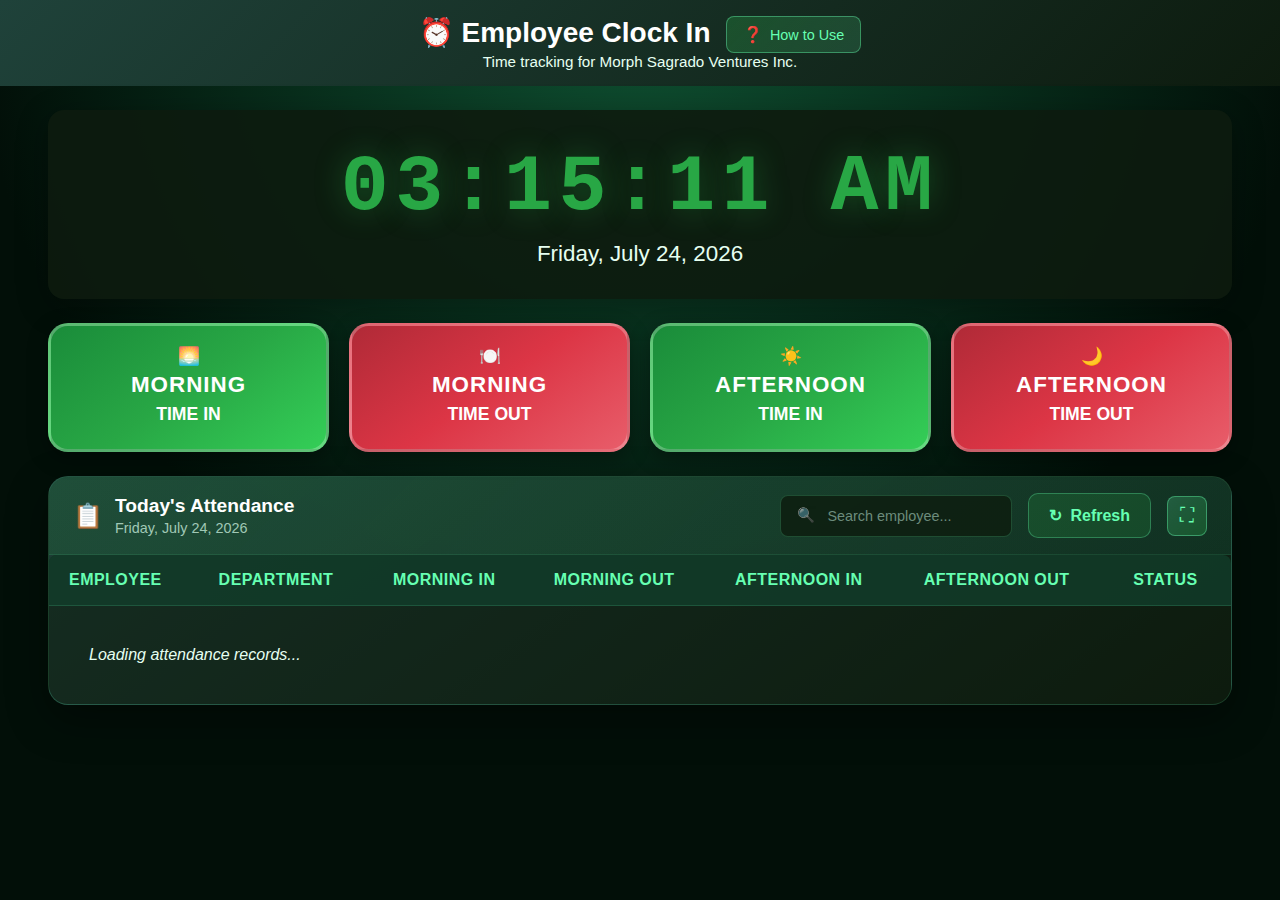
<file: index.html>
﻿<!DOCTYPE html>
<html lang="en">
<head>
  <meta charset="UTF-8">
  <meta name="viewport" content="width=device-width, initial-scale=1.0, viewport-fit=cover">
  <title>Clock In - Morph Sagrado Ventures Inc.</title>
  
  <!-- SEO & Social Media Meta Tags -->
  <meta name="description" content="Employee time tracking and clock-in system for Morph Sagrado Ventures Inc.">
  
  <!-- Open Graph / Facebook / Messenger -->
  <meta property="og:type" content="website">
  <meta property="og:url" content="https://msvi-employee-clock-in.vercel.app/">
  <meta property="og:title" content="MSVI Employee Clock In">
  <meta property="og:description" content="Employee time tracking and clock-in system for Morph Sagrado Ventures Inc.">
  <meta property="og:image" content="https://msvi-employee-clock-in.vercel.app/msvi-logo.jpg">
  <meta property="og:image:secure_url" content="https://msvi-employee-clock-in.vercel.app/msvi-logo.jpg">
  <meta property="og:image:type" content="image/jpeg">
  <meta property="og:image:width" content="1200">
  <meta property="og:image:height" content="1200">
  <meta property="og:image:alt" content="MSVI Logo">
  
  <!-- Twitter Card -->
  <meta name="twitter:card" content="summary_large_image">
  <meta name="twitter:title" content="MSVI Employee Clock In">
  <meta name="twitter:description" content="Employee time tracking and clock-in system for Morph Sagrado Ventures Inc.">
  <meta name="twitter:image" content="https://msvi-employee-clock-in.vercel.app/msvi-logo.jpg">
  
  <!-- PWA Meta -->
  <meta name="apple-mobile-web-app-capable" content="yes">
  <meta name="apple-mobile-web-app-status-bar-style" content="black-translucent">
  <meta name="apple-mobile-web-app-title" content="MSVI Clock In">
  <meta name="theme-color" content="#0f5132">
  <meta name="mobile-web-app-capable" content="yes">
  <meta name="format-detection" content="telephone=no">
  
  <!-- Stylesheet -->
  <link rel="stylesheet" href="styles.css" />
  
  <!-- Airtable Config -->
  <script src="airtable-config.js"></script>
</head>
<body>
  <div class="main-wrapper clock-in-page">
    <header class="clock-header">
      <div class="header-content">
        <div class="header-title-row">
          <h1>&#x23F0; Employee Clock In</h1>
          <button class="help-btn" id="btnShowHelp" title="How to use">
            <span>&#x2753;</span> How to Use
          </button>
        </div>
        <p class="header-subtitle">Time tracking for Morph Sagrado Ventures Inc.</p>
      </div>
    </header>
    
    <main class="container">
      <!-- Live Clock Display -->
      <div class="clock-display-card">
        <div class="clock-time" id="mainClockDisplay">--:--:-- --</div>
        <div class="clock-date" id="mainDateDisplay">Loading...</div>
      </div>
      
      <!-- Clock Action Buttons -->
      <div class="clock-buttons-grid">
        <button class="clock-btn clock-btn-in" id="btnMorningIn">
          <span class="clock-btn-emoji">🌅</span>
          <span class="clock-btn-label">MORNING</span>
          <span class="clock-btn-sublabel">TIME IN</span>
        </button>
        <button class="clock-btn clock-btn-out" id="btnMorningOut">
          <span class="clock-btn-emoji">🍽️</span>
          <span class="clock-btn-label">MORNING</span>
          <span class="clock-btn-sublabel">TIME OUT</span>
        </button>
        <button class="clock-btn clock-btn-in" id="btnAfternoonIn">
          <span class="clock-btn-emoji">☀️</span>
          <span class="clock-btn-label">AFTERNOON</span>
          <span class="clock-btn-sublabel">TIME IN</span>
        </button>
        <button class="clock-btn clock-btn-out" id="btnAfternoonOut">
          <span class="clock-btn-emoji">🌙</span>
          <span class="clock-btn-label">AFTERNOON</span>
          <span class="clock-btn-sublabel">TIME OUT</span>
        </button>
      </div>
      
      <!-- Mobile Search Section (visible only on mobile) -->
      <div class="mobile-search-section">
        <div class="mobile-search-card">
          <div class="mobile-search-header">
            <span class="mobile-search-icon">&#x1F50D;</span>
            <h3>Search Attendance</h3>
          </div>
          <div class="mobile-search-input-wrapper">
            <input 
              type="text" 
              id="mobileSearchInput" 
              class="mobile-search-input"
              placeholder="Enter employee name..."
              autocomplete="off"
            />
            <button class="mobile-search-btn" id="btnMobileSearch">
              Search
            </button>
            <!-- Mobile Suggestions Dropdown - positioned inside wrapper -->
            <div id="mobileSuggestions" class="mobile-suggestions-dropdown"></div>
          </div>
        </div>
      </div>
      
      <!-- Today's Attendance Section -->
      <div class="today-section">
        <div class="today-card">
          <div class="today-card-header">
            <div class="today-header-left">
              <span class="today-icon">&#x1F4CB;</span>
              <div>
                <h3>Today's Attendance</h3>
                <span id="todayDateDisplay" class="today-date-badge"></span>
              </div>
            </div>
            <div class="today-header-right">
              <!-- Filter for Today's table -->
              <div class="today-search-wrapper">
                <span class="today-search-icon">&#x1F50D;</span>
                <input 
                  type="text" 
                  id="todaySearchInput" 
                  class="today-search-input"
                  placeholder="Search employee..."
                  autocomplete="off"
                />
              </div>
              <button class="btn-refresh" id="btnRefreshAttendance" onclick="window.loadTodayAttendance()">
                <span>&#x21BB;</span> Refresh
              </button>
              <button class="btn-fullscreen" id="btnFullscreenAttendance" title="View Fullscreen">
                <span>&#x26F6;</span>
              </button>
            </div>
          </div>
          <div class="table-wrapper compact-table">
            <table>
              <thead>
                <tr>
                  <th>Employee</th>
                  <th>Department</th>
                  <th>Morning In</th>
                  <th>Morning Out</th>
                  <th>Afternoon In</th>
                  <th>Afternoon Out</th>
                  <th>Status</th>
                </tr>
              </thead>
              <tbody id="todayAttendanceBody">
                <tr>
                  <td colspan="7" class="no-data">Loading attendance records...</td>
                </tr>
              </tbody>
            </table>
          </div>
        </div>
      </div>
    </main>
    
    <!-- Clock In Modal -->
    <div id="clockInModal" class="modal">
      <div class="modal-content clock-modal">
        <button class="modal-close" id="closeClockModal">&times;</button>
        <h2 id="clockActionTitle" class="modal-title">Morning Time In</h2>
        <p class="modal-subtitle">Current Time</p>
        <div class="modal-clock-display" id="modalClockDisplay">--:--:--</div>
        
        <div class="employee-search-container">
          <p class="search-prompt">Search employee name or scan barcode ID:</p>
          <div class="modal-search-wrapper">
            <input 
              type="text" 
              id="clockInEmployeeSearch" 
              class="employee-search-input"
              placeholder="Type name or scan ID..."
              autocomplete="off"
            />
            <!-- Custom Suggestions Dropdown for Modal -->
            <div id="clockInSuggestions" class="modal-suggestions-dropdown"></div>
          </div>
          <div id="selectedEmployeeDisplay" class="selected-employee-display"></div>
          
          <!-- Save Button -->
          <button class="clock-save-btn" id="btnSaveClockRecord">
            <span class="save-btn-icon">&#x2714;</span>
            Save Attendance
          </button>
        </div>
      </div>
    </div>
    
    <!-- Search Results Modal -->
    <div id="searchResultsModal" class="modal">
      <div class="modal-content search-results-modal">
        <button class="modal-close" id="closeSearchResultsModal">&times;</button>
        
        <!-- Employee Info Header -->
        <div id="modalEmployeeInfo" class="modal-employee-info"></div>
        
        <!-- Date Filter -->
        <div class="modal-date-filter-section" id="modalDateFilterSection">
          <div class="date-presets">
            <span class="preset-label">Quick View:</span>
            <button class="preset-btn active" data-preset="this-month">This Month</button>
            <button class="preset-btn" data-preset="last-month">Last Month</button>
            <button class="preset-btn" data-preset="last-3-months">Last 3 Months</button>
            <button class="preset-btn" data-preset="last-6-months">Last 6 Months</button>
            <button class="preset-btn" data-preset="this-year">This Year</button>
            <button class="preset-btn" data-preset="all-time">All Time</button>
          </div>
          
          <div class="custom-date-range">
            <span class="preset-label">Custom Range:</span>
            <div class="date-inputs">
              <div class="filter-group">
                <label for="modalFromDate">From</label>
                <input type="date" id="modalFromDate" />
              </div>
              <div class="filter-group">
                <label for="modalToDate">To</label>
                <input type="date" id="modalToDate" />
              </div>
              <button class="btn-secondary" id="btnModalApplyDateFilter">Apply</button>
            </div>
          </div>
        </div>
        
        <!-- Results Summary -->
        <div class="modal-results-header">
          <h4 id="modalResultsTitle">Attendance Records</h4>
          <div class="results-summary" id="modalAttendanceSummary"></div>
        </div>
        
        <!-- Attendance Table -->
        <div class="modal-table-wrapper">
          <table>
            <thead>
              <tr>
                <th>Date</th>
                <th>Morning In</th>
                <th>Morning Out</th>
                <th>Afternoon In</th>
                <th>Afternoon Out</th>
                <th>Total Hours</th>
                <th>Status</th>
              </tr>
            </thead>
            <tbody id="modalAttendanceBody">
              <tr>
                <td colspan="7" class="no-data">No records found</td>
              </tr>
            </tbody>
          </table>
        </div>
      </div>
    </div>
    
    <!-- Notification -->
    <div id="clockNotification" class="notification"></div>
    
    <!-- Fullscreen Attendance Modal -->
    <div id="fullscreenAttendanceModal" class="modal fullscreen-modal" style="display: none;">
      <div class="modal-content fullscreen-modal-content">
        <div class="modal-header fullscreen-header">
          <div class="fullscreen-title-section">
            <span class="fullscreen-icon">&#x1F4CB;</span>
            <div>
              <h2>Today's Attendance</h2>
              <span id="fullscreenDateDisplay" class="fullscreen-date-badge"></span>
            </div>
          </div>
          <div class="fullscreen-controls">
            <div class="fullscreen-search-wrapper">
              <span class="fullscreen-search-icon">&#x1F50D;</span>
              <input 
                type="text" 
                id="fullscreenSearchInput" 
                class="fullscreen-search-input"
                placeholder="Search employee..."
                autocomplete="off"
              />
            </div>
            <button class="btn-refresh-fullscreen" id="btnRefreshFullscreen">
              <span>&#x21BB;</span> Refresh
            </button>
            <button class="fullscreen-close" id="closeFullscreenModal" title="Close">&times;</button>
          </div>
        </div>
        <div class="fullscreen-table-wrapper">
          <table class="fullscreen-table">
            <thead>
              <tr>
                <th>Employee</th>
                <th>Morning In</th>
                <th>Morning Out</th>
                <th>Afternoon In</th>
                <th>Afternoon Out</th>
                <th>Status</th>
              </tr>
            </thead>
            <tbody id="fullscreenAttendanceBody">
              <tr>
                <td colspan="6" class="no-data">Loading attendance records...</td>
              </tr>
            </tbody>
          </table>
        </div>
        <div class="fullscreen-footer">
          <span class="fullscreen-count" id="fullscreenRecordCount">0 records</span>
          <button class="btn-primary" id="btnCloseFullscreen">Close</button>
        </div>
      </div>
    </div>
    
    <!-- Help/Instructions Modal -->
    <div id="helpModal" class="modal" style="display: none;">
      <div class="modal-content help-modal-content">
        <div class="modal-header">
          <h2>&#x1F4D6; How to Use Clock In System</h2>
          <button class="modal-close" id="closeHelpModal">&times;</button>
        </div>
        <div class="modal-body help-modal-body">
          
          <!-- Scanner Method -->
          <div class="help-section">
            <div class="help-section-header">
              <span class="help-icon">&#x1F4F1;</span>
              <h3>Using Barcode Scanner (Recommended)</h3>
            </div>
            <div class="help-steps">
              <div class="help-step">
                <span class="step-number">1</span>
                <div class="step-content">
                  <strong>Select Time Action</strong>
                  <p>Click one of the clock buttons: Morning Time In, Morning Time Out, Afternoon Time In, or Afternoon Time Out</p>
                </div>
              </div>
              <div class="help-step">
                <span class="step-number">2</span>
                <div class="step-content">
                  <strong>Scan Employee Barcode</strong>
                  <p>Point the scanner at the employee's ID barcode. The scanner will automatically input the Employee ID.</p>
                </div>
              </div>
              <div class="help-step">
                <span class="step-number">3</span>
                <div class="step-content">
                  <strong>Automatic Save</strong>
                  <p>The system will automatically find the employee and save the attendance record. You'll see a success notification.</p>
                </div>
              </div>
            </div>
            <div class="help-tip success">
              <span>&#x1F4A1;</span> <strong>Tip:</strong> The scanner sends an Enter key automatically, so the record saves instantly after scanning!
            </div>
          </div>
          
          <!-- Manual Method -->
          <div class="help-section">
            <div class="help-section-header">
              <span class="help-icon">&#x2328;</span>
              <h3>Manual Entry (Keyboard)</h3>
            </div>
            <div class="help-steps">
              <div class="help-step">
                <span class="step-number">1</span>
                <div class="step-content">
                  <strong>Select Time Action</strong>
                  <p>Click one of the clock buttons (Morning In, Morning Out, etc.)</p>
                </div>
              </div>
              <div class="help-step">
                <span class="step-number">2</span>
                <div class="step-content">
                  <strong>Type Employee ID or Name</strong>
                  <p>Enter the Employee ID (e.g., "EMP-001") or start typing the employee's name. Suggestions will appear as you type.</p>
                </div>
              </div>
              <div class="help-step">
                <span class="step-number">3</span>
                <div class="step-content">
                  <strong>Select &amp; Save</strong>
                  <p>Click on a suggestion to select the employee, or press <kbd>Enter</kbd> to auto-match and save.</p>
                </div>
              </div>
            </div>
          </div>
          
          <!-- Important Notes -->
          <div class="help-section">
            <div class="help-section-header">
              <span class="help-icon">&#x26A0;</span>
              <h3>Important Notes</h3>
            </div>
            <div class="help-notes">
              <div class="help-note warning">
                <span>&#x1F512;</span>
                <p><strong>Duplicate Prevention:</strong> If an employee already has a record for a specific time slot (e.g., Morning Time In), the system will show a warning and prevent duplicate entries.</p>
              </div>
              <div class="help-note info">
                <span>&#x1F194;</span>
                <p><strong>ID Matching:</strong> Employee IDs with or without hyphens will match correctly (e.g., "EMP-001" and "EMP001" both work).</p>
              </div>
              <div class="help-note info">
                <span>&#x1F4CB;</span>
                <p><strong>View Records:</strong> Check "Today's Attendance" table below to see all clock-in records for today.</p>
              </div>
            </div>
          </div>
          
        </div>
        <div class="modal-footer">
          <button class="btn-primary" id="btnCloseHelpModal">Got it!</button>
        </div>
      </div>
    </div>
    
    <!-- Duplicate Entry Warning Modal -->
    <div id="duplicateWarningModal" class="modal" style="display: none;">
      <div class="modal-content duplicate-warning-modal">
        <div class="duplicate-warning-icon">&#x26A0;</div>
        <h2 class="duplicate-warning-title">Already Recorded</h2>
        <p id="duplicateWarningMessage" class="duplicate-warning-message"></p>
        <div class="duplicate-warning-details">
          <div class="duplicate-detail-row">
            <span class="detail-label">Employee:</span>
            <span id="duplicateEmployeeName" class="detail-value"></span>
          </div>
          <div class="duplicate-detail-row">
            <span class="detail-label">Action:</span>
            <span id="duplicateActionType" class="detail-value"></span>
          </div>
          <div class="duplicate-detail-row">
            <span class="detail-label">Recorded Time:</span>
            <span id="duplicateRecordedTime" class="detail-value"></span>
          </div>
          <div class="duplicate-detail-row">
            <span class="detail-label">Date:</span>
            <span id="duplicateRecordDate" class="detail-value"></span>
          </div>
          <div class="duplicate-detail-row">
            <span class="detail-label">Record ID:</span>
            <span id="duplicateRecordId" class="detail-value" style="font-family: monospace; font-size: 0.85em; word-break: break-all;"></span>
          </div>
        </div>
        <p style="font-size: 0.85em; color: #888; margin-top: 10px;">Use the Record ID above to find and delete this record in Airtable if needed.</p>
        <button class="btn-primary" id="btnCloseDuplicateWarning">OK, Got it</button>
      </div>
    </div>
    
    <!-- Success Modal -->
    <div id="successModal" class="modal" style="display: none;">
      <div class="modal-content success-modal">
        <div class="success-icon">&#x2714;</div>
        <h2 class="success-title">Success!</h2>
        <p id="successMessage" class="success-message"></p>
        <div class="success-details">
          <div class="success-detail-row">
            <span class="detail-label">Employee:</span>
            <span id="successEmployeeName" class="detail-value"></span>
          </div>
          <div class="success-detail-row">
            <span class="detail-label">Action:</span>
            <span id="successActionType" class="detail-value"></span>
          </div>
          <div class="success-detail-row">
            <span class="detail-label">Time:</span>
            <span id="successRecordedTime" class="detail-value"></span>
          </div>
        </div>
        <button class="btn-primary" id="btnCloseSuccess">OK</button>
      </div>
    </div>
  </div>
  
  <!-- JavaScript -->
  <script src="clock-in-api.js"></script>
  <script src="clock-in.js"></script>
</body>
</html>
</file>
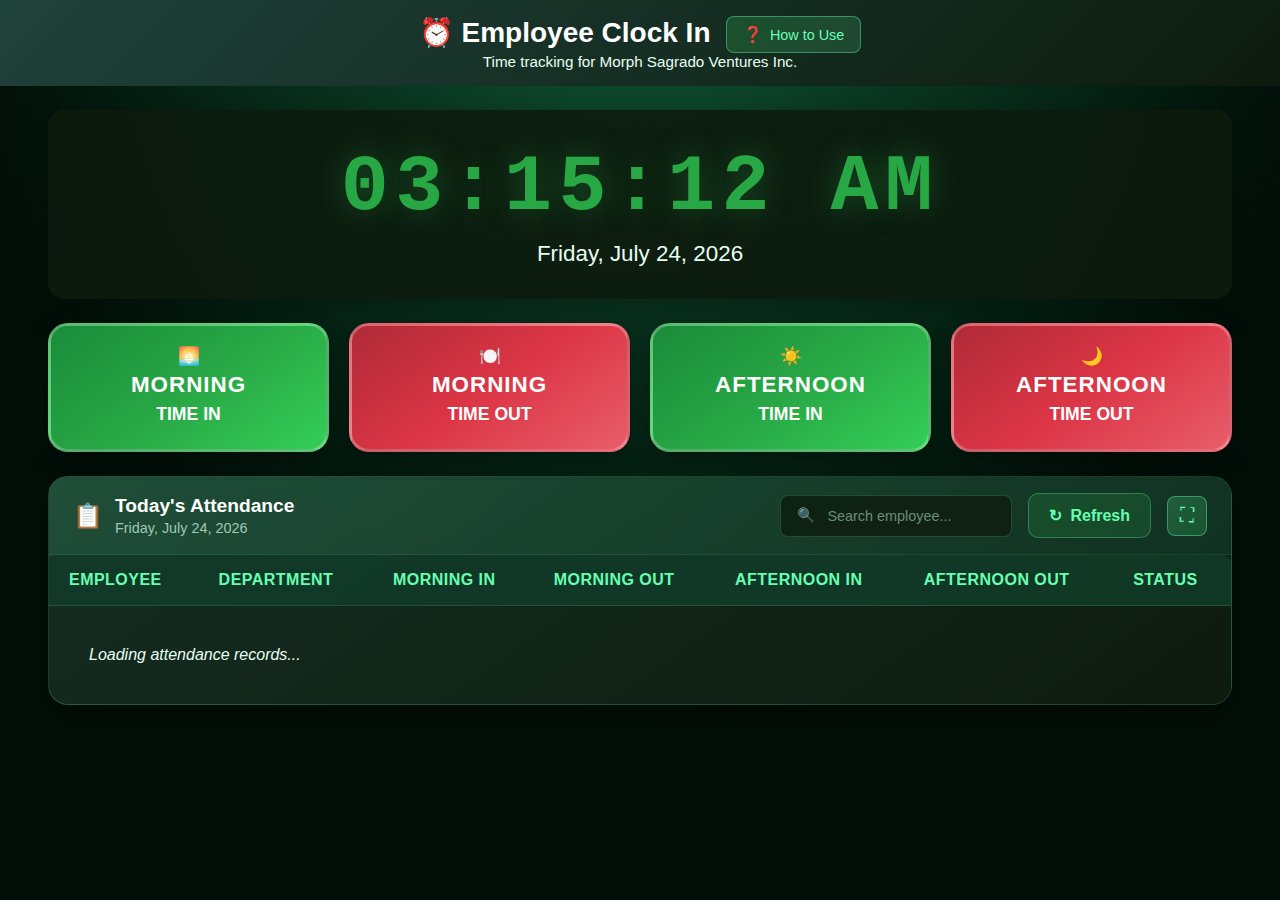
<file: clock-in/index.html>
﻿<!DOCTYPE html>
<html lang="en">
<head>
  <meta charset="UTF-8">
  <meta name="viewport" content="width=device-width, initial-scale=1.0, viewport-fit=cover">
  <title>Clock In - Morph Sagrado Ventures Inc.</title>
  
  <!-- SEO & Social Media Meta Tags -->
  <meta name="description" content="Employee time tracking and clock-in system for Morph Sagrado Ventures Inc.">
  
  <!-- Open Graph / Facebook / Messenger -->
  <meta property="og:type" content="website">
  <meta property="og:url" content="https://msvi-employee-clock-in.vercel.app/clock-in/">
  <meta property="og:title" content="MSVI Employee Clock In">
  <meta property="og:description" content="Employee time tracking and clock-in system for Morph Sagrado Ventures Inc.">
  <meta property="og:image" content="https://msvi-employee-clock-in.vercel.app/clock-in/og-image.png">
  <meta property="og:image:secure_url" content="https://msvi-employee-clock-in.vercel.app/clock-in/og-image.png">
  <meta property="og:image:type" content="image/png">
  <meta property="og:image:width" content="1563">
  <meta property="og:image:height" content="1563">
  <meta property="og:image:alt" content="MSVI Logo">
  
  <!-- Twitter Card -->
  <meta name="twitter:card" content="summary_large_image">
  <meta name="twitter:title" content="MSVI Employee Clock In">
  <meta name="twitter:description" content="Employee time tracking and clock-in system for Morph Sagrado Ventures Inc.">
  <meta name="twitter:image" content="https://msvi-employee-clock-in.vercel.app/clock-in/og-image.png">
  
  <!-- PWA Meta -->
  <meta name="apple-mobile-web-app-capable" content="yes">
  <meta name="apple-mobile-web-app-status-bar-style" content="black-translucent">
  <meta name="apple-mobile-web-app-title" content="MSVI Clock In">
  <meta name="theme-color" content="#0f5132">
  <meta name="mobile-web-app-capable" content="yes">
  <meta name="format-detection" content="telephone=no">
  
  <!-- Stylesheet -->
  <link rel="stylesheet" href="styles.css" />
  
  <!-- Airtable Config -->
  <script src="airtable-config.js"></script>
</head>
<body>
  <div class="main-wrapper clock-in-page">
    <header class="clock-header">
      <div class="header-content">
        <div class="header-title-row">
          <h1>&#x23F0; Employee Clock In</h1>
          <button class="help-btn" id="btnShowHelp" title="How to use">
            <span>&#x2753;</span> How to Use
          </button>
        </div>
        <p class="header-subtitle">Time tracking for Morph Sagrado Ventures Inc.</p>
      </div>
    </header>
    
    <main class="container">
      <!-- Live Clock Display -->
      <div class="clock-display-card">
        <div class="clock-time" id="mainClockDisplay">--:--:-- --</div>
        <div class="clock-date" id="mainDateDisplay">Loading...</div>
      </div>
      
      <!-- Clock Action Buttons -->
      <div class="clock-buttons-grid">
        <button class="clock-btn clock-btn-in" id="btnMorningIn">
          <span class="clock-btn-emoji">🌅</span>
          <span class="clock-btn-label">MORNING</span>
          <span class="clock-btn-sublabel">TIME IN</span>
        </button>
        <button class="clock-btn clock-btn-out" id="btnMorningOut">
          <span class="clock-btn-emoji">🍽️</span>
          <span class="clock-btn-label">MORNING</span>
          <span class="clock-btn-sublabel">TIME OUT</span>
        </button>
        <button class="clock-btn clock-btn-in" id="btnAfternoonIn">
          <span class="clock-btn-emoji">☀️</span>
          <span class="clock-btn-label">AFTERNOON</span>
          <span class="clock-btn-sublabel">TIME IN</span>
        </button>
        <button class="clock-btn clock-btn-out" id="btnAfternoonOut">
          <span class="clock-btn-emoji">🌙</span>
          <span class="clock-btn-label">AFTERNOON</span>
          <span class="clock-btn-sublabel">TIME OUT</span>
        </button>
      </div>
      
      <!-- Mobile Search Section (visible only on mobile) -->
      <div class="mobile-search-section">
        <div class="mobile-search-card">
          <div class="mobile-search-header">
            <span class="mobile-search-icon">&#x1F50D;</span>
            <h3>Search Attendance</h3>
          </div>
          <div class="mobile-search-input-wrapper">
            <input 
              type="text" 
              id="mobileSearchInput" 
              class="mobile-search-input"
              placeholder="Enter employee name..."
              autocomplete="off"
            />
            <button class="mobile-search-btn" id="btnMobileSearch">
              Search
            </button>
            <!-- Mobile Suggestions Dropdown - positioned inside wrapper -->
            <div id="mobileSuggestions" class="mobile-suggestions-dropdown"></div>
          </div>
        </div>
      </div>
      
      <!-- Today's Attendance Section -->
      <div class="today-section">
        <div class="today-card">
          <div class="today-card-header">
            <div class="today-header-left">
              <span class="today-icon">&#x1F4CB;</span>
              <div>
                <h3>Today's Attendance</h3>
                <span id="todayDateDisplay" class="today-date-badge"></span>
              </div>
            </div>
            <div class="today-header-right">
              <!-- Filter for Today's table -->
              <div class="today-search-wrapper">
                <span class="today-search-icon">&#x1F50D;</span>
                <input 
                  type="text" 
                  id="todaySearchInput" 
                  class="today-search-input"
                  placeholder="Search employee..."
                  autocomplete="off"
                />
              </div>
              <button class="btn-refresh" id="btnRefreshAttendance" onclick="window.loadTodayAttendance()">
                <span>&#x21BB;</span> Refresh
              </button>
              <button class="btn-fullscreen" id="btnFullscreenAttendance" title="View Fullscreen">
                <span>&#x26F6;</span>
              </button>
            </div>
          </div>
          <div class="table-wrapper compact-table">
            <table>
              <thead>
                <tr>
                  <th>Employee</th>
                  <th>Department</th>
                  <th>Morning In</th>
                  <th>Morning Out</th>
                  <th>Afternoon In</th>
                  <th>Afternoon Out</th>
                  <th>Status</th>
                </tr>
              </thead>
              <tbody id="todayAttendanceBody">
                <tr>
                  <td colspan="7" class="no-data">Loading attendance records...</td>
                </tr>
              </tbody>
            </table>
          </div>
        </div>
      </div>
    </main>
    
    <!-- Clock In Modal -->
    <div id="clockInModal" class="modal">
      <div class="modal-content clock-modal">
        <button class="modal-close" id="closeClockModal">&times;</button>
        <h2 id="clockActionTitle" class="modal-title">Morning Time In</h2>
        <p class="modal-subtitle">Current Time</p>
        <div class="modal-clock-display" id="modalClockDisplay">--:--:--</div>
        
        <div class="employee-search-container">
          <p class="search-prompt">Search employee name or scan barcode ID:</p>
          <div class="modal-search-wrapper">
            <input 
              type="text" 
              id="clockInEmployeeSearch" 
              class="employee-search-input"
              placeholder="Type name or scan ID..."
              autocomplete="off"
            />
            <!-- Custom Suggestions Dropdown for Modal -->
            <div id="clockInSuggestions" class="modal-suggestions-dropdown"></div>
          </div>
          <div id="selectedEmployeeDisplay" class="selected-employee-display"></div>
          
          <!-- Save Button -->
          <button class="clock-save-btn" id="btnSaveClockRecord">
            <span class="save-btn-icon">&#x2714;</span>
            Save Attendance
          </button>
        </div>
      </div>
    </div>
    
    <!-- Search Results Modal -->
    <div id="searchResultsModal" class="modal">
      <div class="modal-content search-results-modal">
        <button class="modal-close" id="closeSearchResultsModal">&times;</button>
        
        <!-- Employee Info Header -->
        <div id="modalEmployeeInfo" class="modal-employee-info"></div>
        
        <!-- Date Filter -->
        <div class="modal-date-filter-section" id="modalDateFilterSection">
          <div class="date-presets">
            <span class="preset-label">Quick View:</span>
            <button class="preset-btn active" data-preset="this-month">This Month</button>
            <button class="preset-btn" data-preset="last-month">Last Month</button>
            <button class="preset-btn" data-preset="last-3-months">Last 3 Months</button>
            <button class="preset-btn" data-preset="last-6-months">Last 6 Months</button>
            <button class="preset-btn" data-preset="this-year">This Year</button>
            <button class="preset-btn" data-preset="all-time">All Time</button>
          </div>
          
          <div class="custom-date-range">
            <span class="preset-label">Custom Range:</span>
            <div class="date-inputs">
              <div class="filter-group">
                <label for="modalFromDate">From</label>
                <input type="date" id="modalFromDate" />
              </div>
              <div class="filter-group">
                <label for="modalToDate">To</label>
                <input type="date" id="modalToDate" />
              </div>
              <button class="btn-secondary" id="btnModalApplyDateFilter">Apply</button>
            </div>
          </div>
        </div>
        
        <!-- Results Summary -->
        <div class="modal-results-header">
          <h4 id="modalResultsTitle">Attendance Records</h4>
          <div class="results-summary" id="modalAttendanceSummary"></div>
        </div>
        
        <!-- Attendance Table -->
        <div class="modal-table-wrapper">
          <table>
            <thead>
              <tr>
                <th>Date</th>
                <th>Morning In</th>
                <th>Morning Out</th>
                <th>Afternoon In</th>
                <th>Afternoon Out</th>
                <th>Total Hours</th>
                <th>Status</th>
              </tr>
            </thead>
            <tbody id="modalAttendanceBody">
              <tr>
                <td colspan="7" class="no-data">No records found</td>
              </tr>
            </tbody>
          </table>
        </div>
      </div>
    </div>
    
    <!-- Notification -->
    <div id="clockNotification" class="notification"></div>
    
    <!-- Fullscreen Attendance Modal -->
    <div id="fullscreenAttendanceModal" class="modal fullscreen-modal" style="display: none;">
      <div class="modal-content fullscreen-modal-content">
        <div class="modal-header fullscreen-header">
          <div class="fullscreen-title-section">
            <span class="fullscreen-icon">&#x1F4CB;</span>
            <div>
              <h2>Today's Attendance</h2>
              <span id="fullscreenDateDisplay" class="fullscreen-date-badge"></span>
            </div>
          </div>
          <div class="fullscreen-controls">
            <div class="fullscreen-search-wrapper">
              <span class="fullscreen-search-icon">&#x1F50D;</span>
              <input 
                type="text" 
                id="fullscreenSearchInput" 
                class="fullscreen-search-input"
                placeholder="Search employee..."
                autocomplete="off"
              />
            </div>
            <button class="btn-refresh-fullscreen" id="btnRefreshFullscreen">
              <span>&#x21BB;</span> Refresh
            </button>
            <button class="fullscreen-close" id="closeFullscreenModal" title="Close">&times;</button>
          </div>
        </div>
        <div class="fullscreen-table-wrapper">
          <table class="fullscreen-table">
            <thead>
              <tr>
                <th>Employee</th>
                <th>Morning In</th>
                <th>Morning Out</th>
                <th>Afternoon In</th>
                <th>Afternoon Out</th>
                <th>Status</th>
              </tr>
            </thead>
            <tbody id="fullscreenAttendanceBody">
              <tr>
                <td colspan="6" class="no-data">Loading attendance records...</td>
              </tr>
            </tbody>
          </table>
        </div>
        <div class="fullscreen-footer">
          <span class="fullscreen-count" id="fullscreenRecordCount">0 records</span>
          <button class="btn-primary" id="btnCloseFullscreen">Close</button>
        </div>
      </div>
    </div>
    
    <!-- Help/Instructions Modal -->
    <div id="helpModal" class="modal" style="display: none;">
      <div class="modal-content help-modal-content">
        <div class="modal-header">
          <h2>&#x1F4D6; How to Use Clock In System</h2>
          <button class="modal-close" id="closeHelpModal">&times;</button>
        </div>
        <div class="modal-body help-modal-body">
          
          <!-- Scanner Method -->
          <div class="help-section">
            <div class="help-section-header">
              <span class="help-icon">&#x1F4F1;</span>
              <h3>Using Barcode Scanner (Recommended)</h3>
            </div>
            <div class="help-steps">
              <div class="help-step">
                <span class="step-number">1</span>
                <div class="step-content">
                  <strong>Select Time Action</strong>
                  <p>Click one of the clock buttons: Morning Time In, Morning Time Out, Afternoon Time In, or Afternoon Time Out</p>
                </div>
              </div>
              <div class="help-step">
                <span class="step-number">2</span>
                <div class="step-content">
                  <strong>Scan Employee Barcode</strong>
                  <p>Point the scanner at the employee's ID barcode. The scanner will automatically input the Employee ID.</p>
                </div>
              </div>
              <div class="help-step">
                <span class="step-number">3</span>
                <div class="step-content">
                  <strong>Automatic Save</strong>
                  <p>The system will automatically find the employee and save the attendance record. You'll see a success notification.</p>
                </div>
              </div>
            </div>
            <div class="help-tip success">
              <span>&#x1F4A1;</span> <strong>Tip:</strong> The scanner sends an Enter key automatically, so the record saves instantly after scanning!
            </div>
          </div>
          
          <!-- Manual Method -->
          <div class="help-section">
            <div class="help-section-header">
              <span class="help-icon">&#x2328;</span>
              <h3>Manual Entry (Keyboard)</h3>
            </div>
            <div class="help-steps">
              <div class="help-step">
                <span class="step-number">1</span>
                <div class="step-content">
                  <strong>Select Time Action</strong>
                  <p>Click one of the clock buttons (Morning In, Morning Out, etc.)</p>
                </div>
              </div>
              <div class="help-step">
                <span class="step-number">2</span>
                <div class="step-content">
                  <strong>Type Employee ID or Name</strong>
                  <p>Enter the Employee ID (e.g., "EMP-001") or start typing the employee's name. Suggestions will appear as you type.</p>
                </div>
              </div>
              <div class="help-step">
                <span class="step-number">3</span>
                <div class="step-content">
                  <strong>Select &amp; Save</strong>
                  <p>Click on a suggestion to select the employee, or press <kbd>Enter</kbd> to auto-match and save.</p>
                </div>
              </div>
            </div>
          </div>
          
          <!-- Important Notes -->
          <div class="help-section">
            <div class="help-section-header">
              <span class="help-icon">&#x26A0;</span>
              <h3>Important Notes</h3>
            </div>
            <div class="help-notes">
              <div class="help-note warning">
                <span>&#x1F512;</span>
                <p><strong>Duplicate Prevention:</strong> If an employee already has a record for a specific time slot (e.g., Morning Time In), the system will show a warning and prevent duplicate entries.</p>
              </div>
              <div class="help-note info">
                <span>&#x1F194;</span>
                <p><strong>ID Matching:</strong> Employee IDs with or without hyphens will match correctly (e.g., "EMP-001" and "EMP001" both work).</p>
              </div>
              <div class="help-note info">
                <span>&#x1F4CB;</span>
                <p><strong>View Records:</strong> Check "Today's Attendance" table below to see all clock-in records for today.</p>
              </div>
            </div>
          </div>
          
        </div>
        <div class="modal-footer">
          <button class="btn-primary" id="btnCloseHelpModal">Got it!</button>
        </div>
      </div>
    </div>
    
    <!-- Duplicate Entry Warning Modal -->
    <div id="duplicateWarningModal" class="modal" style="display: none;">
      <div class="modal-content duplicate-warning-modal">
        <div class="duplicate-warning-icon">&#x26A0;</div>
        <h2 class="duplicate-warning-title">Already Recorded</h2>
        <p id="duplicateWarningMessage" class="duplicate-warning-message"></p>
        <div class="duplicate-warning-details">
          <div class="duplicate-detail-row">
            <span class="detail-label">Employee:</span>
            <span id="duplicateEmployeeName" class="detail-value"></span>
          </div>
          <div class="duplicate-detail-row">
            <span class="detail-label">Action:</span>
            <span id="duplicateActionType" class="detail-value"></span>
          </div>
          <div class="duplicate-detail-row">
            <span class="detail-label">Recorded Time:</span>
            <span id="duplicateRecordedTime" class="detail-value"></span>
          </div>
        </div>
        <button class="btn-primary" id="btnCloseDuplicateWarning">OK, Got it</button>
      </div>
    </div>
    
    <!-- Success Modal -->
    <div id="successModal" class="modal" style="display: none;">
      <div class="modal-content success-modal">
        <div class="success-icon">&#x2714;</div>
        <h2 class="success-title">Success!</h2>
        <p id="successMessage" class="success-message"></p>
        <div class="success-details">
          <div class="success-detail-row">
            <span class="detail-label">Employee:</span>
            <span id="successEmployeeName" class="detail-value"></span>
          </div>
          <div class="success-detail-row">
            <span class="detail-label">Action:</span>
            <span id="successActionType" class="detail-value"></span>
          </div>
          <div class="success-detail-row">
            <span class="detail-label">Time:</span>
            <span id="successRecordedTime" class="detail-value"></span>
          </div>
        </div>
        <button class="btn-primary" id="btnCloseSuccess">OK</button>
      </div>
    </div>
  </div>
  
  <!-- JavaScript -->
  <script src="clock-in-api.js"></script>
  <script src="clock-in.js"></script>
</body>
</html>
</file>
<file: styles.css>
/*
 * Clock In Module Styles
 * Morph Sagrado Ventures Inc.
 */

/* ===========================
   Reset & Base Styles
   =========================== */
*, *::before, *::after {
  box-sizing: border-box;
}

html, body {
  margin: 0;
  padding: 0;
  border: none;
  outline: none;
}

html {
  /* Prevent font scaling on orientation change */
  -webkit-text-size-adjust: 100%;
  -moz-text-size-adjust: 100%;
  -ms-text-size-adjust: 100%;
  text-size-adjust: 100%;
}

body {
  background: #020f08;
  color: #e6fff1;
  font-family: -apple-system, BlinkMacSystemFont, 'Segoe UI', Roboto, sans-serif;
  /* Smooth scrolling */
  -webkit-overflow-scrolling: touch;
  /* Prevent pull-to-refresh on mobile */
  overscroll-behavior-y: contain;
}

/* Mobile touch improvements */
button, 
input, 
select, 
textarea {
  -webkit-tap-highlight-color: transparent;
  touch-action: manipulation;
}

/* Prevent text selection on buttons */
button {
  -webkit-user-select: none;
  user-select: none;
}

/* ===========================
   Page Layout
   =========================== */
.clock-in-page {
  min-height: 100vh;
  background: radial-gradient(circle at top, #0f5132 0%, #020f08 60%);
}

.container {
  padding: 1.5rem 3rem;
  max-width: 100%;
  margin: 0 auto;
}

.clock-header {
  background: linear-gradient(135deg, #1f423a 0%, #0d1b0e 100%);
  padding: 1rem 2rem;
  border-bottom: none;
}

.header-content {
  max-width: 100%;
  margin: 0 auto;
  text-align: center;
}

.clock-header h1 {
  margin: 0 0 0.25rem;
  font-size: 1.75rem;
  color: #ffffff;
  background: none;
  padding: 0;
}

.header-subtitle {
  margin: 0;
  color: #e6fff1;
  font-size: 0.95rem;
}

/* Header Search Section */
.header-search-section {
  flex: 1;
  max-width: 600px;
}

.header-search-group {
  display: flex;
  align-items: center;
  background: rgba(13, 27, 14, 0.8);
  border: 2px solid rgba(102, 255, 178, 0.25);
  border-radius: 12px;
  padding: 0.35rem;
  transition: all 0.3s ease;
}

.header-search-group:focus-within {
  border-color: #28a745;
  box-shadow: 0 0 0 3px rgba(40, 167, 69, 0.15);
}

.header-search-icon {
  font-size: 1.2rem;
  padding: 0 0.75rem;
  opacity: 0.7;
}

.header-search-input {
  flex: 1;
  padding: 0.6rem 0.5rem;
  font-size: 1rem;
  border: none;
  background: transparent;
  color: #e6fff1;
  outline: none;
}

.header-search-input::placeholder {
  color: #6c8c7c;
}

.header-search-btn {
  padding: 0.6rem 1.25rem;
  font-size: 0.95rem;
  font-weight: 700;
  background: linear-gradient(135deg, #28a745 0%, #20c997 100%);
  color: white;
  border: none;
  border-radius: 8px;
  cursor: pointer;
  transition: all 0.2s ease;
  text-transform: uppercase;
  letter-spacing: 0.03em;
}

.header-search-btn:hover {
  transform: scale(1.02);
  box-shadow: 0 4px 16px rgba(40, 167, 69, 0.4);
}

.header-search-section .suggestions-dropdown {
  position: absolute;
  top: 100%;
  left: 0;
  right: 0;
  margin-top: 8px;
  z-index: 9999;
}

/* ===========================
   Live Clock Display
   =========================== */
.clock-display-card {
  background: rgba(13, 27, 14, 0.9);
  border: none;
  border-radius: 16px;
  padding: 2rem 3rem;
  text-align: center;
  margin-bottom: 1.5rem;
  box-shadow: 0 8px 32px rgba(0, 0, 0, 0.3);
  max-width: 100%;
  margin-left: auto;
  margin-right: auto;
}

.clock-time {
  font-size: 5rem;
  font-weight: 700;
  color: #28a745;
  font-family: 'Courier New', monospace;
  text-shadow: 0 0 30px rgba(40, 167, 69, 0.4);
  letter-spacing: 0.08em;
}

.clock-date {
  font-size: 1.4rem;
  color: #e6fff1;
  margin-top: 0.5rem;
  font-weight: 500;
}

/* ===========================
   Clock Action Buttons (Elder-Friendly)
   =========================== */
.clock-buttons-grid {
  display: grid;
  grid-template-columns: repeat(4, 1fr);
  gap: 1.25rem;
  max-width: 100%;
  margin: 0 auto 1.5rem;
}

.clock-btn {
  padding: 1.25rem 1rem 1.5rem;
  font-size: 1.1rem;
  font-weight: 700;
  border: 3px solid transparent;
  border-radius: 20px;
  cursor: pointer;
  transition: all 0.2s ease;
  display: flex;
  flex-direction: column;
  align-items: center;
  gap: 0.4rem;
  box-shadow: 0 6px 20px rgba(0, 0, 0, 0.35);
  position: relative;
}

.clock-btn:hover {
  transform: translateY(-4px) scale(1.02);
  box-shadow: 0 10px 35px rgba(0, 0, 0, 0.45);
}

.clock-btn:active {
  transform: translateY(0) scale(0.98);
}

.clock-btn-badge {
  position: absolute;
  top: -12px;
  left: 50%;
  transform: translateX(-50%);
  padding: 0.25rem 0.75rem;
  font-size: 0.7rem;
  font-weight: 700;
  letter-spacing: 0.5px;
  border-radius: 20px;
  text-transform: uppercase;
  white-space: nowrap;
}

.clock-btn-icon {
  font-size: 3rem;
  margin-top: 0.5rem;
  display: flex;
  align-items: center;
  justify-content: center;
}

/* Colored dot icons for LOG IN/OUT buttons */
.clock-btn-icon.green-dot::before {
  content: '';
  width: 48px;
  height: 48px;
  background: radial-gradient(circle, #90EE90 0%, #32CD32 40%, #228B22 100%);
  border-radius: 50%;
  box-shadow: 0 0 20px rgba(50, 205, 50, 0.6), inset 0 -3px 8px rgba(0,0,0,0.2);
  border: 3px solid rgba(255,255,255,0.4);
}

.clock-btn-icon.red-dot::before {
  content: '';
  width: 48px;
  height: 48px;
  background: radial-gradient(circle, #FF6B6B 0%, #DC143C 40%, #B22222 100%);
  border-radius: 50%;
  box-shadow: 0 0 20px rgba(220, 20, 60, 0.6), inset 0 -3px 8px rgba(0,0,0,0.2);
  border: 3px solid rgba(255,255,255,0.4);
}

.clock-btn-label {
  font-size: 1.4rem;
  font-weight: 800;
  text-align: center;
  line-height: 1.1;
  letter-spacing: 1px;
}

.clock-btn-time {
  font-size: 0.8rem;
  font-weight: 500;
  opacity: 0.85;
  text-align: center;
}

/* LOG IN Buttons - Green Theme */
.clock-btn-in {
  background: linear-gradient(145deg, #1a8c3a 0%, #28a745 50%, #34ce57 100%);
  color: white;
  border-color: rgba(255, 255, 255, 0.25);
}

.clock-btn-in .clock-btn-badge {
  background: #0d5c23;
  color: #a5ffb8;
}

.clock-btn-in:hover {
  border-color: rgba(255, 255, 255, 0.5);
  background: linear-gradient(145deg, #1f9e42 0%, #2dbd4d 50%, #3edc65 100%);
}

/* LOG OUT Buttons - Red/Orange Theme */
.clock-btn-out {
  background: linear-gradient(145deg, #b02a37 0%, #dc3545 50%, #e85d6a 100%);
  color: white;
  border-color: rgba(255, 255, 255, 0.25);
}

.clock-btn-out .clock-btn-badge {
  background: #6b1520;
  color: #ffb3b9;
}

.clock-btn-out:hover {
  border-color: rgba(255, 255, 255, 0.5);
  background: linear-gradient(145deg, #c23040 0%, #e84555 50%, #f07078 100%);
}

/* ===========================
   Tab Navigation
   =========================== */
.tab-container {
  max-width: 100%;
  margin: 0 auto;
}

.tab-buttons {
  display: flex;
  gap: 0.5rem;
  margin-bottom: 1rem;
  background: rgba(13, 27, 14, 0.6);
  padding: 0.5rem;
  border-radius: 16px;
  border: 1px solid rgba(102, 255, 178, 0.1);
}

.tab-btn {
  flex: 1;
  display: flex;
  align-items: center;
  justify-content: center;
  gap: 0.75rem;
  padding: 1rem 1.5rem;
  font-size: 1.1rem;
  font-weight: 600;
  background: transparent;
  color: #a0c8b5;
  border: none;
  border-radius: 12px;
  cursor: pointer;
  transition: all 0.3s ease;
}

.tab-btn:hover {
  background: rgba(40, 167, 69, 0.15);
  color: #66ffb2;
}

.tab-btn.active {
  background: linear-gradient(135deg, #28a745 0%, #20c997 100%);
  color: white;
  box-shadow: 0 4px 20px rgba(40, 167, 69, 0.4);
}

.tab-icon {
  font-size: 1.25rem;
}

.tab-label {
  font-size: 1rem;
}

.tab-content {
  position: relative;
}

.tab-pane {
  display: none;
}

.tab-pane.active {
  display: flex;
  flex-direction: column;
  animation: fadeIn 0.3s ease;
  min-height: calc(100vh - 480px);
}

@keyframes fadeIn {
  from { opacity: 0; transform: translateY(10px); }
  to { opacity: 1; transform: translateY(0); }
}

/* ===========================
   Search Attendance Section
   =========================== */

/* Search Navigation Bar */
.search-nav-bar {
  display: flex;
  align-items: center;
  justify-content: space-between;
  gap: 2rem;
  padding: 1rem 1.5rem;
  background: linear-gradient(135deg, rgba(31, 66, 58, 0.95) 0%, rgba(13, 27, 14, 0.98) 100%);
  border-radius: 16px;
  border: 1px solid rgba(102, 255, 178, 0.15);
  margin-bottom: 1.5rem;
  box-shadow: 0 8px 32px rgba(0, 0, 0, 0.3);
}

.search-nav-left {
  display: flex;
  align-items: center;
  gap: 0.75rem;
  flex-shrink: 0;
}

.search-nav-icon {
  font-size: 1.5rem;
  width: 45px;
  height: 45px;
  background: linear-gradient(135deg, #28a745 0%, #20c997 100%);
  border-radius: 50%;
  display: flex;
  align-items: center;
  justify-content: center;
  box-shadow: 0 4px 12px rgba(40, 167, 69, 0.4);
}

.search-nav-title {
  font-size: 1.2rem;
  font-weight: 700;
  color: #ffffff;
}

.search-nav-input-wrapper {
  flex: 1;
  max-width: 700px;
}

.search-nav-input-wrapper .search-input-group {
  padding: 0.4rem;
  border-radius: 12px;
}

.search-nav-input-wrapper .search-input-modern {
  padding: 0.75rem 0.5rem;
  font-size: 1rem;
}

.search-nav-input-wrapper .search-btn {
  padding: 0.75rem 1.5rem;
  font-size: 0.95rem;
  border-radius: 10px;
}

/* Empty State */
.search-empty-state {
  flex: 1;
  display: flex;
  flex-direction: column;
  align-items: center;
  justify-content: center;
  text-align: center;
  padding: 4rem 2rem;
  background: linear-gradient(145deg, rgba(31, 66, 58, 0.5) 0%, rgba(13, 27, 14, 0.6) 100%);
  border-radius: 20px;
  border: 1px dashed rgba(102, 255, 178, 0.2);
  min-height: 300px;
}

.search-empty-state .empty-state-icon {
  font-size: 4rem;
  margin-bottom: 1.5rem;
  opacity: 0.5;
}

.search-empty-state h3 {
  margin: 0 0 0.5rem;
  color: #ffffff;
  font-size: 1.5rem;
}

.search-empty-state p {
  margin: 0;
  color: #a0c8b5;
  font-size: 1.1rem;
}

.search-empty-state .empty-state-hint {
  margin-top: 1.5rem;
  color: #6c8c7c;
  font-size: 0.95rem;
}

/* Legacy search-section and search-card styles */
.search-section {
  margin-bottom: 2rem;
  max-width: 100%;
  margin-left: auto;
  margin-right: auto;
  min-height: calc(100vh - 450px);
  display: flex;
  flex-direction: column;
}

.search-card {
  background: linear-gradient(145deg, rgba(31, 66, 58, 0.95) 0%, rgba(13, 27, 14, 0.98) 100%);
  border-radius: 24px;
  padding: 0;
  box-shadow: 0 20px 60px rgba(0, 0, 0, 0.4),
              inset 0 1px 0 rgba(102, 255, 178, 0.1);
  border: 1px solid rgba(102, 255, 178, 0.15);
  flex: 1;
  display: flex;
  flex-direction: column;
  position: relative;
  overflow: visible;
}

.search-card-header {
  display: flex;
  align-items: center;
  gap: 1.5rem;
  padding: 1.5rem 2rem;
  background: linear-gradient(135deg, rgba(40, 167, 69, 0.15) 0%, rgba(32, 201, 151, 0.1) 100%);
  border-bottom: 1px solid rgba(102, 255, 178, 0.1);
  border-radius: 24px 24px 0 0;
}

.search-icon-circle {
  width: 60px;
  height: 60px;
  border-radius: 50%;
  background: linear-gradient(135deg, #28a745 0%, #20c997 100%);
  display: flex;
  align-items: center;
  justify-content: center;
  box-shadow: 0 4px 16px rgba(40, 167, 69, 0.4);
  flex-shrink: 0;
}

.search-icon {
  font-size: 1.75rem;
}

.search-header-text h3 {
  margin: 0 0 0.25rem;
  color: #ffffff;
  font-size: 1.5rem;
  font-weight: 700;
}

.search-header-text p {
  margin: 0;
  color: #a0c8b5;
  font-size: 1rem;
}

.search-card-body {
  padding: 2rem 2.5rem;
  flex: 1;
  display: flex;
  flex-direction: column;
  justify-content: center;
}

.search-input-group {
  display: flex;
  align-items: center;
  background: rgba(13, 27, 14, 0.8);
  border: 2px solid rgba(102, 255, 178, 0.2);
  border-radius: 20px;
  padding: 0.75rem;
  transition: all 0.3s ease;
}

.search-input-group:focus-within {
  border-color: #28a745;
  box-shadow: 0 0 0 4px rgba(40, 167, 69, 0.15),
              0 8px 32px rgba(40, 167, 69, 0.2);
}

.search-input-group .input-icon {
  font-size: 1.5rem;
  padding: 0 1rem;
  opacity: 0.7;
}

.search-input-modern {
  flex: 1;
  padding: 1.25rem 0.75rem;
  font-size: 1.3rem;
  border: none;
  background: transparent;
  color: #e6fff1;
  outline: none;
}

.search-input-modern::placeholder {
  color: #6c8c7c;
}

.search-btn {
  padding: 1.25rem 2.5rem;
  font-size: 1.2rem;
  font-weight: 700;
  background: linear-gradient(135deg, #28a745 0%, #20c997 100%);
  color: white;
  border: none;
  border-radius: 14px;
  cursor: pointer;
  transition: all 0.2s ease;
  text-transform: uppercase;
  letter-spacing: 0.05em;
}

.search-btn:hover {
  transform: scale(1.02);
  box-shadow: 0 8px 24px rgba(40, 167, 69, 0.4);
}

.search-btn:active {
  transform: scale(0.98);
}

.search-hint-text {
  margin: 1.5rem 0 0;
  color: #6c8c7c;
  font-size: 1.1rem;
  text-align: center;
}

/* Custom Suggestions Dropdown */
.search-input-container {
  position: relative;
}

.suggestions-dropdown {
  position: absolute;
  top: 100%;
  left: 0;
  right: 0;
  margin-top: 8px;
  background: linear-gradient(180deg, #1a3d2e 0%, #0d1b0e 100%);
  border: 2px solid #28a745;
  border-radius: 16px;
  max-height: 450px;
  overflow-y: auto;
  z-index: 9999;
  display: none;
  box-shadow: 0 16px 48px rgba(0, 0, 0, 0.6),
              0 0 0 1px rgba(40, 167, 69, 0.3);
}

.suggestions-dropdown.active {
  display: block;
}

.suggestion-item {
  display: flex;
  align-items: center;
  gap: 1rem;
  padding: 1rem 1.5rem;
  cursor: pointer;
  transition: all 0.2s ease;
  border-bottom: 1px solid rgba(102, 255, 178, 0.15);
  background: transparent;
}

.suggestion-item:last-child {
  border-bottom: none;
}

.suggestion-item:hover,
.suggestion-item.selected {
  background: linear-gradient(90deg, rgba(40, 167, 69, 0.3) 0%, rgba(40, 167, 69, 0.1) 100%);
}

.suggestion-avatar {
  width: 50px;
  height: 50px;
  border-radius: 50%;
  background: linear-gradient(135deg, #28a745 0%, #20c997 100%);
  display: flex;
  align-items: center;
  justify-content: center;
  font-size: 1.3rem;
  color: white;
  font-weight: 700;
  flex-shrink: 0;
  box-shadow: 0 4px 12px rgba(40, 167, 69, 0.4);
}

.suggestion-info {
  flex: 1;
}

.suggestion-name {
  font-size: 1.15rem;
  font-weight: 700;
  color: #ffffff;
  margin-bottom: 0.35rem;
  text-shadow: 0 1px 2px rgba(0, 0, 0, 0.3);
}

.suggestion-details {
  font-size: 0.95rem;
  color: #b5d8c8;
  display: flex;
  flex-wrap: wrap;
  gap: 0.5rem;
}

.suggestion-details span {
  margin-right: 0.75rem;
  display: inline-flex;
  align-items: center;
  gap: 0.25rem;
}

.suggestion-id {
  color: #66ffb2;
  font-weight: 600;
  background: rgba(40, 167, 69, 0.2);
  padding: 0.15rem 0.5rem;
  border-radius: 4px;
}

.no-suggestions {
  padding: 2.5rem 3rem;
  text-align: center;
  color: #ffffff;
  font-style: normal;
  font-size: 1.1rem;
  font-weight: 500;
  background: linear-gradient(145deg, rgba(31, 66, 58, 0.98) 0%, rgba(13, 27, 14, 0.98) 100%);
  border-radius: 16px;
  border: 2px solid rgba(255, 193, 7, 0.5);
  box-shadow: 0 20px 60px rgba(0, 0, 0, 0.8),
              0 0 40px rgba(255, 193, 7, 0.2);
  position: fixed;
  top: 50%;
  left: 50%;
  transform: translate(-50%, -50%);
  z-index: 9999;
  min-width: 350px;
  animation: popupAppear 0.3s ease-out;
}

.no-suggestions::before {
  content: "⚠️";
  display: block;
  font-size: 3rem;
  margin-bottom: 1rem;
}

.no-suggestions-close {
  position: absolute;
  top: 0.75rem;
  right: 0.75rem;
  background: rgba(255, 255, 255, 0.1);
  border: 1px solid rgba(255, 255, 255, 0.2);
  color: #ffffff;
  font-size: 1.5rem;
  width: 36px;
  height: 36px;
  border-radius: 50%;
  cursor: pointer;
  transition: all 0.2s ease;
  display: flex;
  align-items: center;
  justify-content: center;
  line-height: 1;
}

.no-suggestions-close:hover {
  background: rgba(220, 53, 69, 0.8);
  border-color: rgba(220, 53, 69, 0.8);
  transform: scale(1.1);
}

@keyframes popupAppear {
  from {
    opacity: 0;
    transform: translate(-50%, -50%) scale(0.8);
  }
  to {
    opacity: 1;
    transform: translate(-50%, -50%) scale(1);
  }
}

.no-suggestions-backdrop {
  position: fixed;
  top: 0;
  left: 0;
  right: 0;
  bottom: 0;
  background: rgba(0, 0, 0, 0.7);
  z-index: 9998;
  animation: fadeInBackdrop 0.2s ease-out;
}

@keyframes fadeInBackdrop {
  from { opacity: 0; }
  to { opacity: 1; }
}

/* Legacy support */
.search-attendance-card {
  background: rgba(13, 27, 14, 0.9);
  border: none;
  border-radius: 20px;
  padding: 2rem;
  margin-bottom: 2rem;
}

.search-attendance-card h3 {
  margin: 0 0 0.75rem;
  color: #66ffb2;
  font-size: 1.6rem;
}

.search-description {
  color: #e6fff1;
  margin: 0 0 1.25rem;
  font-size: 1.2rem;
}

.search-form {
  display: flex;
  gap: 1rem;
  margin-bottom: 1rem;
}

.search-input-wrapper {
  flex: 1;
}

.search-input {
  width: 100%;
  padding: 1.25rem 1.25rem;
  font-size: 1.25rem;
  border: 2px solid rgba(102, 255, 178, 0.3);
  border-radius: 12px;
  background: rgba(17, 61, 42, 0.8);
  color: #e6fff1;
  transition: border-color 0.2s ease, box-shadow 0.2s ease;
}

.search-input:focus {
  outline: none;
  border-color: #28a745;
  box-shadow: 0 0 20px rgba(40, 167, 69, 0.3);
}

.search-input::placeholder {
  color: #a0c8b5;
  font-size: 1.1rem;
}

.btn-primary {
  padding: 1.25rem 2rem;
  font-size: 1.2rem;
  font-weight: 700;
  background: linear-gradient(135deg, #28a745 0%, #20c997 100%);
  color: white;
  border: none;
  border-radius: 8px;
  cursor: pointer;
  transition: all 0.2s ease;
  display: flex;
  align-items: center;
  gap: 0.5rem;
}

.btn-primary:hover {
  transform: translateY(-2px);
  box-shadow: 0 4px 15px rgba(40, 167, 69, 0.4);
}

.btn-secondary {
  padding: 0.875rem 1.25rem;
  font-size: 1.1rem;
  font-weight: 600;
  background: rgba(40, 167, 69, 0.2);
  color: #66ffb2;
  border: 1px solid rgba(102, 255, 178, 0.3);
  border-radius: 10px;
  cursor: pointer;
  transition: all 0.2s ease;
  display: flex;
  align-items: center;
  gap: 0.5rem;
}

.btn-secondary:hover {
  background: rgba(40, 167, 69, 0.35);
  border-color: rgba(102, 255, 178, 0.5);
}

.search-employee-info {
  background: rgba(40, 167, 69, 0.15);
  border: 1px solid rgba(40, 167, 69, 0.4);
  border-radius: 8px;
  padding: 1rem;
  margin-bottom: 1rem;
}

.search-employee-info .employee-name {
  font-size: 1.25rem;
  font-weight: 600;
  color: #28a745;
  margin-bottom: 0.25rem;
}

.search-employee-info .employee-details {
  color: #a0c8b5;
  font-size: 0.9rem;
}

/* Date Filter */
.date-filter-section {
  margin: 1rem 0;
  padding: 1rem;
  background: rgba(17, 61, 42, 0.5);
  border-radius: 8px;
}

/* Quick Date Presets */
.date-presets {
  display: flex;
  flex-wrap: wrap;
  align-items: center;
  gap: 0.5rem;
  margin-bottom: 1rem;
  padding-bottom: 1rem;
  border-bottom: 1px solid rgba(102, 255, 178, 0.15);
}

.preset-label {
  color: #a0c8b5;
  font-size: 0.85rem;
  margin-right: 0.5rem;
}

.preset-btn {
  padding: 0.4rem 0.75rem;
  font-size: 0.8rem;
  font-weight: 500;
  background: rgba(13, 27, 14, 0.6);
  color: #a0c8b5;
  border: 1px solid rgba(102, 255, 178, 0.2);
  border-radius: 20px;
  cursor: pointer;
  transition: all 0.2s ease;
}

.preset-btn:hover {
  background: rgba(40, 167, 69, 0.2);
  border-color: rgba(102, 255, 178, 0.4);
  color: #66ffb2;
}

.preset-btn.active {
  background: rgba(40, 167, 69, 0.4);
  border-color: #28a745;
  color: #fff;
}

/* Custom Date Range */
.custom-date-range {
  display: flex;
  flex-wrap: wrap;
  align-items: center;
  gap: 1rem;
}

.custom-date-range .preset-label {
  flex-shrink: 0;
}

.date-inputs {
  display: flex;
  flex-wrap: wrap;
  align-items: end;
  gap: 0.75rem;
}

.date-inputs .filter-group {
  display: flex;
  flex-direction: column;
  gap: 0.25rem;
}

.date-inputs .filter-group label {
  font-size: 0.75rem;
  color: #6c8c7c;
}

.date-inputs .filter-group input[type="date"] {
  padding: 0.5rem;
  font-size: 0.85rem;
}

.date-filter-grid {
  display: grid;
  grid-template-columns: 1fr 1fr auto;
  gap: 1rem;
  align-items: end;
}

.filter-group label {
  display: block;
  font-size: 0.85rem;
  color: #a0c8b5;
  margin-bottom: 0.35rem;
  font-weight: normal;
}

.filter-group input[type="date"] {
  padding: 0.625rem;
  border: 1px solid rgba(102, 255, 178, 0.3);
  border-radius: 6px;
  background: rgba(13, 27, 14, 0.8);
  color: #e6fff1;
  font-size: 0.9rem;
}

/* Results Header */
.results-header {
  display: flex;
  justify-content: space-between;
  align-items: center;
  margin: 1rem 0 0.75rem;
}

.results-header h4 {
  margin: 0;
  color: #66ffb2;
}

.results-summary {
  display: flex;
  gap: 1rem;
  font-size: 0.85rem;
  color: #a0c8b5;
}

.results-summary span {
  padding: 0.25rem 0.75rem;
  background: rgba(17, 61, 42, 0.7);
  border-radius: 4px;
}

/* Search Results Area */
.search-results-area {
  padding: 0 1.5rem 1.5rem;
}

/* ===========================
   Today's Attendance Card
   =========================== */
.today-card {
  background: linear-gradient(145deg, rgba(31, 66, 58, 0.95) 0%, rgba(13, 27, 14, 0.98) 100%);
  border-radius: 20px;
  overflow: hidden;
  border: 1px solid rgba(102, 255, 178, 0.15);
  box-shadow: 0 15px 40px rgba(0, 0, 0, 0.4);
}

.today-card-header {
  display: flex;
  justify-content: space-between;
  align-items: center;
  padding: 1rem 1.5rem;
  background: linear-gradient(135deg, rgba(40, 167, 69, 0.15) 0%, rgba(32, 201, 151, 0.1) 100%);
  border-bottom: 1px solid rgba(102, 255, 178, 0.1);
}

.today-header-left {
  display: flex;
  align-items: center;
  gap: 0.75rem;
}

.today-icon {
  font-size: 1.5rem;
}

.today-header-left h3 {
  margin: 0 0 0.15rem;
  color: #ffffff;
  font-size: 1.2rem;
  font-weight: 700;
}

.today-card .today-date-badge {
  font-size: 0.9rem;
  font-weight: 500;
  color: #a0c8b5;
  background: none;
  padding: 0;
  border: none;
}

.btn-refresh {
  padding: 0.75rem 1.25rem;
  font-size: 1rem;
  font-weight: 600;
  background: rgba(40, 167, 69, 0.2);
  color: #66ffb2;
  border: 1px solid rgba(102, 255, 178, 0.3);
  border-radius: 10px;
  cursor: pointer;
  transition: all 0.2s ease;
  display: flex;
  align-items: center;
  gap: 0.5rem;
}

.btn-refresh:hover {
  background: rgba(40, 167, 69, 0.35);
  border-color: rgba(102, 255, 178, 0.5);
}

.btn-refresh:disabled {
  opacity: 0.7;
  cursor: not-allowed;
}

.btn-refresh .spinning {
  display: inline-block;
  animation: spin 1s linear infinite;
}

@keyframes spin {
  from { transform: rotate(0deg); }
  to { transform: rotate(360deg); }
}

/* Today's Attendance Header Right */
.today-header-right {
  display: flex;
  align-items: center;
  gap: 1rem;
}

.today-search-wrapper {
  display: flex;
  align-items: center;
  background: rgba(13, 27, 14, 0.8);
  border: 1px solid rgba(102, 255, 178, 0.2);
  border-radius: 8px;
  padding: 0.25rem 0.5rem;
  transition: all 0.2s ease;
}

.today-search-wrapper:focus-within {
  border-color: #28a745;
  box-shadow: 0 0 0 2px rgba(40, 167, 69, 0.15);
}

.today-search-icon {
  font-size: 0.9rem;
  padding: 0 0.5rem;
  opacity: 0.6;
}

.today-search-input {
  padding: 0.5rem 0.25rem;
  font-size: 0.9rem;
  border: none;
  background: transparent;
  color: #e6fff1;
  outline: none;
  width: 180px;
}

.today-search-input::placeholder {
  color: #6c8c7c;
}

/* Attendance Search (View History) */
.attendance-search-wrapper {
  position: relative;
}

.attendance-search-group {
  display: flex;
  align-items: center;
  background: rgba(13, 27, 14, 0.8);
  border: 1px solid rgba(102, 255, 178, 0.25);
  border-radius: 8px;
  padding: 0.25rem 0.5rem;
  transition: all 0.2s ease;
}

.attendance-search-group:focus-within {
  border-color: #28a745;
  box-shadow: 0 0 0 2px rgba(40, 167, 69, 0.15);
}

.attendance-search-icon {
  font-size: 0.9rem;
  padding: 0 0.5rem;
  opacity: 0.7;
}

.attendance-search-input {
  padding: 0.5rem 0.25rem;
  font-size: 0.9rem;
  border: none;
  background: transparent;
  color: #e6fff1;
  outline: none;
  width: 180px;
}

.attendance-search-input::placeholder {
  color: #6c8c7c;
}

.attendance-search-btn {
  padding: 0.5rem 1rem;
  font-size: 0.85rem;
  font-weight: 600;
  background: linear-gradient(135deg, #28a745 0%, #20c997 100%);
  color: white;
  border: none;
  border-radius: 6px;
  cursor: pointer;
  transition: all 0.2s ease;
  white-space: nowrap;
}

.attendance-search-btn:hover {
  transform: scale(1.02);
  box-shadow: 0 4px 12px rgba(40, 167, 69, 0.4);
}

.attendance-search-wrapper .suggestions-dropdown {
  position: absolute;
  top: 100%;
  left: 0;
  right: 0;
  margin-top: 4px;
  min-width: 350px;
}

/* Compact Table */
.compact-table {
  max-height: 350px;
  overflow-y: auto;
}

.compact-table table th,
.compact-table table td {
  padding: 0.75rem 1rem;
  font-size: 0.9rem;
}

/* ===========================
   Cards
   =========================== */
.card {
  background: rgba(13, 27, 14, 0.9);
  border: none;
  border-radius: 20px;
  padding: 2rem;
  margin-bottom: 2rem;
  max-width: 100%;
  margin-left: auto;
  margin-right: auto;
  border: 1px solid rgba(102, 255, 178, 0.1);
}

.card-header {
  display: flex;
  justify-content: space-between;
  align-items: center;
  margin-bottom: 1rem;
}

.card-header h3 {
  margin: 0;
  color: #66ffb2;
  display: flex;
  align-items: center;
  gap: 0.75rem;
  flex-wrap: wrap;
  font-size: 1.6rem;
}

.today-date-badge {
  font-size: 1.1rem;
  font-weight: 600;
  color: #b5d8c8;
  background: rgba(102, 255, 178, 0.15);
  padding: 0.5rem 1rem;
  border-radius: 25px;
  border: 1px solid rgba(102, 255, 178, 0.25);
}

/* ===========================
   Table Styles
   =========================== */
.table-wrapper {
  overflow-x: auto;
  border-radius: 8px;
  background: rgba(13, 27, 14, 0.5);
}

.table-wrapper table {
  min-width: 100%;
  width: 100%;
  border-collapse: collapse;
  border: none;
}

.table-wrapper table th,
.table-wrapper table td {
  padding: 1rem 1.25rem;
  text-align: left;
  border: none;
  border-bottom: 1px solid rgba(102, 255, 178, 0.15);
}

.table-wrapper table th {
  background: rgba(17, 61, 42, 0.8);
  color: #66ffb2;
  font-weight: 600;
  font-size: 1rem;
  text-transform: uppercase;
  letter-spacing: 0.03em;
}

.table-wrapper table td {
  color: #e6fff1;
  font-size: 1rem;
}

.table-wrapper table tbody tr {
  transition: background 0.2s ease;
}

.table-wrapper table tbody tr:hover {
  background: rgba(40, 167, 69, 0.1);
}

.table-wrapper table tbody tr.clickable-row {
  cursor: pointer;
}

.table-wrapper table tbody tr.clickable-row:hover {
  background: rgba(40, 167, 69, 0.2);
  transform: scale(1.005);
  box-shadow: 0 2px 8px rgba(40, 167, 69, 0.15);
}

.table-wrapper table tbody tr:last-child td {
  border-bottom: none;
}

/* Employee Cell with Name and ID */
.employee-cell {
  display: flex;
  flex-direction: column;
  gap: 0.25rem;
}

.employee-cell .employee-name {
  font-weight: 600;
  color: #ffffff;
}

.employee-cell .employee-id {
  font-size: 0.85rem;
  color: #a0c8b5;
}

.no-data {
  text-align: center;
  color: #a0c8b5;
  padding: 2.5rem !important;
  font-style: italic;
  font-size: 1.2rem;
}

/* Status Badges */
.status-badge {
  padding: 0.5rem 0.75rem;
  border-radius: 8px;
  font-size: 0.9rem;
  font-weight: 700;
  white-space: nowrap;
}

.status-complete,
.status-present {
  background: #28a745;
  color: white;
}

.status-working {
  background: linear-gradient(135deg, #28a745, #20c997);
  color: white;
  animation: pulse-working 2s ease-in-out infinite;
}

@keyframes pulse-working {
  0%, 100% { opacity: 1; }
  50% { opacity: 0.7; }
}

.status-lunch,
.status-break {
  background: linear-gradient(135deg, #fd7e14, #e06000);
  color: white;
}

.status-in-progress {
  background: #ffc107;
  color: #000;
}

.status-incomplete {
  background: #fd7e14;
  color: white;
}

.status-half-day {
  background: #17a2b8;
  color: white;
}

.status-short-hours,
.status-short {
  background: #fd7e14;
  color: white;
}

.status-overtime {
  background: #007bff;
  color: white;
}

.status-invalid {
  background: #6c757d;
  color: white;
}

.status-pending {
  background: #6c757d;
  color: white;
}

.status-absent {
  background: #dc3545;
  color: white;
}

.status-leave {
  background: #6f42c1;
  color: white;
}

/* ===========================
   Fullscreen Button
   =========================== */
.btn-fullscreen {
  display: inline-flex;
  align-items: center;
  justify-content: center;
  width: 40px;
  height: 40px;
  padding: 0;
  background: linear-gradient(135deg, rgba(102, 255, 178, 0.2), rgba(40, 167, 69, 0.3));
  border: 1.5px solid rgba(102, 255, 178, 0.4);
  border-radius: 8px;
  color: #66ffb2;
  font-size: 1.25rem;
  cursor: pointer;
  transition: all 0.3s ease;
}

.btn-fullscreen:hover {
  background: linear-gradient(135deg, rgba(102, 255, 178, 0.35), rgba(40, 167, 69, 0.45));
  border-color: #66ffb2;
  transform: scale(1.05);
  box-shadow: 0 4px 15px rgba(102, 255, 178, 0.25);
}

/* ===========================
   Fullscreen Modal Styles
   =========================== */
.fullscreen-modal {
  background: rgba(2, 15, 8, 0.98);
}

.fullscreen-modal-content {
  width: 98%;
  height: 95%;
  max-width: none;
  max-height: none;
  background: linear-gradient(180deg, #0a1f12 0%, #0d2818 100%);
  border: 1px solid rgba(102, 255, 178, 0.25);
  border-radius: 16px;
  display: flex;
  flex-direction: column;
  overflow: hidden;
}

.fullscreen-header {
  display: flex;
  align-items: center;
  justify-content: space-between;
  padding: 1.25rem 2rem;
  background: linear-gradient(135deg, #1f423a 0%, #0d1b0e 100%);
  border-bottom: 1px solid rgba(102, 255, 178, 0.2);
  flex-wrap: wrap;
  gap: 1rem;
}

.fullscreen-title-section {
  display: flex;
  align-items: center;
  gap: 1rem;
}

.fullscreen-icon {
  font-size: 2rem;
}

.fullscreen-header h2 {
  margin: 0;
  font-size: 1.5rem;
  color: #ffffff;
}

.fullscreen-date-badge {
  display: inline-block;
  padding: 0.25rem 0.75rem;
  background: rgba(102, 255, 178, 0.15);
  border: 1px solid rgba(102, 255, 178, 0.3);
  border-radius: 20px;
  font-size: 0.85rem;
  color: #66ffb2;
}

.fullscreen-controls {
  display: flex;
  align-items: center;
  gap: 1rem;
}

.fullscreen-search-wrapper {
  position: relative;
  display: flex;
  align-items: center;
}

.fullscreen-search-icon {
  position: absolute;
  left: 12px;
  font-size: 1rem;
  opacity: 0.7;
}

.fullscreen-search-input {
  padding: 0.6rem 1rem 0.6rem 2.5rem;
  font-size: 1rem;
  border: 1.5px solid rgba(102, 255, 178, 0.3);
  border-radius: 8px;
  background: rgba(13, 27, 14, 0.8);
  color: #e6fff1;
  width: 280px;
  transition: all 0.3s ease;
}

.fullscreen-search-input:focus {
  outline: none;
  border-color: #28a745;
  box-shadow: 0 0 0 3px rgba(40, 167, 69, 0.2);
}

.fullscreen-search-input::placeholder {
  color: rgba(230, 255, 241, 0.5);
}

.btn-refresh-fullscreen {
  display: inline-flex;
  align-items: center;
  gap: 0.4rem;
  padding: 0.6rem 1rem;
  background: rgba(40, 167, 69, 0.2);
  border: 1.5px solid rgba(40, 167, 69, 0.4);
  border-radius: 8px;
  color: #66ffb2;
  font-size: 0.9rem;
  font-weight: 500;
  cursor: pointer;
  transition: all 0.3s ease;
  min-width: 110px;
}

.btn-refresh-fullscreen:hover {
  background: rgba(40, 167, 69, 0.35);
  border-color: #28a745;
}

.btn-refresh-fullscreen:disabled {
  opacity: 0.7;
  cursor: not-allowed;
}

.btn-refresh-fullscreen .spinning {
  display: inline-block;
  animation: spin 1s linear infinite;
}

/* Loading state for table */
.loading-state {
  text-align: center;
  padding: 3rem 1rem !important;
}

.loading-spinner {
  font-size: 3rem;
  display: inline-block;
  animation: spin 1s linear infinite;
  margin-bottom: 1rem;
  color: #66ffb2;
}

@keyframes spin {
  from { transform: rotate(0deg); }
  to { transform: rotate(360deg); }
}

.fullscreen-close {
  display: inline-flex;
  align-items: center;
  justify-content: center;
  width: 44px;
  height: 44px;
  font-size: 1.75rem;
  font-weight: 300;
  background: rgba(220, 53, 69, 0.15);
  border: 1.5px solid rgba(220, 53, 69, 0.35);
  border-radius: 8px;
  color: #ff6b7a;
  cursor: pointer;
  transition: all 0.2s ease;
  line-height: 1;
}

.fullscreen-close:hover {
  background: rgba(220, 53, 69, 0.35);
  border-color: #dc3545;
  color: #fff;
  transform: scale(1.05);
}

.fullscreen-table-wrapper {
  flex: 1;
  overflow-y: auto;
  overflow-x: auto;
}

.fullscreen-table {
  width: 100%;
  border-collapse: collapse;
  font-size: 1.05rem;
}

.fullscreen-table thead {
  position: sticky;
  top: 0;
  z-index: 10;
}

.fullscreen-table th {
  padding: 1rem 1.5rem;
  text-align: left;
  background: linear-gradient(180deg, #1a3a2a 0%, #143025 100%);
  color: #66ffb2;
  font-weight: 600;
  font-size: 1rem;
  border-bottom: 2px solid rgba(102, 255, 178, 0.4);
  white-space: nowrap;
}

.fullscreen-table td {
  padding: 1rem 1.5rem;
  border-bottom: 1px solid rgba(102, 255, 178, 0.1);
  color: #e6fff1;
  background: rgba(10, 25, 15, 0.5);
}

.fullscreen-table tbody tr {
  transition: background 0.2s ease;
}

.fullscreen-table tbody tr.clickable-row {
  cursor: pointer;
}

.fullscreen-table tbody tr:hover {
  background: rgba(102, 255, 178, 0.15);
}

.fullscreen-table tbody tr.clickable-row:hover {
  background: rgba(102, 255, 178, 0.2);
}

.fullscreen-table tbody tr:hover td {
  background: transparent;
}

.fullscreen-table .employee-cell {
  display: flex;
  flex-direction: column;
  gap: 0.25rem;
}

.fullscreen-table .employee-name {
  font-weight: 600;
  color: #ffffff;
  font-size: 1.05rem;
}

.fullscreen-table .employee-id {
  font-size: 0.85rem;
  color: #66ffb2;
  opacity: 0.8;
}

.fullscreen-footer {
  display: flex;
  align-items: center;
  justify-content: space-between;
  padding: 1rem 2rem;
  background: rgba(15, 35, 20, 0.95);
  border-top: 1px solid rgba(102, 255, 178, 0.2);
}

.fullscreen-count {
  font-size: 1rem;
  color: #66ffb2;
  font-weight: 500;
}

/* ===========================
   Modal Styles
   =========================== */
.modal {
  display: none;
  position: fixed;
  top: 0;
  left: 0;
  width: 100%;
  height: 100%;
  background: rgba(0, 0, 0, 0.75);
  z-index: 10000;
  justify-content: center;
  align-items: center;
}

.modal.show,
.modal.active {
  display: flex;
}

.clock-modal {
  background: linear-gradient(180deg, #0d1b0e 0%, #113d2a 100%);
  border: 1px solid rgba(102, 255, 178, 0.3);
  border-radius: 20px;
  padding: 2.5rem;
  max-width: 500px;
  width: 90%;
  text-align: center;
  position: relative;
  box-shadow: 0 24px 48px rgba(0, 0, 0, 0.5);
}

/* Search Results Modal */
#searchResultsModal {
  z-index: 10100; /* Higher than fullscreen modal so it appears on top */
}

.search-results-modal {
  background: linear-gradient(180deg, #0d1b0e 0%, #113d2a 100%);
  border: 1px solid rgba(102, 255, 178, 0.3);
  border-radius: 20px;
  padding: 2.5rem;
  max-width: 95vw;
  width: 1100px;
  max-height: 90vh;
  overflow-y: auto;
  position: relative;
  box-shadow: 0 24px 48px rgba(0, 0, 0, 0.5);
  animation: modalSlideIn 0.3s ease-out;
}

@keyframes modalSlideIn {
  from {
    opacity: 0;
    transform: translateY(-30px) scale(0.95);
  }
  to {
    opacity: 1;
    transform: translateY(0) scale(1);
  }
}

.modal-employee-info {
  display: flex;
  align-items: center;
  gap: 1.5rem;
  padding: 1.5rem;
  background: linear-gradient(135deg, rgba(40, 167, 69, 0.15) 0%, rgba(32, 201, 151, 0.1) 100%);
  border-radius: 16px;
  margin-bottom: 1.5rem;
  border: 1px solid rgba(102, 255, 178, 0.15);
}

.modal-employee-avatar {
  width: 80px;
  height: 80px;
  border-radius: 50%;
  background: linear-gradient(135deg, #28a745 0%, #20c997 100%);
  display: flex;
  align-items: center;
  justify-content: center;
  font-size: 2rem;
  font-weight: 700;
  color: white;
  box-shadow: 0 8px 24px rgba(40, 167, 69, 0.4);
  flex-shrink: 0;
}

.modal-employee-details {
  flex: 1;
}

.modal-employee-name {
  font-size: 1.8rem;
  font-weight: 700;
  color: #ffffff;
  margin: 0 0 0.25rem;
}

.modal-employee-meta {
  display: flex;
  gap: 1.5rem;
  color: #a0c8b5;
  font-size: 1rem;
}

.modal-employee-meta span {
  display: flex;
  align-items: center;
  gap: 0.5rem;
}

.modal-date-filter-section {
  background: rgba(13, 27, 14, 0.6);
  border-radius: 12px;
  padding: 1.25rem 1.5rem;
  margin-bottom: 1.5rem;
  border: 1px solid rgba(102, 255, 178, 0.1);
}

.modal-date-filter-section .date-presets {
  display: flex;
  flex-wrap: wrap;
  align-items: center;
  gap: 0.75rem;
  margin-bottom: 1rem;
}

.modal-date-filter-section .preset-label {
  color: #a0c8b5;
  font-weight: 500;
  min-width: 100px;
}

.modal-date-filter-section .custom-date-range {
  display: flex;
  flex-wrap: wrap;
  align-items: center;
  gap: 1rem;
}

.modal-date-filter-section .custom-date-range .preset-label {
  min-width: 100px;
}

.modal-date-filter-section .date-inputs {
  display: flex;
  align-items: center;
  gap: 1rem;
}

.modal-results-header {
  display: flex;
  justify-content: space-between;
  align-items: center;
  margin-bottom: 1rem;
  padding-bottom: 0.75rem;
  border-bottom: 1px solid rgba(102, 255, 178, 0.15);
}

.modal-results-header h4 {
  margin: 0;
  color: #66ffb2;
  font-size: 1.3rem;
}

.modal-table-wrapper {
  max-height: 400px;
  overflow-y: auto;
  border-radius: 12px;
  border: 1px solid rgba(102, 255, 178, 0.1);
}

.modal-table-wrapper table {
  width: 100%;
  border-collapse: collapse;
}

.modal-table-wrapper th,
.modal-table-wrapper td {
  padding: 1rem 1.25rem;
  text-align: center;
  border-bottom: 1px solid rgba(102, 255, 178, 0.1);
}

.modal-table-wrapper th:first-child,
.modal-table-wrapper td:first-child {
  text-align: left;
}

.modal-table-wrapper th {
  background: rgba(17, 61, 42, 0.8);
  color: #66ffb2;
  font-weight: 600;
  font-size: 0.9rem;
  position: sticky;
  top: 0;
  z-index: 10;
  white-space: nowrap;
}

.modal-table-wrapper td {
  color: #e6fff1;
  font-size: 0.95rem;
}

.modal-table-wrapper tbody tr:hover {
  background: rgba(40, 167, 69, 0.1);
}

.modal-close {
  position: absolute;
  top: 0.75rem;
  right: 0.75rem;
  background: rgba(255, 255, 255, 0.1);
  border: 1px solid rgba(255, 255, 255, 0.2);
  color: #a0c8b5;
  font-size: 1.25rem;
  width: 36px;
  height: 36px;
  border-radius: 50%;
  cursor: pointer;
  transition: all 0.2s ease;
  display: flex;
  align-items: center;
  justify-content: center;
  line-height: 1;
}

.modal-close:hover {
  background: rgba(220, 53, 69, 0.8);
  border-color: rgba(220, 53, 69, 0.9);
  color: #fff;
  transform: rotate(90deg);
}

.modal-title {
  margin: 0 0 0.5rem;
  font-size: 1.5rem;
  color: #28a745;
}

.modal-subtitle {
  margin: 0 0 1rem;
  color: #a0c8b5;
  font-size: 0.95rem;
}

.modal-clock-display {
  font-size: 4.5rem;
  font-weight: 700;
  color: #28a745;
  font-family: 'Courier New', monospace;
  margin: 1rem 0 1.5rem;
  text-shadow: 0 0 40px rgba(40, 167, 69, 0.5);
}

.employee-search-container {
  margin-top: 1.5rem;
}

.search-prompt {
  color: #cfe8dc;
  margin-bottom: 0.75rem;
  font-size: 0.95rem;
}

.employee-search-input {
  width: 100%;
  padding: 1rem 1.25rem;
  font-size: 1.15rem;
  border: 2px solid rgba(102, 255, 178, 0.3);
  border-radius: 10px;
  background: rgba(17, 61, 42, 0.8);
  color: #e6fff1;
  text-align: center;
  transition: border-color 0.2s ease, box-shadow 0.2s ease;
}

.employee-search-input:focus {
  outline: none;
  border-color: #28a745;
  box-shadow: 0 0 20px rgba(40, 167, 69, 0.4);
}

.employee-search-input::placeholder {
  color: #6c8c7c;
}

.selected-employee-display {
  margin-top: 1rem;
  min-height: 50px;
}

.selected-employee-display .selected-info {
  background: rgba(40, 167, 69, 0.2);
  border: 1px solid rgba(40, 167, 69, 0.5);
  border-radius: 8px;
  padding: 0.75rem 1rem;
}

.selected-employee-display .selected-name {
  color: #28a745;
  font-weight: 600;
  font-size: 1.1rem;
}

.selected-employee-display .selected-dept {
  color: #a0c8b5;
  font-size: 0.85rem;
  margin-left: 0.5rem;
}

/* Clock Save Button */
.clock-save-btn {
  display: flex;
  align-items: center;
  justify-content: center;
  gap: 0.75rem;
  width: 100%;
  margin-top: 1.25rem;
  padding: 1rem 2rem;
  font-size: 1.2rem;
  font-weight: 700;
  background: linear-gradient(135deg, #28a745 0%, #20c997 100%);
  color: white;
  border: none;
  border-radius: 12px;
  cursor: pointer;
  transition: all 0.2s ease;
  box-shadow: 0 4px 15px rgba(40, 167, 69, 0.4);
  -webkit-tap-highlight-color: transparent;
}

.clock-save-btn:hover {
  transform: translateY(-2px);
  box-shadow: 0 6px 20px rgba(40, 167, 69, 0.5);
}

.clock-save-btn:active {
  transform: translateY(0) scale(0.98);
}

.clock-save-btn:disabled {
  opacity: 0.5;
  cursor: not-allowed;
  transform: none;
}

.save-btn-icon {
  font-size: 1.3rem;
}

/* Modal Search Wrapper */
.modal-search-wrapper {
  position: relative;
}

/* Modal Suggestions Dropdown */
.modal-suggestions-dropdown {
  position: absolute;
  top: 100%;
  left: 0;
  right: 0;
  margin-top: 8px;
  background: linear-gradient(180deg, #1a3d2e 0%, #0d1b0e 100%);
  border: 2px solid #28a745;
  border-radius: 12px;
  max-height: 280px;
  overflow-y: auto;
  z-index: 10002;
  display: none;
  box-shadow: 0 16px 48px rgba(0, 0, 0, 0.7);
}

.modal-suggestions-dropdown.active {
  display: block;
}

.modal-suggestion-item {
  display: flex;
  align-items: center;
  gap: 0.75rem;
  padding: 0.875rem 1rem;
  cursor: pointer;
  transition: all 0.2s ease;
  border-bottom: 1px solid rgba(102, 255, 178, 0.15);
  text-align: left;
}

.modal-suggestion-item:last-child {
  border-bottom: none;
}

.modal-suggestion-item:hover {
  background: linear-gradient(90deg, rgba(40, 167, 69, 0.3) 0%, rgba(40, 167, 69, 0.1) 100%);
}

.modal-suggestion-avatar {
  width: 40px;
  height: 40px;
  border-radius: 50%;
  background: linear-gradient(135deg, #28a745 0%, #20c997 100%);
  display: flex;
  align-items: center;
  justify-content: center;
  font-size: 1rem;
  color: white;
  font-weight: 700;
  flex-shrink: 0;
  box-shadow: 0 4px 12px rgba(40, 167, 69, 0.4);
}

.modal-suggestion-info {
  flex: 1;
  min-width: 0;
}

.modal-suggestion-name {
  font-size: 1rem;
  font-weight: 700;
  color: #ffffff;
  margin-bottom: 0.2rem;
  white-space: nowrap;
  overflow: hidden;
  text-overflow: ellipsis;
}

.modal-suggestion-details {
  font-size: 0.8rem;
  color: #a0c8b5;
  display: flex;
  gap: 0.5rem;
  flex-wrap: wrap;
}

.modal-suggestion-id {
  color: #66ffb2;
  font-weight: 600;
  background: rgba(40, 167, 69, 0.2);
  padding: 0.1rem 0.4rem;
  border-radius: 4px;
  font-size: 0.75rem;
}

.modal-suggestions-dropdown .no-suggestions {
  position: fixed;
  top: 50%;
  left: 50%;
  transform: translate(-50%, -50%);
  padding: 2.5rem 3rem;
  text-align: center;
  color: #ffffff;
  font-style: normal;
  font-size: 1.1rem;
  font-weight: 500;
  background: linear-gradient(145deg, rgba(31, 66, 58, 0.98) 0%, rgba(13, 27, 14, 0.98) 100%);
  border-radius: 16px;
  border: 2px solid rgba(255, 193, 7, 0.5);
  box-shadow: 0 20px 60px rgba(0, 0, 0, 0.8),
              0 0 40px rgba(255, 193, 7, 0.2);
  z-index: 10002;
  min-width: 350px;
  animation: popupAppear 0.3s ease-out;
}

.modal-suggestions-dropdown .no-suggestions::before {
  content: "⚠️";
  display: block;
  font-size: 3rem;
  margin-bottom: 1rem;
}

/* ===========================
   Notification
   =========================== */
.notification {
  display: none;
  position: fixed;
  top: 20px;
  right: 20px;
  padding: 1rem 1.5rem;
  border-radius: 10px;
  color: white;
  font-weight: 500;
  z-index: 10001;
  box-shadow: 0 4px 20px rgba(0, 0, 0, 0.3);
  animation: slideInRight 0.3s ease;
}

@keyframes slideInRight {
  from {
    transform: translateX(100%);
    opacity: 0;
  }
  to {
    transform: translateX(0);
    opacity: 1;
  }
}

.notification.success {
  background: linear-gradient(135deg, #28a745 0%, #20c997 100%);
}

.notification.error {
  background: linear-gradient(135deg, #dc3545 0%, #c82333 100%);
}

.notification.warning {
  background: linear-gradient(135deg, #ffc107 0%, #e0a800 100%);
  color: #000;
}

/* ===========================
   Mobile Search Section
   =========================== */
.mobile-search-section {
  display: none; /* Hidden by default, shown on mobile */
}

.mobile-search-card {
  background: linear-gradient(145deg, rgba(31, 66, 58, 0.95) 0%, rgba(13, 27, 14, 0.98) 100%);
  border-radius: 16px;
  padding: 1.25rem;
  border: 1px solid rgba(102, 255, 178, 0.15);
  box-shadow: 0 8px 24px rgba(0, 0, 0, 0.3);
  position: relative; /* For absolute positioning of dropdown */
}

.mobile-search-header {
  display: flex;
  align-items: center;
  gap: 0.75rem;
  margin-bottom: 1rem;
}

.mobile-search-header h3 {
  margin: 0;
  color: #ffffff;
  font-size: 1.1rem;
  font-weight: 600;
}

.mobile-search-icon {
  font-size: 1.25rem;
}

.mobile-search-input-wrapper {
  display: flex;
  gap: 0.75rem;
  position: relative;
}

.mobile-search-input {
  flex: 1;
  padding: 0.875rem 1rem;
  font-size: 16px; /* Prevents zoom on iOS */
  border: 2px solid rgba(102, 255, 178, 0.25);
  border-radius: 12px;
  background: rgba(13, 27, 14, 0.8);
  color: #e6fff1;
  outline: none;
  transition: all 0.2s ease;
}

.mobile-search-input:focus {
  border-color: #28a745;
  box-shadow: 0 0 0 3px rgba(40, 167, 69, 0.15);
}

.mobile-search-input::placeholder {
  color: #6c8c7c;
}

.mobile-search-btn {
  padding: 0.875rem 1.5rem;
  font-size: 1rem;
  font-weight: 600;
  background: linear-gradient(135deg, #28a745 0%, #20c997 100%);
  color: white;
  border: none;
  border-radius: 12px;
  cursor: pointer;
  transition: all 0.2s ease;
  white-space: nowrap;
  -webkit-tap-highlight-color: transparent;
}

.mobile-search-btn:active {
  transform: scale(0.95);
  opacity: 0.9;
}

/* Mobile Suggestions Dropdown */
.mobile-suggestions-dropdown {
  display: none;
  position: absolute;
  bottom: 100%;
  left: 0;
  right: 0;
  margin-bottom: 0.5rem;
  background: linear-gradient(180deg, #0d1b0e 0%, #1a3d2e 100%);
  border: 2px solid #28a745;
  border-radius: 12px;
  max-height: 200px;
  overflow-y: auto;
  box-shadow: 0 -12px 32px rgba(0, 0, 0, 0.6);
  z-index: 1000;
}

.mobile-suggestions-dropdown.active {
  display: block;
}

.mobile-suggestion-item {
  display: flex;
  align-items: center;
  gap: 0.75rem;
  padding: 0.75rem 1rem;
  cursor: pointer;
  transition: all 0.2s ease;
  border-bottom: 1px solid rgba(102, 255, 178, 0.1);
}

.mobile-suggestion-item:last-child {
  border-bottom: none;
}

.mobile-suggestion-item:hover,
.mobile-suggestion-item.selected {
  background: linear-gradient(90deg, rgba(40, 167, 69, 0.3) 0%, rgba(40, 167, 69, 0.1) 100%);
}

.mobile-suggestion-avatar {
  width: 40px;
  height: 40px;
  border-radius: 50%;
  background: linear-gradient(135deg, #28a745 0%, #20c997 100%);
  display: flex;
  align-items: center;
  justify-content: center;
  font-size: 0.9rem;
  color: white;
  font-weight: 700;
  flex-shrink: 0;
}

.mobile-suggestion-info {
  flex: 1;
  min-width: 0;
}

.mobile-suggestion-name {
  font-size: 1rem;
  font-weight: 600;
  color: #ffffff;
  white-space: nowrap;
  overflow: hidden;
  text-overflow: ellipsis;
}

.mobile-suggestion-details {
  font-size: 0.8rem;
  color: #a0c8b5;
  white-space: nowrap;
  overflow: hidden;
  text-overflow: ellipsis;
}

.mobile-no-suggestions {
  padding: 1rem;
  text-align: center;
  color: #a0c8b5;
  font-size: 0.9rem;
}

/* ===========================
   Responsive Styles
   =========================== */

/* Tablet and smaller devices */
@media (max-width: 768px) {
  /* Make fullscreen on mobile */
  .clock-in-page {
    min-height: 100vh;
    min-height: 100dvh;
  }
  
  .clock-header {
    padding: 0.5rem 1rem;
  }
  
  .container {
    padding: 1rem;
  }
  
  /* Hide today's attendance section on mobile - use search instead */
  .today-section {
    display: none;
  }
  
  /* Show mobile search on mobile */
  .mobile-search-section {
    display: block;
    margin-top: 1rem;
  }
  
  .clock-header h1 {
    font-size: 1.5rem;
    margin: 0;
  }
  
  .header-subtitle {
    font-size: 0.8rem;
    margin: 0.15rem 0 0;
  }
  
  .header-title-row {
    flex-direction: column;
    gap: 0.4rem;
  }
  
  .help-btn {
    padding: 0.3rem 0.6rem;
    font-size: 0.7rem;
  }
  
  .clock-display-card {
    padding: 1.25rem 1rem;
    border-radius: 12px;
    margin-bottom: 1rem;
  }
  
  .clock-time {
    font-size: 3.5rem;
    letter-spacing: 0.02em;
  }
  
  .clock-date {
    font-size: 1rem;
    margin-top: 0.25rem;
  }
  
  .clock-buttons-grid {
    grid-template-columns: repeat(2, 1fr);
    grid-template-rows: repeat(2, 1fr);
    gap: 0.75rem;
    margin-bottom: 0;
    /* Fixed aspect ratio instead of stretching */
    aspect-ratio: 1.2 / 1;
    max-height: 45vh;
  }
  
  .clock-btn {
    padding: 1rem 0.75rem;
    border-radius: 16px;
    min-height: 0;
    display: flex;
    flex-direction: column;
    justify-content: center;
    align-items: center;
    gap: 0.3rem;
    /* Improve touch target */
    -webkit-tap-highlight-color: transparent;
  }
  
  .clock-btn-icon {
    font-size: 1.5rem;
  }
  
  .clock-btn-emoji {
    font-size: 2.5rem;
    line-height: 1;
    margin-bottom: 0.25rem;
  }
  
  .clock-btn-label {
    font-size: 1.1rem;
    font-weight: 800;
    letter-spacing: 0.5px;
  }
  
  .clock-btn-sublabel {
    font-size: 1.4rem;
    font-weight: 900;
    letter-spacing: 1px;
    margin-top: 0.1rem;
  }
  
  .clock-btn-time {
    font-size: 0.65rem;
    opacity: 0.9;
    display: none;
  }
  
  .clock-btn-badge {
    display: none;
  }
  
  /* Mobile search card */
  .mobile-search-card {
    padding: 0.75rem;
    border-radius: 10px;
  }
  
  .mobile-search-header {
    margin-bottom: 0.5rem;
  }
  
  .mobile-search-header h3 {
    font-size: 0.9rem;
  }
  
  .mobile-search-icon {
    font-size: 1rem;
  }
  
  .mobile-search-input {
    padding: 0.65rem 0.875rem;
  }
  
  .mobile-search-btn {
    padding: 0.65rem 1rem;
    font-size: 0.9rem;
  }
  .mobile-search-btn {
    padding: 0.75rem 1.25rem;
  }
  
  /* Today's Attendance Section */
  .today-card {
    border-radius: 14px;
  }
  
  .today-card-header {
    flex-direction: column;
    gap: 1rem;
    padding: 1rem;
    align-items: stretch;
  }
  
  .today-header-left {
    justify-content: center;
    text-align: center;
  }
  
  .today-header-left h3 {
    font-size: 1rem;
  }
  
  .today-header-right {
    display: flex;
    flex-wrap: wrap;
    gap: 0.5rem;
    justify-content: center;
  }
  
  .today-search-wrapper {
    width: 100%;
    order: -1;
  }
  
  .today-search-input {
    width: 100%;
    font-size: 16px; /* Prevents zoom on iOS */
  }
  
  .btn-refresh,
  .btn-fullscreen {
    flex: 1;
    min-width: 100px;
    justify-content: center;
    padding: 0.6rem 0.75rem;
    font-size: 0.85rem;
  }
  
  /* Table responsive */
  .table-wrapper {
    overflow-x: auto;
    -webkit-overflow-scrolling: touch;
    margin: 0 -0.5rem;
    padding: 0 0.5rem;
  }
  
  .table-wrapper table {
    min-width: 600px;
    font-size: 0.85rem;
  }
  
  .table-wrapper th,
  .table-wrapper td {
    padding: 0.6rem 0.5rem;
    white-space: nowrap;
  }
  
  /* Search form */
  .search-form {
    flex-direction: column;
  }
  
  .btn-primary {
    width: 100%;
    justify-content: center;
    padding: 0.875rem 1rem;
    font-size: 1rem;
  }
  
  .date-filter-grid {
    grid-template-columns: 1fr;
    gap: 0.75rem;
  }
  
  .date-presets {
    justify-content: flex-start;
    flex-wrap: wrap;
  }
  
  .preset-btn {
    font-size: 0.75rem;
    padding: 0.4rem 0.65rem;
    /* Touch-friendly */
    min-height: 36px;
  }
  
  .custom-date-range {
    flex-direction: column;
    align-items: stretch;
  }
  
  .date-inputs {
    width: 100%;
  }
  
  .date-inputs .filter-group {
    flex: 1;
  }
  
  .date-inputs .filter-group input[type="date"] {
    font-size: 16px; /* Prevents zoom on iOS */
    padding: 0.625rem;
  }
  
  .modal-clock-display {
    font-size: 2.5rem;
  }
  
  /* Tab navigation */
  .tab-buttons {
    flex-direction: column;
    gap: 0.35rem;
  }
  
  .tab-btn {
    padding: 0.875rem 1rem;
    font-size: 0.95rem;
  }
  
  /* Search nav bar */
  .search-nav-bar {
    flex-direction: column;
    gap: 1rem;
    padding: 1rem;
  }
  
  .search-nav-left,
  .search-nav-center,
  .search-nav-right {
    width: 100%;
    justify-content: center;
  }
  
  /* Suggestion dropdown */
  .suggestions-dropdown {
    max-height: 300px;
  }
  
  .suggestion-item {
    padding: 0.875rem 1rem;
  }
  
  .suggestion-avatar {
    width: 40px;
    height: 40px;
    font-size: 1rem;
  }
  
  .suggestion-name {
    font-size: 1rem;
  }
  
  .suggestion-details {
    font-size: 0.8rem;
  }
  
  /* Modals */
  .modal-content,
  .success-modal,
  .duplicate-warning-modal {
    width: 95%;
    max-width: 95%;
    margin: 0.5rem;
    padding: 1.5rem;
  }
  
  /* Clock Modal - Mobile: Position at top so dropdown is visible with keyboard */
  #clockInModal {
    align-items: flex-start;
    padding-top: 1rem;
  }
  
  #clockInModal .clock-modal {
    max-height: 85vh;
    overflow-y: auto;
  }
  
  /* Search Results Modal - Mobile */
  .search-results-modal {
    width: 95%;
    max-width: 95%;
    max-height: 90vh;
    padding: 1rem;
    margin: 0.5rem;
    border-radius: 16px;
  }
  
  .modal-employee-info {
    flex-direction: row;
    text-align: left;
    gap: 0.75rem;
    padding: 0.75rem;
    margin-bottom: 0.75rem;
  }
  
  .modal-employee-avatar {
    width: 50px;
    height: 50px;
    font-size: 1.25rem;
    flex-shrink: 0;
  }
  
  .modal-employee-name {
    font-size: 1.1rem;
    margin-bottom: 0.15rem;
  }
  
  .modal-employee-meta {
    flex-direction: row;
    flex-wrap: wrap;
    gap: 0.5rem;
    font-size: 0.8rem;
  }
  
  /* Hide the date filter section on mobile - use This Month by default */
  .modal-date-filter-section {
    display: none;
  }
  
  .modal-results-header {
    flex-direction: column;
    gap: 0.5rem;
    text-align: center;
    margin-bottom: 0.75rem;
  }
  
  .modal-results-header h4 {
    font-size: 1rem;
    margin: 0;
  }
  
  .results-summary {
    flex-wrap: wrap;
    justify-content: center;
    gap: 0.5rem;
    font-size: 0.75rem;
  }
  
  .results-summary span {
    padding: 0.2rem 0.5rem;
  }
  
  .modal-table-wrapper {
    overflow-x: auto;
    -webkit-overflow-scrolling: touch;
    margin: 0 -0.5rem;
    padding: 0 0.5rem;
  }
  
  .modal-table-wrapper table {
    min-width: 550px;
    font-size: 0.7rem;
  }
  
  .modal-table-wrapper th,
  .modal-table-wrapper td {
    padding: 0.4rem 0.3rem;
    white-space: nowrap;
  }
  
  /* Smaller status badges on mobile */
  .modal-table-wrapper .status-badge,
  .status-badge {
    padding: 0.25rem 0.4rem;
    font-size: 0.65rem;
    border-radius: 4px;
  }
  
  /* Make close button more visible on mobile */
  .search-results-modal .modal-close {
    top: 0.5rem;
    right: 0.5rem;
    width: 36px;
    height: 36px;
    font-size: 1.5rem;
    background: rgba(220, 53, 69, 0.9);
    border: none;
    border-radius: 50%;
    color: white;
    display: flex;
    align-items: center;
    justify-content: center;
    z-index: 10;
  }
}

/* Small phones */
@media (max-width: 480px) {
  .clock-header {
    padding: 0.875rem;
  }
  
  .clock-header h1 {
    font-size: 1.2rem;
  }
  
  .header-subtitle {
    font-size: 0.75rem;
  }
  
  .container {
    padding: 0.75rem;
  }
  
  .card {
    padding: 1rem;
  }
  
  .clock-display-card {
    padding: 1.25rem 0.75rem;
    border-radius: 10px;
  }
  
  .clock-time {
    font-size: 2.2rem;
  }
  
  .clock-date {
    font-size: 0.9rem;
    margin-top: 0.25rem;
  }
  
  .clock-buttons-grid {
    grid-template-columns: repeat(2, 1fr);
    gap: 0.5rem;
  }
  
  .clock-btn {
    padding: 1rem 0.5rem 1.25rem;
    border-radius: 12px;
    min-height: 90px;
    border-width: 2px;
  }
  
  .clock-btn-icon {
    font-size: 1.75rem;
  }
  
  .clock-btn-label {
    font-size: 0.9rem;
    letter-spacing: 0;
  }
  
  .clock-btn-time {
    font-size: 0.55rem;
    display: none; /* Hide greeting text on very small screens */
  }
  
  .clock-btn-badge {
    font-size: 0.5rem;
    padding: 0.1rem 0.4rem;
    top: -6px;
  }
  
  /* Today's card compact */
  .today-card-header {
    padding: 0.875rem;
    gap: 0.75rem;
  }
  
  .today-icon {
    font-size: 1.25rem;
  }
  
  .today-header-left h3 {
    font-size: 0.9rem;
  }
  
  .today-date-badge {
    font-size: 0.75rem !important;
  }
  
  .btn-refresh,
  .btn-fullscreen {
    padding: 0.5rem 0.6rem;
    font-size: 0.75rem;
  }
  
  .btn-refresh span,
  .btn-fullscreen span {
    font-size: 0.9rem;
  }
  
  /* Table even more compact */
  .table-wrapper table {
    min-width: 500px;
    font-size: 0.75rem;
  }
  
  .table-wrapper th,
  .table-wrapper td {
    padding: 0.5rem 0.35rem;
  }
  
  .search-attendance-card h3 {
    font-size: 1.2rem;
  }
  
  .search-description {
    font-size: 0.95rem;
  }
  
  /* Modals for small screens */
  .modal-content,
  .success-modal,
  .duplicate-warning-modal {
    padding: 1.25rem;
    border-radius: 16px;
  }
  
  .success-title,
  .duplicate-warning-title {
    font-size: 1.4rem;
  }
  
  .success-icon,
  .duplicate-warning-icon {
    font-size: 3rem;
  }
  
  .success-message,
  .duplicate-warning-message {
    font-size: 0.9rem;
  }
  
  .success-modal .btn-primary,
  .duplicate-warning-modal .btn-primary {
    padding: 0.75rem 1.5rem;
    font-size: 0.9rem;
    width: 100%;
  }
}

/* Extra small phones (iPhone SE, etc.) */
@media (max-width: 375px) {
  .clock-header h1 {
    font-size: 1.1rem;
  }
  
  .clock-time {
    font-size: 1.9rem;
  }
  
  .clock-date {
    font-size: 0.8rem;
  }
  
  .clock-buttons-grid {
    gap: 0.4rem;
  }
  
  .clock-btn {
    padding: 0.875rem 0.4rem 1rem;
    min-height: 80px;
  }
  
  .clock-btn-label {
    font-size: 0.8rem;
  }
  
  .clock-btn-badge {
    font-size: 0.45rem;
    padding: 0.08rem 0.35rem;
  }
}

/* Landscape mode on phones */
@media (max-width: 896px) and (orientation: landscape) {
  .clock-display-card {
    padding: 1rem;
    margin-bottom: 0.75rem;
  }
  
  .clock-time {
    font-size: 2rem;
  }
  
  .clock-date {
    font-size: 0.85rem;
  }
  
  .clock-buttons-grid {
    grid-template-columns: repeat(4, 1fr);
    gap: 0.5rem;
    margin-bottom: 0.75rem;
  }
  
  .clock-btn {
    padding: 0.75rem 0.5rem 1rem;
    min-height: auto;
  }
  
  .clock-btn-label {
    font-size: 0.85rem;
  }
  
  .clock-btn-time {
    display: none;
  }
}

/* ===========================
   Header Title Row with Help Button
   =========================== */
.header-title-row {
  display: flex;
  align-items: center;
  justify-content: center;
  gap: 1rem;
  flex-wrap: wrap;
}

.help-btn {
  display: inline-flex;
  align-items: center;
  gap: 0.4rem;
  padding: 0.5rem 1rem;
  background: linear-gradient(135deg, rgba(40, 167, 69, 0.3), rgba(102, 255, 178, 0.15));
  border: 1.5px solid rgba(102, 255, 178, 0.4);
  border-radius: 8px;
  color: #66ffb2;
  font-size: 0.9rem;
  font-weight: 500;
  cursor: pointer;
  transition: all 0.3s ease;
}

.help-btn:hover {
  background: linear-gradient(135deg, rgba(40, 167, 69, 0.5), rgba(102, 255, 178, 0.25));
  border-color: #66ffb2;
  transform: translateY(-2px);
  box-shadow: 0 4px 15px rgba(102, 255, 178, 0.2);
}

.help-btn span {
  font-size: 1rem;
}

/* ===========================
   Help Modal Styles
   =========================== */
.help-modal-content {
  max-width: 700px;
  max-height: 90vh;
  overflow: hidden;
  display: flex;
  flex-direction: column;
  background: rgba(10, 25, 15, 0.97);
  border: 1px solid rgba(102, 255, 178, 0.3);
}

.help-modal-content .modal-header {
  background: rgba(15, 35, 20, 0.95);
  border-bottom: 1px solid rgba(102, 255, 178, 0.25);
}

.help-modal-content .modal-header h2 {
  color: #ffffff;
  font-weight: 600;
}

.help-modal-body {
  overflow-y: auto;
  padding: 1.5rem;
  flex: 1;
  background: rgba(10, 25, 15, 0.95);
}

.help-section {
  margin-bottom: 1.75rem;
  padding: 1.25rem;
  background: rgba(20, 45, 30, 0.9);
  border-radius: 12px;
  border: 1px solid rgba(102, 255, 178, 0.2);
}

.help-section:last-child {
  margin-bottom: 0;
}

.help-section-header {
  display: flex;
  align-items: center;
  gap: 0.75rem;
  margin-bottom: 1rem;
  padding-bottom: 0.75rem;
  border-bottom: 1px solid rgba(102, 255, 178, 0.25);
}

.help-icon {
  font-size: 1.75rem;
}

.help-section-header h3 {
  margin: 0;
  font-size: 1.15rem;
  color: #7dffaa;
  font-weight: 600;
}

.help-steps {
  display: flex;
  flex-direction: column;
  gap: 1rem;
}

.help-step {
  display: flex;
  align-items: flex-start;
  gap: 1rem;
}

.step-number {
  display: flex;
  align-items: center;
  justify-content: center;
  width: 32px;
  height: 32px;
  min-width: 32px;
  background: linear-gradient(135deg, #28a745, #1e7e34);
  color: #fff;
  font-weight: 700;
  font-size: 1rem;
  border-radius: 50%;
}

.step-content {
  flex: 1;
}

.step-content strong {
  display: block;
  color: #ffffff;
  font-size: 1rem;
  margin-bottom: 0.35rem;
  font-weight: 600;
}

.step-content p {
  margin: 0;
  color: #d4ffe6;
  font-size: 0.92rem;
  line-height: 1.6;
}

.help-tip {
  display: flex;
  align-items: center;
  gap: 0.5rem;
  margin-top: 1rem;
  padding: 0.75rem 1rem;
  border-radius: 8px;
  font-size: 0.92rem;
}

.help-tip.success {
  background: rgba(40, 167, 69, 0.35);
  border: 1px solid rgba(40, 167, 69, 0.6);
  color: #a5ffb8;
}

.help-tip span {
  font-size: 1.1rem;
}

.help-notes {
  display: flex;
  flex-direction: column;
  gap: 0.75rem;
}

.help-note {
  display: flex;
  align-items: flex-start;
  gap: 0.75rem;
  padding: 0.85rem 1rem;
  border-radius: 8px;
  font-size: 0.92rem;
}

.help-note.warning {
  background: rgba(255, 193, 7, 0.25);
  border: 1px solid rgba(255, 193, 7, 0.5);
  color: #fff3b0;
}

.help-note.info {
  background: rgba(102, 255, 178, 0.15);
  border: 1px solid rgba(102, 255, 178, 0.3);
  color: #d4ffe6;
}

.help-note span {
  font-size: 1.2rem;
  min-width: 1.5rem;
}

.help-note p {
  margin: 0;
  line-height: 1.55;
}

.help-note strong {
  color: #ffffff;
}

kbd {
  display: inline-block;
  padding: 0.15rem 0.5rem;
  background: rgba(255, 255, 255, 0.15);
  border: 1px solid rgba(255, 255, 255, 0.35);
  border-radius: 4px;
  font-family: monospace;
  font-size: 0.85rem;
  color: #ffffff;
}

.modal-footer {
  padding: 1rem 1.5rem;
  border-top: 1px solid rgba(102, 255, 178, 0.2);
  display: flex;
  justify-content: center;
  background: rgba(15, 35, 20, 0.95);
}

.modal-footer .btn-primary {
  padding: 0.75rem 2rem;
  background: linear-gradient(135deg, #28a745, #1e7e34);
  border: none;
  border-radius: 8px;
  color: #fff;
  font-size: 1rem;
  font-weight: 600;
  cursor: pointer;
  transition: all 0.3s ease;
}

.modal-footer .btn-primary:hover {
  background: linear-gradient(135deg, #2dbd4d, #28a745);
  transform: translateY(-2px);
  box-shadow: 0 4px 15px rgba(40, 167, 69, 0.4);
}

/* Help Modal Responsive */
@media (max-width: 768px) {
  .help-modal-content {
    max-width: 95%;
    margin: 1rem;
  }
  
  .help-modal-body {
    padding: 1rem;
  }
  
  .help-section {
    padding: 1rem;
  }
  
  .help-section-header h3 {
    font-size: 1rem;
  }
  
  .step-content strong {
    font-size: 0.95rem;
  }
  
  .step-content p,
  .help-tip,
  .help-note {
    font-size: 0.85rem;
  }
}

/* ===========================
   Duplicate Warning Modal
   =========================== */
#duplicateWarningModal {
  z-index: 10200;
}

.duplicate-warning-modal {
  background: linear-gradient(180deg, #2a1810 0%, #1a0f0a 100%);
  border: 2px solid #ff6b35;
  border-radius: 20px;
  padding: 2.5rem;
  max-width: 450px;
  width: 90%;
  text-align: center;
  position: relative;
  box-shadow: 0 24px 48px rgba(255, 107, 53, 0.3);
  animation: warningShake 0.5s ease-out;
}

@keyframes warningShake {
  0%, 100% { transform: translateX(0); }
  10%, 30%, 50%, 70%, 90% { transform: translateX(-5px); }
  20%, 40%, 60%, 80% { transform: translateX(5px); }
}

.duplicate-warning-icon {
  font-size: 4rem;
  color: #ff6b35;
  margin-bottom: 1rem;
  animation: pulseWarning 1.5s ease-in-out infinite;
}

@keyframes pulseWarning {
  0%, 100% { transform: scale(1); opacity: 1; }
  50% { transform: scale(1.1); opacity: 0.8; }
}

.duplicate-warning-title {
  font-size: 1.75rem;
  font-weight: 700;
  color: #ff6b35;
  margin-bottom: 0.75rem;
}

.duplicate-warning-message {
  font-size: 1rem;
  color: rgba(255, 255, 255, 0.85);
  margin-bottom: 1.5rem;
  line-height: 1.5;
}

.duplicate-warning-details {
  background: rgba(255, 107, 53, 0.1);
  border: 1px solid rgba(255, 107, 53, 0.3);
  border-radius: 12px;
  padding: 1.25rem;
  margin-bottom: 1.5rem;
}

.duplicate-detail-row {
  display: flex;
  justify-content: space-between;
  align-items: center;
  padding: 0.5rem 0;
  border-bottom: 1px solid rgba(255, 107, 53, 0.15);
}

.duplicate-detail-row:last-child {
  border-bottom: none;
}

.detail-label {
  font-size: 0.9rem;
  color: rgba(255, 255, 255, 0.6);
  font-weight: 500;
}

.detail-value {
  font-size: 1rem;
  color: #ffffff;
  font-weight: 600;
}

.duplicate-warning-modal .btn-primary {
  background: linear-gradient(135deg, #ff6b35 0%, #ff8c5a 100%);
  border: none;
  padding: 0.875rem 2.5rem;
  font-size: 1rem;
  font-weight: 600;
  border-radius: 10px;
  cursor: pointer;
  transition: all 0.2s ease;
  color: white;
}

.duplicate-warning-modal .btn-primary:hover {
  background: linear-gradient(135deg, #ff8c5a 0%, #ffaa7a 100%);
  transform: translateY(-2px);
  box-shadow: 0 4px 15px rgba(255, 107, 53, 0.4);
}

/* ===========================
   Success Modal
   =========================== */
#successModal {
  z-index: 10200;
}

.success-modal {
  background: linear-gradient(180deg, #0d2818 0%, #0a1f12 100%);
  border: 2px solid #28a745;
  border-radius: 20px;
  padding: 2.5rem;
  max-width: 450px;
  width: 90%;
  text-align: center;
  position: relative;
  box-shadow: 0 24px 48px rgba(40, 167, 69, 0.3);
  animation: successPop 0.4s ease-out;
}

@keyframes successPop {
  0% { transform: scale(0.8); opacity: 0; }
  50% { transform: scale(1.05); }
  100% { transform: scale(1); opacity: 1; }
}

.success-icon {
  font-size: 4rem;
  color: #28a745;
  margin-bottom: 1rem;
  width: 80px;
  height: 80px;
  border: 4px solid #28a745;
  border-radius: 50%;
  display: flex;
  align-items: center;
  justify-content: center;
  margin: 0 auto 1rem;
  animation: successCheck 0.5s ease-out 0.2s both;
}

@keyframes successCheck {
  0% { transform: scale(0); }
  50% { transform: scale(1.2); }
  100% { transform: scale(1); }
}

.success-title {
  font-size: 1.75rem;
  font-weight: 700;
  color: #28a745;
  margin-bottom: 0.75rem;
}

.success-message {
  font-size: 1rem;
  color: rgba(255, 255, 255, 0.85);
  margin-bottom: 1.5rem;
  line-height: 1.5;
}

.success-details {
  background: rgba(40, 167, 69, 0.1);
  border: 1px solid rgba(40, 167, 69, 0.3);
  border-radius: 12px;
  padding: 1.25rem;
  margin-bottom: 1.5rem;
}

.success-detail-row {
  display: flex;
  justify-content: space-between;
  align-items: center;
  padding: 0.5rem 0;
  border-bottom: 1px solid rgba(40, 167, 69, 0.15);
}

.success-detail-row:last-child {
  border-bottom: none;
}

.success-modal .detail-label {
  font-size: 0.9rem;
  color: rgba(255, 255, 255, 0.6);
  font-weight: 500;
}

.success-modal .detail-value {
  font-size: 1rem;
  color: #66ffb2;
  font-weight: 600;
}

.success-modal .btn-primary {
  background: linear-gradient(135deg, #28a745 0%, #34ce57 100%);
  border: none;
  padding: 0.875rem 2.5rem;
  font-size: 1rem;
  font-weight: 600;
  border-radius: 10px;
  cursor: pointer;
  transition: all 0.2s ease;
  color: white;
}

.success-modal .btn-primary:hover {
  background: linear-gradient(135deg, #34ce57 0%, #4ae06a 100%);
  transform: translateY(-2px);
  box-shadow: 0 4px 15px rgba(40, 167, 69, 0.4);
}

/* ===========================
   In-App Browser Warning Modal
   =========================== */
.in-app-browser-modal {
  background: linear-gradient(180deg, #1a1a2e 0%, #16213e 100%);
  border: 2px solid #ffc107;
  border-radius: 20px;
  padding: 2rem;
  max-width: 400px;
  width: 90%;
  text-align: center;
  box-shadow: 0 20px 60px rgba(0, 0, 0, 0.6),
              0 0 40px rgba(255, 193, 7, 0.2);
  animation: modalSlideIn 0.3s ease-out;
}

.in-app-warning-icon {
  font-size: 4rem;
  margin-bottom: 1rem;
  animation: pulse 2s infinite;
}

@keyframes pulse {
  0%, 100% { transform: scale(1); }
  50% { transform: scale(1.1); }
}

.in-app-warning-title {
  color: #ffc107;
  font-size: 1.5rem;
  margin: 0 0 1rem;
  font-weight: 700;
}

.in-app-warning-message {
  color: #e6fff1;
  font-size: 1rem;
  margin: 0 0 0.75rem;
  line-height: 1.5;
}

.in-app-warning-message strong {
  color: #ffc107;
}

.btn-open-browser {
  display: flex;
  align-items: center;
  justify-content: center;
  gap: 0.75rem;
  width: 100%;
  padding: 1.25rem 2rem;
  margin-top: 1.5rem;
  font-size: 1.3rem;
  font-weight: 700;
  background: linear-gradient(135deg, #28a745 0%, #20c997 100%);
  color: white;
  border: none;
  border-radius: 12px;
  cursor: pointer;
  transition: all 0.2s ease;
  box-shadow: 0 4px 15px rgba(40, 167, 69, 0.4);
  text-decoration: none;
}

.btn-open-browser:hover {
  transform: translateY(-2px);
  box-shadow: 0 6px 20px rgba(40, 167, 69, 0.5);
  color: white;
}

.btn-open-browser:active {
  transform: scale(0.98);
}

.in-app-note {
  color: #a0c8b5;
  font-size: 0.9rem;
  margin: 1rem 0 0;
  font-style: italic;
}

.in-app-browser-modal .btn-primary {
  width: 100%;
  padding: 1rem 2rem;
  font-size: 1.1rem;
  font-weight: 700;
  background: linear-gradient(135deg, #ffc107 0%, #ffca28 100%);
  color: #1a1a2e;
  border: none;
  border-radius: 10px;
  cursor: pointer;
  transition: all 0.2s ease;
}

.in-app-browser-modal .btn-primary:hover {
  transform: translateY(-2px);
  box-shadow: 0 4px 15px rgba(255, 193, 7, 0.4);
}

.in-app-note {
  color: #888;
  font-size: 0.8rem;
  margin: 1rem 0 0;
  font-style: italic;
}

/* ===========================
   Safe Area Support (Notched phones)
   =========================== */
@supports (padding: env(safe-area-inset-bottom)) {
  .clock-in-page {
    padding-left: env(safe-area-inset-left);
    padding-right: env(safe-area-inset-right);
  }
  
  .container {
    padding-bottom: calc(1rem + env(safe-area-inset-bottom));
  }
  
  .modal-content,
  .success-modal,
  .duplicate-warning-modal {
    margin-bottom: env(safe-area-inset-bottom);
  }
}

/* ===========================
   Active States for Touch
   =========================== */
@media (hover: none) and (pointer: coarse) {
  .clock-btn:active {
    transform: scale(0.95);
    transition: transform 0.1s ease;
  }
  
  .btn-refresh:active,
  .btn-fullscreen:active,
  .btn-primary:active,
  .preset-btn:active {
    transform: scale(0.95);
    opacity: 0.8;
  }
  
  /* Remove hover effects on touch devices */
  .clock-btn:hover {
    transform: none;
    box-shadow: 0 6px 20px rgba(0, 0, 0, 0.35);
  }
}

/* ===========================
   Print Styles (hide interactive elements)
   =========================== */
@media print {
  .clock-buttons-grid,
  .help-btn,
  .btn-refresh,
  .btn-fullscreen,
  .modal-overlay {
    display: none !important;
  }
  
  .clock-display-card {
    box-shadow: none;
    border: 1px solid #ccc;
  }
}
</file>
<file: clock-in/styles.css>
/*
 * Clock In Module Styles
 * Morph Sagrado Ventures Inc.
 */

/* ===========================
   Reset & Base Styles
   =========================== */
*, *::before, *::after {
  box-sizing: border-box;
}

html, body {
  margin: 0;
  padding: 0;
  border: none;
  outline: none;
}

html {
  /* Prevent font scaling on orientation change */
  -webkit-text-size-adjust: 100%;
  -moz-text-size-adjust: 100%;
  -ms-text-size-adjust: 100%;
  text-size-adjust: 100%;
}

body {
  background: #020f08;
  color: #e6fff1;
  font-family: -apple-system, BlinkMacSystemFont, 'Segoe UI', Roboto, sans-serif;
  /* Smooth scrolling */
  -webkit-overflow-scrolling: touch;
  /* Prevent pull-to-refresh on mobile */
  overscroll-behavior-y: contain;
}

/* Mobile touch improvements */
button, 
input, 
select, 
textarea {
  -webkit-tap-highlight-color: transparent;
  touch-action: manipulation;
}

/* Prevent text selection on buttons */
button {
  -webkit-user-select: none;
  user-select: none;
}

/* ===========================
   Page Layout
   =========================== */
.clock-in-page {
  min-height: 100vh;
  background: radial-gradient(circle at top, #0f5132 0%, #020f08 60%);
}

.container {
  padding: 1.5rem 3rem;
  max-width: 100%;
  margin: 0 auto;
}

.clock-header {
  background: linear-gradient(135deg, #1f423a 0%, #0d1b0e 100%);
  padding: 1rem 2rem;
  border-bottom: none;
}

.header-content {
  max-width: 100%;
  margin: 0 auto;
  text-align: center;
}

.clock-header h1 {
  margin: 0 0 0.25rem;
  font-size: 1.75rem;
  color: #ffffff;
  background: none;
  padding: 0;
}

.header-subtitle {
  margin: 0;
  color: #e6fff1;
  font-size: 0.95rem;
}

/* Header Search Section */
.header-search-section {
  flex: 1;
  max-width: 600px;
}

.header-search-group {
  display: flex;
  align-items: center;
  background: rgba(13, 27, 14, 0.8);
  border: 2px solid rgba(102, 255, 178, 0.25);
  border-radius: 12px;
  padding: 0.35rem;
  transition: all 0.3s ease;
}

.header-search-group:focus-within {
  border-color: #28a745;
  box-shadow: 0 0 0 3px rgba(40, 167, 69, 0.15);
}

.header-search-icon {
  font-size: 1.2rem;
  padding: 0 0.75rem;
  opacity: 0.7;
}

.header-search-input {
  flex: 1;
  padding: 0.6rem 0.5rem;
  font-size: 1rem;
  border: none;
  background: transparent;
  color: #e6fff1;
  outline: none;
}

.header-search-input::placeholder {
  color: #6c8c7c;
}

.header-search-btn {
  padding: 0.6rem 1.25rem;
  font-size: 0.95rem;
  font-weight: 700;
  background: linear-gradient(135deg, #28a745 0%, #20c997 100%);
  color: white;
  border: none;
  border-radius: 8px;
  cursor: pointer;
  transition: all 0.2s ease;
  text-transform: uppercase;
  letter-spacing: 0.03em;
}

.header-search-btn:hover {
  transform: scale(1.02);
  box-shadow: 0 4px 16px rgba(40, 167, 69, 0.4);
}

.header-search-section .suggestions-dropdown {
  position: absolute;
  top: 100%;
  left: 0;
  right: 0;
  margin-top: 8px;
  z-index: 9999;
}

/* ===========================
   Live Clock Display
   =========================== */
.clock-display-card {
  background: rgba(13, 27, 14, 0.9);
  border: none;
  border-radius: 16px;
  padding: 2rem 3rem;
  text-align: center;
  margin-bottom: 1.5rem;
  box-shadow: 0 8px 32px rgba(0, 0, 0, 0.3);
  max-width: 100%;
  margin-left: auto;
  margin-right: auto;
}

.clock-time {
  font-size: 5rem;
  font-weight: 700;
  color: #28a745;
  font-family: 'Courier New', monospace;
  text-shadow: 0 0 30px rgba(40, 167, 69, 0.4);
  letter-spacing: 0.08em;
}

.clock-date {
  font-size: 1.4rem;
  color: #e6fff1;
  margin-top: 0.5rem;
  font-weight: 500;
}

/* ===========================
   Clock Action Buttons (Elder-Friendly)
   =========================== */
.clock-buttons-grid {
  display: grid;
  grid-template-columns: repeat(4, 1fr);
  gap: 1.25rem;
  max-width: 100%;
  margin: 0 auto 1.5rem;
}

.clock-btn {
  padding: 1.25rem 1rem 1.5rem;
  font-size: 1.1rem;
  font-weight: 700;
  border: 3px solid transparent;
  border-radius: 20px;
  cursor: pointer;
  transition: all 0.2s ease;
  display: flex;
  flex-direction: column;
  align-items: center;
  gap: 0.4rem;
  box-shadow: 0 6px 20px rgba(0, 0, 0, 0.35);
  position: relative;
}

.clock-btn:hover {
  transform: translateY(-4px) scale(1.02);
  box-shadow: 0 10px 35px rgba(0, 0, 0, 0.45);
}

.clock-btn:active {
  transform: translateY(0) scale(0.98);
}

.clock-btn-badge {
  position: absolute;
  top: -12px;
  left: 50%;
  transform: translateX(-50%);
  padding: 0.25rem 0.75rem;
  font-size: 0.7rem;
  font-weight: 700;
  letter-spacing: 0.5px;
  border-radius: 20px;
  text-transform: uppercase;
  white-space: nowrap;
}

.clock-btn-icon {
  font-size: 3rem;
  margin-top: 0.5rem;
  display: flex;
  align-items: center;
  justify-content: center;
}

/* Colored dot icons for LOG IN/OUT buttons */
.clock-btn-icon.green-dot::before {
  content: '';
  width: 48px;
  height: 48px;
  background: radial-gradient(circle, #90EE90 0%, #32CD32 40%, #228B22 100%);
  border-radius: 50%;
  box-shadow: 0 0 20px rgba(50, 205, 50, 0.6), inset 0 -3px 8px rgba(0,0,0,0.2);
  border: 3px solid rgba(255,255,255,0.4);
}

.clock-btn-icon.red-dot::before {
  content: '';
  width: 48px;
  height: 48px;
  background: radial-gradient(circle, #FF6B6B 0%, #DC143C 40%, #B22222 100%);
  border-radius: 50%;
  box-shadow: 0 0 20px rgba(220, 20, 60, 0.6), inset 0 -3px 8px rgba(0,0,0,0.2);
  border: 3px solid rgba(255,255,255,0.4);
}

.clock-btn-label {
  font-size: 1.4rem;
  font-weight: 800;
  text-align: center;
  line-height: 1.1;
  letter-spacing: 1px;
}

.clock-btn-time {
  font-size: 0.8rem;
  font-weight: 500;
  opacity: 0.85;
  text-align: center;
}

/* LOG IN Buttons - Green Theme */
.clock-btn-in {
  background: linear-gradient(145deg, #1a8c3a 0%, #28a745 50%, #34ce57 100%);
  color: white;
  border-color: rgba(255, 255, 255, 0.25);
}

.clock-btn-in .clock-btn-badge {
  background: #0d5c23;
  color: #a5ffb8;
}

.clock-btn-in:hover {
  border-color: rgba(255, 255, 255, 0.5);
  background: linear-gradient(145deg, #1f9e42 0%, #2dbd4d 50%, #3edc65 100%);
}

/* LOG OUT Buttons - Red/Orange Theme */
.clock-btn-out {
  background: linear-gradient(145deg, #b02a37 0%, #dc3545 50%, #e85d6a 100%);
  color: white;
  border-color: rgba(255, 255, 255, 0.25);
}

.clock-btn-out .clock-btn-badge {
  background: #6b1520;
  color: #ffb3b9;
}

.clock-btn-out:hover {
  border-color: rgba(255, 255, 255, 0.5);
  background: linear-gradient(145deg, #c23040 0%, #e84555 50%, #f07078 100%);
}

/* ===========================
   Tab Navigation
   =========================== */
.tab-container {
  max-width: 100%;
  margin: 0 auto;
}

.tab-buttons {
  display: flex;
  gap: 0.5rem;
  margin-bottom: 1rem;
  background: rgba(13, 27, 14, 0.6);
  padding: 0.5rem;
  border-radius: 16px;
  border: 1px solid rgba(102, 255, 178, 0.1);
}

.tab-btn {
  flex: 1;
  display: flex;
  align-items: center;
  justify-content: center;
  gap: 0.75rem;
  padding: 1rem 1.5rem;
  font-size: 1.1rem;
  font-weight: 600;
  background: transparent;
  color: #a0c8b5;
  border: none;
  border-radius: 12px;
  cursor: pointer;
  transition: all 0.3s ease;
}

.tab-btn:hover {
  background: rgba(40, 167, 69, 0.15);
  color: #66ffb2;
}

.tab-btn.active {
  background: linear-gradient(135deg, #28a745 0%, #20c997 100%);
  color: white;
  box-shadow: 0 4px 20px rgba(40, 167, 69, 0.4);
}

.tab-icon {
  font-size: 1.25rem;
}

.tab-label {
  font-size: 1rem;
}

.tab-content {
  position: relative;
}

.tab-pane {
  display: none;
}

.tab-pane.active {
  display: flex;
  flex-direction: column;
  animation: fadeIn 0.3s ease;
  min-height: calc(100vh - 480px);
}

@keyframes fadeIn {
  from { opacity: 0; transform: translateY(10px); }
  to { opacity: 1; transform: translateY(0); }
}

/* ===========================
   Search Attendance Section
   =========================== */

/* Search Navigation Bar */
.search-nav-bar {
  display: flex;
  align-items: center;
  justify-content: space-between;
  gap: 2rem;
  padding: 1rem 1.5rem;
  background: linear-gradient(135deg, rgba(31, 66, 58, 0.95) 0%, rgba(13, 27, 14, 0.98) 100%);
  border-radius: 16px;
  border: 1px solid rgba(102, 255, 178, 0.15);
  margin-bottom: 1.5rem;
  box-shadow: 0 8px 32px rgba(0, 0, 0, 0.3);
}

.search-nav-left {
  display: flex;
  align-items: center;
  gap: 0.75rem;
  flex-shrink: 0;
}

.search-nav-icon {
  font-size: 1.5rem;
  width: 45px;
  height: 45px;
  background: linear-gradient(135deg, #28a745 0%, #20c997 100%);
  border-radius: 50%;
  display: flex;
  align-items: center;
  justify-content: center;
  box-shadow: 0 4px 12px rgba(40, 167, 69, 0.4);
}

.search-nav-title {
  font-size: 1.2rem;
  font-weight: 700;
  color: #ffffff;
}

.search-nav-input-wrapper {
  flex: 1;
  max-width: 700px;
}

.search-nav-input-wrapper .search-input-group {
  padding: 0.4rem;
  border-radius: 12px;
}

.search-nav-input-wrapper .search-input-modern {
  padding: 0.75rem 0.5rem;
  font-size: 1rem;
}

.search-nav-input-wrapper .search-btn {
  padding: 0.75rem 1.5rem;
  font-size: 0.95rem;
  border-radius: 10px;
}

/* Empty State */
.search-empty-state {
  flex: 1;
  display: flex;
  flex-direction: column;
  align-items: center;
  justify-content: center;
  text-align: center;
  padding: 4rem 2rem;
  background: linear-gradient(145deg, rgba(31, 66, 58, 0.5) 0%, rgba(13, 27, 14, 0.6) 100%);
  border-radius: 20px;
  border: 1px dashed rgba(102, 255, 178, 0.2);
  min-height: 300px;
}

.search-empty-state .empty-state-icon {
  font-size: 4rem;
  margin-bottom: 1.5rem;
  opacity: 0.5;
}

.search-empty-state h3 {
  margin: 0 0 0.5rem;
  color: #ffffff;
  font-size: 1.5rem;
}

.search-empty-state p {
  margin: 0;
  color: #a0c8b5;
  font-size: 1.1rem;
}

.search-empty-state .empty-state-hint {
  margin-top: 1.5rem;
  color: #6c8c7c;
  font-size: 0.95rem;
}

/* Legacy search-section and search-card styles */
.search-section {
  margin-bottom: 2rem;
  max-width: 100%;
  margin-left: auto;
  margin-right: auto;
  min-height: calc(100vh - 450px);
  display: flex;
  flex-direction: column;
}

.search-card {
  background: linear-gradient(145deg, rgba(31, 66, 58, 0.95) 0%, rgba(13, 27, 14, 0.98) 100%);
  border-radius: 24px;
  padding: 0;
  box-shadow: 0 20px 60px rgba(0, 0, 0, 0.4),
              inset 0 1px 0 rgba(102, 255, 178, 0.1);
  border: 1px solid rgba(102, 255, 178, 0.15);
  flex: 1;
  display: flex;
  flex-direction: column;
  position: relative;
  overflow: visible;
}

.search-card-header {
  display: flex;
  align-items: center;
  gap: 1.5rem;
  padding: 1.5rem 2rem;
  background: linear-gradient(135deg, rgba(40, 167, 69, 0.15) 0%, rgba(32, 201, 151, 0.1) 100%);
  border-bottom: 1px solid rgba(102, 255, 178, 0.1);
  border-radius: 24px 24px 0 0;
}

.search-icon-circle {
  width: 60px;
  height: 60px;
  border-radius: 50%;
  background: linear-gradient(135deg, #28a745 0%, #20c997 100%);
  display: flex;
  align-items: center;
  justify-content: center;
  box-shadow: 0 4px 16px rgba(40, 167, 69, 0.4);
  flex-shrink: 0;
}

.search-icon {
  font-size: 1.75rem;
}

.search-header-text h3 {
  margin: 0 0 0.25rem;
  color: #ffffff;
  font-size: 1.5rem;
  font-weight: 700;
}

.search-header-text p {
  margin: 0;
  color: #a0c8b5;
  font-size: 1rem;
}

.search-card-body {
  padding: 2rem 2.5rem;
  flex: 1;
  display: flex;
  flex-direction: column;
  justify-content: center;
}

.search-input-group {
  display: flex;
  align-items: center;
  background: rgba(13, 27, 14, 0.8);
  border: 2px solid rgba(102, 255, 178, 0.2);
  border-radius: 20px;
  padding: 0.75rem;
  transition: all 0.3s ease;
}

.search-input-group:focus-within {
  border-color: #28a745;
  box-shadow: 0 0 0 4px rgba(40, 167, 69, 0.15),
              0 8px 32px rgba(40, 167, 69, 0.2);
}

.search-input-group .input-icon {
  font-size: 1.5rem;
  padding: 0 1rem;
  opacity: 0.7;
}

.search-input-modern {
  flex: 1;
  padding: 1.25rem 0.75rem;
  font-size: 1.3rem;
  border: none;
  background: transparent;
  color: #e6fff1;
  outline: none;
}

.search-input-modern::placeholder {
  color: #6c8c7c;
}

.search-btn {
  padding: 1.25rem 2.5rem;
  font-size: 1.2rem;
  font-weight: 700;
  background: linear-gradient(135deg, #28a745 0%, #20c997 100%);
  color: white;
  border: none;
  border-radius: 14px;
  cursor: pointer;
  transition: all 0.2s ease;
  text-transform: uppercase;
  letter-spacing: 0.05em;
}

.search-btn:hover {
  transform: scale(1.02);
  box-shadow: 0 8px 24px rgba(40, 167, 69, 0.4);
}

.search-btn:active {
  transform: scale(0.98);
}

.search-hint-text {
  margin: 1.5rem 0 0;
  color: #6c8c7c;
  font-size: 1.1rem;
  text-align: center;
}

/* Custom Suggestions Dropdown */
.search-input-container {
  position: relative;
}

.suggestions-dropdown {
  position: absolute;
  top: 100%;
  left: 0;
  right: 0;
  margin-top: 8px;
  background: linear-gradient(180deg, #1a3d2e 0%, #0d1b0e 100%);
  border: 2px solid #28a745;
  border-radius: 16px;
  max-height: 450px;
  overflow-y: auto;
  z-index: 9999;
  display: none;
  box-shadow: 0 16px 48px rgba(0, 0, 0, 0.6),
              0 0 0 1px rgba(40, 167, 69, 0.3);
}

.suggestions-dropdown.active {
  display: block;
}

.suggestion-item {
  display: flex;
  align-items: center;
  gap: 1rem;
  padding: 1rem 1.5rem;
  cursor: pointer;
  transition: all 0.2s ease;
  border-bottom: 1px solid rgba(102, 255, 178, 0.15);
  background: transparent;
}

.suggestion-item:last-child {
  border-bottom: none;
}

.suggestion-item:hover,
.suggestion-item.selected {
  background: linear-gradient(90deg, rgba(40, 167, 69, 0.3) 0%, rgba(40, 167, 69, 0.1) 100%);
}

.suggestion-avatar {
  width: 50px;
  height: 50px;
  border-radius: 50%;
  background: linear-gradient(135deg, #28a745 0%, #20c997 100%);
  display: flex;
  align-items: center;
  justify-content: center;
  font-size: 1.3rem;
  color: white;
  font-weight: 700;
  flex-shrink: 0;
  box-shadow: 0 4px 12px rgba(40, 167, 69, 0.4);
}

.suggestion-info {
  flex: 1;
}

.suggestion-name {
  font-size: 1.15rem;
  font-weight: 700;
  color: #ffffff;
  margin-bottom: 0.35rem;
  text-shadow: 0 1px 2px rgba(0, 0, 0, 0.3);
}

.suggestion-details {
  font-size: 0.95rem;
  color: #b5d8c8;
  display: flex;
  flex-wrap: wrap;
  gap: 0.5rem;
}

.suggestion-details span {
  margin-right: 0.75rem;
  display: inline-flex;
  align-items: center;
  gap: 0.25rem;
}

.suggestion-id {
  color: #66ffb2;
  font-weight: 600;
  background: rgba(40, 167, 69, 0.2);
  padding: 0.15rem 0.5rem;
  border-radius: 4px;
}

.no-suggestions {
  padding: 2.5rem 3rem;
  text-align: center;
  color: #ffffff;
  font-style: normal;
  font-size: 1.1rem;
  font-weight: 500;
  background: linear-gradient(145deg, rgba(31, 66, 58, 0.98) 0%, rgba(13, 27, 14, 0.98) 100%);
  border-radius: 16px;
  border: 2px solid rgba(255, 193, 7, 0.5);
  box-shadow: 0 20px 60px rgba(0, 0, 0, 0.8),
              0 0 40px rgba(255, 193, 7, 0.2);
  position: fixed;
  top: 50%;
  left: 50%;
  transform: translate(-50%, -50%);
  z-index: 9999;
  min-width: 350px;
  animation: popupAppear 0.3s ease-out;
}

.no-suggestions::before {
  content: "⚠️";
  display: block;
  font-size: 3rem;
  margin-bottom: 1rem;
}

.no-suggestions-close {
  position: absolute;
  top: 0.75rem;
  right: 0.75rem;
  background: rgba(255, 255, 255, 0.1);
  border: 1px solid rgba(255, 255, 255, 0.2);
  color: #ffffff;
  font-size: 1.5rem;
  width: 36px;
  height: 36px;
  border-radius: 50%;
  cursor: pointer;
  transition: all 0.2s ease;
  display: flex;
  align-items: center;
  justify-content: center;
  line-height: 1;
}

.no-suggestions-close:hover {
  background: rgba(220, 53, 69, 0.8);
  border-color: rgba(220, 53, 69, 0.8);
  transform: scale(1.1);
}

@keyframes popupAppear {
  from {
    opacity: 0;
    transform: translate(-50%, -50%) scale(0.8);
  }
  to {
    opacity: 1;
    transform: translate(-50%, -50%) scale(1);
  }
}

.no-suggestions-backdrop {
  position: fixed;
  top: 0;
  left: 0;
  right: 0;
  bottom: 0;
  background: rgba(0, 0, 0, 0.7);
  z-index: 9998;
  animation: fadeInBackdrop 0.2s ease-out;
}

@keyframes fadeInBackdrop {
  from { opacity: 0; }
  to { opacity: 1; }
}

/* Legacy support */
.search-attendance-card {
  background: rgba(13, 27, 14, 0.9);
  border: none;
  border-radius: 20px;
  padding: 2rem;
  margin-bottom: 2rem;
}

.search-attendance-card h3 {
  margin: 0 0 0.75rem;
  color: #66ffb2;
  font-size: 1.6rem;
}

.search-description {
  color: #e6fff1;
  margin: 0 0 1.25rem;
  font-size: 1.2rem;
}

.search-form {
  display: flex;
  gap: 1rem;
  margin-bottom: 1rem;
}

.search-input-wrapper {
  flex: 1;
}

.search-input {
  width: 100%;
  padding: 1.25rem 1.25rem;
  font-size: 1.25rem;
  border: 2px solid rgba(102, 255, 178, 0.3);
  border-radius: 12px;
  background: rgba(17, 61, 42, 0.8);
  color: #e6fff1;
  transition: border-color 0.2s ease, box-shadow 0.2s ease;
}

.search-input:focus {
  outline: none;
  border-color: #28a745;
  box-shadow: 0 0 20px rgba(40, 167, 69, 0.3);
}

.search-input::placeholder {
  color: #a0c8b5;
  font-size: 1.1rem;
}

.btn-primary {
  padding: 1.25rem 2rem;
  font-size: 1.2rem;
  font-weight: 700;
  background: linear-gradient(135deg, #28a745 0%, #20c997 100%);
  color: white;
  border: none;
  border-radius: 8px;
  cursor: pointer;
  transition: all 0.2s ease;
  display: flex;
  align-items: center;
  gap: 0.5rem;
}

.btn-primary:hover {
  transform: translateY(-2px);
  box-shadow: 0 4px 15px rgba(40, 167, 69, 0.4);
}

.btn-secondary {
  padding: 0.875rem 1.25rem;
  font-size: 1.1rem;
  font-weight: 600;
  background: rgba(40, 167, 69, 0.2);
  color: #66ffb2;
  border: 1px solid rgba(102, 255, 178, 0.3);
  border-radius: 10px;
  cursor: pointer;
  transition: all 0.2s ease;
  display: flex;
  align-items: center;
  gap: 0.5rem;
}

.btn-secondary:hover {
  background: rgba(40, 167, 69, 0.35);
  border-color: rgba(102, 255, 178, 0.5);
}

.search-employee-info {
  background: rgba(40, 167, 69, 0.15);
  border: 1px solid rgba(40, 167, 69, 0.4);
  border-radius: 8px;
  padding: 1rem;
  margin-bottom: 1rem;
}

.search-employee-info .employee-name {
  font-size: 1.25rem;
  font-weight: 600;
  color: #28a745;
  margin-bottom: 0.25rem;
}

.search-employee-info .employee-details {
  color: #a0c8b5;
  font-size: 0.9rem;
}

/* Date Filter */
.date-filter-section {
  margin: 1rem 0;
  padding: 1rem;
  background: rgba(17, 61, 42, 0.5);
  border-radius: 8px;
}

/* Quick Date Presets */
.date-presets {
  display: flex;
  flex-wrap: wrap;
  align-items: center;
  gap: 0.5rem;
  margin-bottom: 1rem;
  padding-bottom: 1rem;
  border-bottom: 1px solid rgba(102, 255, 178, 0.15);
}

.preset-label {
  color: #a0c8b5;
  font-size: 0.85rem;
  margin-right: 0.5rem;
}

.preset-btn {
  padding: 0.4rem 0.75rem;
  font-size: 0.8rem;
  font-weight: 500;
  background: rgba(13, 27, 14, 0.6);
  color: #a0c8b5;
  border: 1px solid rgba(102, 255, 178, 0.2);
  border-radius: 20px;
  cursor: pointer;
  transition: all 0.2s ease;
}

.preset-btn:hover {
  background: rgba(40, 167, 69, 0.2);
  border-color: rgba(102, 255, 178, 0.4);
  color: #66ffb2;
}

.preset-btn.active {
  background: rgba(40, 167, 69, 0.4);
  border-color: #28a745;
  color: #fff;
}

/* Custom Date Range */
.custom-date-range {
  display: flex;
  flex-wrap: wrap;
  align-items: center;
  gap: 1rem;
}

.custom-date-range .preset-label {
  flex-shrink: 0;
}

.date-inputs {
  display: flex;
  flex-wrap: wrap;
  align-items: end;
  gap: 0.75rem;
}

.date-inputs .filter-group {
  display: flex;
  flex-direction: column;
  gap: 0.25rem;
}

.date-inputs .filter-group label {
  font-size: 0.75rem;
  color: #6c8c7c;
}

.date-inputs .filter-group input[type="date"] {
  padding: 0.5rem;
  font-size: 0.85rem;
}

.date-filter-grid {
  display: grid;
  grid-template-columns: 1fr 1fr auto;
  gap: 1rem;
  align-items: end;
}

.filter-group label {
  display: block;
  font-size: 0.85rem;
  color: #a0c8b5;
  margin-bottom: 0.35rem;
  font-weight: normal;
}

.filter-group input[type="date"] {
  padding: 0.625rem;
  border: 1px solid rgba(102, 255, 178, 0.3);
  border-radius: 6px;
  background: rgba(13, 27, 14, 0.8);
  color: #e6fff1;
  font-size: 0.9rem;
}

/* Results Header */
.results-header {
  display: flex;
  justify-content: space-between;
  align-items: center;
  margin: 1rem 0 0.75rem;
}

.results-header h4 {
  margin: 0;
  color: #66ffb2;
}

.results-summary {
  display: flex;
  gap: 1rem;
  font-size: 0.85rem;
  color: #a0c8b5;
}

.results-summary span {
  padding: 0.25rem 0.75rem;
  background: rgba(17, 61, 42, 0.7);
  border-radius: 4px;
}

/* Search Results Area */
.search-results-area {
  padding: 0 1.5rem 1.5rem;
}

/* ===========================
   Today's Attendance Card
   =========================== */
.today-card {
  background: linear-gradient(145deg, rgba(31, 66, 58, 0.95) 0%, rgba(13, 27, 14, 0.98) 100%);
  border-radius: 20px;
  overflow: hidden;
  border: 1px solid rgba(102, 255, 178, 0.15);
  box-shadow: 0 15px 40px rgba(0, 0, 0, 0.4);
}

.today-card-header {
  display: flex;
  justify-content: space-between;
  align-items: center;
  padding: 1rem 1.5rem;
  background: linear-gradient(135deg, rgba(40, 167, 69, 0.15) 0%, rgba(32, 201, 151, 0.1) 100%);
  border-bottom: 1px solid rgba(102, 255, 178, 0.1);
}

.today-header-left {
  display: flex;
  align-items: center;
  gap: 0.75rem;
}

.today-icon {
  font-size: 1.5rem;
}

.today-header-left h3 {
  margin: 0 0 0.15rem;
  color: #ffffff;
  font-size: 1.2rem;
  font-weight: 700;
}

.today-card .today-date-badge {
  font-size: 0.9rem;
  font-weight: 500;
  color: #a0c8b5;
  background: none;
  padding: 0;
  border: none;
}

.btn-refresh {
  padding: 0.75rem 1.25rem;
  font-size: 1rem;
  font-weight: 600;
  background: rgba(40, 167, 69, 0.2);
  color: #66ffb2;
  border: 1px solid rgba(102, 255, 178, 0.3);
  border-radius: 10px;
  cursor: pointer;
  transition: all 0.2s ease;
  display: flex;
  align-items: center;
  gap: 0.5rem;
}

.btn-refresh:hover {
  background: rgba(40, 167, 69, 0.35);
  border-color: rgba(102, 255, 178, 0.5);
}

.btn-refresh:disabled {
  opacity: 0.7;
  cursor: not-allowed;
}

.btn-refresh .spinning {
  display: inline-block;
  animation: spin 1s linear infinite;
}

@keyframes spin {
  from { transform: rotate(0deg); }
  to { transform: rotate(360deg); }
}

/* Today's Attendance Header Right */
.today-header-right {
  display: flex;
  align-items: center;
  gap: 1rem;
}

.today-search-wrapper {
  display: flex;
  align-items: center;
  background: rgba(13, 27, 14, 0.8);
  border: 1px solid rgba(102, 255, 178, 0.2);
  border-radius: 8px;
  padding: 0.25rem 0.5rem;
  transition: all 0.2s ease;
}

.today-search-wrapper:focus-within {
  border-color: #28a745;
  box-shadow: 0 0 0 2px rgba(40, 167, 69, 0.15);
}

.today-search-icon {
  font-size: 0.9rem;
  padding: 0 0.5rem;
  opacity: 0.6;
}

.today-search-input {
  padding: 0.5rem 0.25rem;
  font-size: 0.9rem;
  border: none;
  background: transparent;
  color: #e6fff1;
  outline: none;
  width: 180px;
}

.today-search-input::placeholder {
  color: #6c8c7c;
}

/* Attendance Search (View History) */
.attendance-search-wrapper {
  position: relative;
}

.attendance-search-group {
  display: flex;
  align-items: center;
  background: rgba(13, 27, 14, 0.8);
  border: 1px solid rgba(102, 255, 178, 0.25);
  border-radius: 8px;
  padding: 0.25rem 0.5rem;
  transition: all 0.2s ease;
}

.attendance-search-group:focus-within {
  border-color: #28a745;
  box-shadow: 0 0 0 2px rgba(40, 167, 69, 0.15);
}

.attendance-search-icon {
  font-size: 0.9rem;
  padding: 0 0.5rem;
  opacity: 0.7;
}

.attendance-search-input {
  padding: 0.5rem 0.25rem;
  font-size: 0.9rem;
  border: none;
  background: transparent;
  color: #e6fff1;
  outline: none;
  width: 180px;
}

.attendance-search-input::placeholder {
  color: #6c8c7c;
}

.attendance-search-btn {
  padding: 0.5rem 1rem;
  font-size: 0.85rem;
  font-weight: 600;
  background: linear-gradient(135deg, #28a745 0%, #20c997 100%);
  color: white;
  border: none;
  border-radius: 6px;
  cursor: pointer;
  transition: all 0.2s ease;
  white-space: nowrap;
}

.attendance-search-btn:hover {
  transform: scale(1.02);
  box-shadow: 0 4px 12px rgba(40, 167, 69, 0.4);
}

.attendance-search-wrapper .suggestions-dropdown {
  position: absolute;
  top: 100%;
  left: 0;
  right: 0;
  margin-top: 4px;
  min-width: 350px;
}

/* Compact Table */
.compact-table {
  max-height: 350px;
  overflow-y: auto;
}

.compact-table table th,
.compact-table table td {
  padding: 0.75rem 1rem;
  font-size: 0.9rem;
}

/* ===========================
   Cards
   =========================== */
.card {
  background: rgba(13, 27, 14, 0.9);
  border: none;
  border-radius: 20px;
  padding: 2rem;
  margin-bottom: 2rem;
  max-width: 100%;
  margin-left: auto;
  margin-right: auto;
  border: 1px solid rgba(102, 255, 178, 0.1);
}

.card-header {
  display: flex;
  justify-content: space-between;
  align-items: center;
  margin-bottom: 1rem;
}

.card-header h3 {
  margin: 0;
  color: #66ffb2;
  display: flex;
  align-items: center;
  gap: 0.75rem;
  flex-wrap: wrap;
  font-size: 1.6rem;
}

.today-date-badge {
  font-size: 1.1rem;
  font-weight: 600;
  color: #b5d8c8;
  background: rgba(102, 255, 178, 0.15);
  padding: 0.5rem 1rem;
  border-radius: 25px;
  border: 1px solid rgba(102, 255, 178, 0.25);
}

/* ===========================
   Table Styles
   =========================== */
.table-wrapper {
  overflow-x: auto;
  border-radius: 8px;
  background: rgba(13, 27, 14, 0.5);
}

.table-wrapper table {
  min-width: 100%;
  width: 100%;
  border-collapse: collapse;
  border: none;
}

.table-wrapper table th,
.table-wrapper table td {
  padding: 1rem 1.25rem;
  text-align: left;
  border: none;
  border-bottom: 1px solid rgba(102, 255, 178, 0.15);
}

.table-wrapper table th {
  background: rgba(17, 61, 42, 0.8);
  color: #66ffb2;
  font-weight: 600;
  font-size: 1rem;
  text-transform: uppercase;
  letter-spacing: 0.03em;
}

.table-wrapper table td {
  color: #e6fff1;
  font-size: 1rem;
}

.table-wrapper table tbody tr {
  transition: background 0.2s ease;
}

.table-wrapper table tbody tr:hover {
  background: rgba(40, 167, 69, 0.1);
}

.table-wrapper table tbody tr.clickable-row {
  cursor: pointer;
}

.table-wrapper table tbody tr.clickable-row:hover {
  background: rgba(40, 167, 69, 0.2);
  transform: scale(1.005);
  box-shadow: 0 2px 8px rgba(40, 167, 69, 0.15);
}

.table-wrapper table tbody tr:last-child td {
  border-bottom: none;
}

/* Employee Cell with Name and ID */
.employee-cell {
  display: flex;
  flex-direction: column;
  gap: 0.25rem;
}

.employee-cell .employee-name {
  font-weight: 600;
  color: #ffffff;
}

.employee-cell .employee-id {
  font-size: 0.85rem;
  color: #a0c8b5;
}

.no-data {
  text-align: center;
  color: #a0c8b5;
  padding: 2.5rem !important;
  font-style: italic;
  font-size: 1.2rem;
}

/* Status Badges */
.status-badge {
  padding: 0.5rem 0.75rem;
  border-radius: 8px;
  font-size: 0.9rem;
  font-weight: 700;
  white-space: nowrap;
}

.status-complete,
.status-present {
  background: #28a745;
  color: white;
}

.status-working {
  background: linear-gradient(135deg, #28a745, #20c997);
  color: white;
  animation: pulse-working 2s ease-in-out infinite;
}

@keyframes pulse-working {
  0%, 100% { opacity: 1; }
  50% { opacity: 0.7; }
}

.status-lunch,
.status-break {
  background: linear-gradient(135deg, #fd7e14, #e06000);
  color: white;
}

.status-in-progress {
  background: #ffc107;
  color: #000;
}

.status-incomplete {
  background: #fd7e14;
  color: white;
}

.status-half-day {
  background: #17a2b8;
  color: white;
}

.status-short-hours,
.status-short {
  background: #fd7e14;
  color: white;
}

.status-overtime {
  background: #007bff;
  color: white;
}

.status-invalid {
  background: #6c757d;
  color: white;
}

.status-pending {
  background: #6c757d;
  color: white;
}

.status-absent {
  background: #dc3545;
  color: white;
}

.status-leave {
  background: #6f42c1;
  color: white;
}

/* ===========================
   Fullscreen Button
   =========================== */
.btn-fullscreen {
  display: inline-flex;
  align-items: center;
  justify-content: center;
  width: 40px;
  height: 40px;
  padding: 0;
  background: linear-gradient(135deg, rgba(102, 255, 178, 0.2), rgba(40, 167, 69, 0.3));
  border: 1.5px solid rgba(102, 255, 178, 0.4);
  border-radius: 8px;
  color: #66ffb2;
  font-size: 1.25rem;
  cursor: pointer;
  transition: all 0.3s ease;
}

.btn-fullscreen:hover {
  background: linear-gradient(135deg, rgba(102, 255, 178, 0.35), rgba(40, 167, 69, 0.45));
  border-color: #66ffb2;
  transform: scale(1.05);
  box-shadow: 0 4px 15px rgba(102, 255, 178, 0.25);
}

/* ===========================
   Fullscreen Modal Styles
   =========================== */
.fullscreen-modal {
  background: rgba(2, 15, 8, 0.98);
}

.fullscreen-modal-content {
  width: 98%;
  height: 95%;
  max-width: none;
  max-height: none;
  background: linear-gradient(180deg, #0a1f12 0%, #0d2818 100%);
  border: 1px solid rgba(102, 255, 178, 0.25);
  border-radius: 16px;
  display: flex;
  flex-direction: column;
  overflow: hidden;
}

.fullscreen-header {
  display: flex;
  align-items: center;
  justify-content: space-between;
  padding: 1.25rem 2rem;
  background: linear-gradient(135deg, #1f423a 0%, #0d1b0e 100%);
  border-bottom: 1px solid rgba(102, 255, 178, 0.2);
  flex-wrap: wrap;
  gap: 1rem;
}

.fullscreen-title-section {
  display: flex;
  align-items: center;
  gap: 1rem;
}

.fullscreen-icon {
  font-size: 2rem;
}

.fullscreen-header h2 {
  margin: 0;
  font-size: 1.5rem;
  color: #ffffff;
}

.fullscreen-date-badge {
  display: inline-block;
  padding: 0.25rem 0.75rem;
  background: rgba(102, 255, 178, 0.15);
  border: 1px solid rgba(102, 255, 178, 0.3);
  border-radius: 20px;
  font-size: 0.85rem;
  color: #66ffb2;
}

.fullscreen-controls {
  display: flex;
  align-items: center;
  gap: 1rem;
}

.fullscreen-search-wrapper {
  position: relative;
  display: flex;
  align-items: center;
}

.fullscreen-search-icon {
  position: absolute;
  left: 12px;
  font-size: 1rem;
  opacity: 0.7;
}

.fullscreen-search-input {
  padding: 0.6rem 1rem 0.6rem 2.5rem;
  font-size: 1rem;
  border: 1.5px solid rgba(102, 255, 178, 0.3);
  border-radius: 8px;
  background: rgba(13, 27, 14, 0.8);
  color: #e6fff1;
  width: 280px;
  transition: all 0.3s ease;
}

.fullscreen-search-input:focus {
  outline: none;
  border-color: #28a745;
  box-shadow: 0 0 0 3px rgba(40, 167, 69, 0.2);
}

.fullscreen-search-input::placeholder {
  color: rgba(230, 255, 241, 0.5);
}

.btn-refresh-fullscreen {
  display: inline-flex;
  align-items: center;
  gap: 0.4rem;
  padding: 0.6rem 1rem;
  background: rgba(40, 167, 69, 0.2);
  border: 1.5px solid rgba(40, 167, 69, 0.4);
  border-radius: 8px;
  color: #66ffb2;
  font-size: 0.9rem;
  font-weight: 500;
  cursor: pointer;
  transition: all 0.3s ease;
  min-width: 110px;
}

.btn-refresh-fullscreen:hover {
  background: rgba(40, 167, 69, 0.35);
  border-color: #28a745;
}

.btn-refresh-fullscreen:disabled {
  opacity: 0.7;
  cursor: not-allowed;
}

.btn-refresh-fullscreen .spinning {
  display: inline-block;
  animation: spin 1s linear infinite;
}

/* Loading state for table */
.loading-state {
  text-align: center;
  padding: 3rem 1rem !important;
}

.loading-spinner {
  font-size: 3rem;
  display: inline-block;
  animation: spin 1s linear infinite;
  margin-bottom: 1rem;
  color: #66ffb2;
}

@keyframes spin {
  from { transform: rotate(0deg); }
  to { transform: rotate(360deg); }
}

.fullscreen-close {
  display: inline-flex;
  align-items: center;
  justify-content: center;
  width: 44px;
  height: 44px;
  font-size: 1.75rem;
  font-weight: 300;
  background: rgba(220, 53, 69, 0.15);
  border: 1.5px solid rgba(220, 53, 69, 0.35);
  border-radius: 8px;
  color: #ff6b7a;
  cursor: pointer;
  transition: all 0.2s ease;
  line-height: 1;
}

.fullscreen-close:hover {
  background: rgba(220, 53, 69, 0.35);
  border-color: #dc3545;
  color: #fff;
  transform: scale(1.05);
}

.fullscreen-table-wrapper {
  flex: 1;
  overflow-y: auto;
  overflow-x: auto;
}

.fullscreen-table {
  width: 100%;
  border-collapse: collapse;
  font-size: 1.05rem;
}

.fullscreen-table thead {
  position: sticky;
  top: 0;
  z-index: 10;
}

.fullscreen-table th {
  padding: 1rem 1.5rem;
  text-align: left;
  background: linear-gradient(180deg, #1a3a2a 0%, #143025 100%);
  color: #66ffb2;
  font-weight: 600;
  font-size: 1rem;
  border-bottom: 2px solid rgba(102, 255, 178, 0.4);
  white-space: nowrap;
}

.fullscreen-table td {
  padding: 1rem 1.5rem;
  border-bottom: 1px solid rgba(102, 255, 178, 0.1);
  color: #e6fff1;
  background: rgba(10, 25, 15, 0.5);
}

.fullscreen-table tbody tr {
  transition: background 0.2s ease;
}

.fullscreen-table tbody tr.clickable-row {
  cursor: pointer;
}

.fullscreen-table tbody tr:hover {
  background: rgba(102, 255, 178, 0.15);
}

.fullscreen-table tbody tr.clickable-row:hover {
  background: rgba(102, 255, 178, 0.2);
}

.fullscreen-table tbody tr:hover td {
  background: transparent;
}

.fullscreen-table .employee-cell {
  display: flex;
  flex-direction: column;
  gap: 0.25rem;
}

.fullscreen-table .employee-name {
  font-weight: 600;
  color: #ffffff;
  font-size: 1.05rem;
}

.fullscreen-table .employee-id {
  font-size: 0.85rem;
  color: #66ffb2;
  opacity: 0.8;
}

.fullscreen-footer {
  display: flex;
  align-items: center;
  justify-content: space-between;
  padding: 1rem 2rem;
  background: rgba(15, 35, 20, 0.95);
  border-top: 1px solid rgba(102, 255, 178, 0.2);
}

.fullscreen-count {
  font-size: 1rem;
  color: #66ffb2;
  font-weight: 500;
}

/* ===========================
   Modal Styles
   =========================== */
.modal {
  display: none;
  position: fixed;
  top: 0;
  left: 0;
  width: 100%;
  height: 100%;
  background: rgba(0, 0, 0, 0.75);
  z-index: 10000;
  justify-content: center;
  align-items: center;
}

.modal.show,
.modal.active {
  display: flex;
}

.clock-modal {
  background: linear-gradient(180deg, #0d1b0e 0%, #113d2a 100%);
  border: 1px solid rgba(102, 255, 178, 0.3);
  border-radius: 20px;
  padding: 2.5rem;
  max-width: 500px;
  width: 90%;
  text-align: center;
  position: relative;
  box-shadow: 0 24px 48px rgba(0, 0, 0, 0.5);
}

/* Search Results Modal */
#searchResultsModal {
  z-index: 10100; /* Higher than fullscreen modal so it appears on top */
}

.search-results-modal {
  background: linear-gradient(180deg, #0d1b0e 0%, #113d2a 100%);
  border: 1px solid rgba(102, 255, 178, 0.3);
  border-radius: 20px;
  padding: 2.5rem;
  max-width: 95vw;
  width: 1100px;
  max-height: 90vh;
  overflow-y: auto;
  position: relative;
  box-shadow: 0 24px 48px rgba(0, 0, 0, 0.5);
  animation: modalSlideIn 0.3s ease-out;
}

@keyframes modalSlideIn {
  from {
    opacity: 0;
    transform: translateY(-30px) scale(0.95);
  }
  to {
    opacity: 1;
    transform: translateY(0) scale(1);
  }
}

.modal-employee-info {
  display: flex;
  align-items: center;
  gap: 1.5rem;
  padding: 1.5rem;
  background: linear-gradient(135deg, rgba(40, 167, 69, 0.15) 0%, rgba(32, 201, 151, 0.1) 100%);
  border-radius: 16px;
  margin-bottom: 1.5rem;
  border: 1px solid rgba(102, 255, 178, 0.15);
}

.modal-employee-avatar {
  width: 80px;
  height: 80px;
  border-radius: 50%;
  background: linear-gradient(135deg, #28a745 0%, #20c997 100%);
  display: flex;
  align-items: center;
  justify-content: center;
  font-size: 2rem;
  font-weight: 700;
  color: white;
  box-shadow: 0 8px 24px rgba(40, 167, 69, 0.4);
  flex-shrink: 0;
}

.modal-employee-details {
  flex: 1;
}

.modal-employee-name {
  font-size: 1.8rem;
  font-weight: 700;
  color: #ffffff;
  margin: 0 0 0.25rem;
}

.modal-employee-meta {
  display: flex;
  gap: 1.5rem;
  color: #a0c8b5;
  font-size: 1rem;
}

.modal-employee-meta span {
  display: flex;
  align-items: center;
  gap: 0.5rem;
}

.modal-date-filter-section {
  background: rgba(13, 27, 14, 0.6);
  border-radius: 12px;
  padding: 1.25rem 1.5rem;
  margin-bottom: 1.5rem;
  border: 1px solid rgba(102, 255, 178, 0.1);
}

.modal-date-filter-section .date-presets {
  display: flex;
  flex-wrap: wrap;
  align-items: center;
  gap: 0.75rem;
  margin-bottom: 1rem;
}

.modal-date-filter-section .preset-label {
  color: #a0c8b5;
  font-weight: 500;
  min-width: 100px;
}

.modal-date-filter-section .custom-date-range {
  display: flex;
  flex-wrap: wrap;
  align-items: center;
  gap: 1rem;
}

.modal-date-filter-section .custom-date-range .preset-label {
  min-width: 100px;
}

.modal-date-filter-section .date-inputs {
  display: flex;
  align-items: center;
  gap: 1rem;
}

.modal-results-header {
  display: flex;
  justify-content: space-between;
  align-items: center;
  margin-bottom: 1rem;
  padding-bottom: 0.75rem;
  border-bottom: 1px solid rgba(102, 255, 178, 0.15);
}

.modal-results-header h4 {
  margin: 0;
  color: #66ffb2;
  font-size: 1.3rem;
}

.modal-table-wrapper {
  max-height: 400px;
  overflow-y: auto;
  border-radius: 12px;
  border: 1px solid rgba(102, 255, 178, 0.1);
}

.modal-table-wrapper table {
  width: 100%;
  border-collapse: collapse;
}

.modal-table-wrapper th,
.modal-table-wrapper td {
  padding: 1rem 1.25rem;
  text-align: center;
  border-bottom: 1px solid rgba(102, 255, 178, 0.1);
}

.modal-table-wrapper th:first-child,
.modal-table-wrapper td:first-child {
  text-align: left;
}

.modal-table-wrapper th {
  background: rgba(17, 61, 42, 0.8);
  color: #66ffb2;
  font-weight: 600;
  font-size: 0.9rem;
  position: sticky;
  top: 0;
  z-index: 10;
  white-space: nowrap;
}

.modal-table-wrapper td {
  color: #e6fff1;
  font-size: 0.95rem;
}

.modal-table-wrapper tbody tr:hover {
  background: rgba(40, 167, 69, 0.1);
}

.modal-close {
  position: absolute;
  top: 0.75rem;
  right: 0.75rem;
  background: rgba(255, 255, 255, 0.1);
  border: 1px solid rgba(255, 255, 255, 0.2);
  color: #a0c8b5;
  font-size: 1.25rem;
  width: 36px;
  height: 36px;
  border-radius: 50%;
  cursor: pointer;
  transition: all 0.2s ease;
  display: flex;
  align-items: center;
  justify-content: center;
  line-height: 1;
}

.modal-close:hover {
  background: rgba(220, 53, 69, 0.8);
  border-color: rgba(220, 53, 69, 0.9);
  color: #fff;
  transform: rotate(90deg);
}

.modal-title {
  margin: 0 0 0.5rem;
  font-size: 1.5rem;
  color: #28a745;
}

.modal-subtitle {
  margin: 0 0 1rem;
  color: #a0c8b5;
  font-size: 0.95rem;
}

.modal-clock-display {
  font-size: 4.5rem;
  font-weight: 700;
  color: #28a745;
  font-family: 'Courier New', monospace;
  margin: 1rem 0 1.5rem;
  text-shadow: 0 0 40px rgba(40, 167, 69, 0.5);
}

.employee-search-container {
  margin-top: 1.5rem;
}

.search-prompt {
  color: #cfe8dc;
  margin-bottom: 0.75rem;
  font-size: 0.95rem;
}

.employee-search-input {
  width: 100%;
  padding: 1rem 1.25rem;
  font-size: 1.15rem;
  border: 2px solid rgba(102, 255, 178, 0.3);
  border-radius: 10px;
  background: rgba(17, 61, 42, 0.8);
  color: #e6fff1;
  text-align: center;
  transition: border-color 0.2s ease, box-shadow 0.2s ease;
}

.employee-search-input:focus {
  outline: none;
  border-color: #28a745;
  box-shadow: 0 0 20px rgba(40, 167, 69, 0.4);
}

.employee-search-input::placeholder {
  color: #6c8c7c;
}

.selected-employee-display {
  margin-top: 1rem;
  min-height: 50px;
}

.selected-employee-display .selected-info {
  background: rgba(40, 167, 69, 0.2);
  border: 1px solid rgba(40, 167, 69, 0.5);
  border-radius: 8px;
  padding: 0.75rem 1rem;
}

.selected-employee-display .selected-name {
  color: #28a745;
  font-weight: 600;
  font-size: 1.1rem;
}

.selected-employee-display .selected-dept {
  color: #a0c8b5;
  font-size: 0.85rem;
  margin-left: 0.5rem;
}

/* Clock Save Button */
.clock-save-btn {
  display: flex;
  align-items: center;
  justify-content: center;
  gap: 0.75rem;
  width: 100%;
  margin-top: 1.25rem;
  padding: 1rem 2rem;
  font-size: 1.2rem;
  font-weight: 700;
  background: linear-gradient(135deg, #28a745 0%, #20c997 100%);
  color: white;
  border: none;
  border-radius: 12px;
  cursor: pointer;
  transition: all 0.2s ease;
  box-shadow: 0 4px 15px rgba(40, 167, 69, 0.4);
  -webkit-tap-highlight-color: transparent;
}

.clock-save-btn:hover {
  transform: translateY(-2px);
  box-shadow: 0 6px 20px rgba(40, 167, 69, 0.5);
}

.clock-save-btn:active {
  transform: translateY(0) scale(0.98);
}

.clock-save-btn:disabled {
  opacity: 0.5;
  cursor: not-allowed;
  transform: none;
}

.save-btn-icon {
  font-size: 1.3rem;
}

/* Modal Search Wrapper */
.modal-search-wrapper {
  position: relative;
}

/* Modal Suggestions Dropdown */
.modal-suggestions-dropdown {
  position: absolute;
  top: 100%;
  left: 0;
  right: 0;
  margin-top: 8px;
  background: linear-gradient(180deg, #1a3d2e 0%, #0d1b0e 100%);
  border: 2px solid #28a745;
  border-radius: 12px;
  max-height: 280px;
  overflow-y: auto;
  z-index: 10002;
  display: none;
  box-shadow: 0 16px 48px rgba(0, 0, 0, 0.7);
}

.modal-suggestions-dropdown.active {
  display: block;
}

.modal-suggestion-item {
  display: flex;
  align-items: center;
  gap: 0.75rem;
  padding: 0.875rem 1rem;
  cursor: pointer;
  transition: all 0.2s ease;
  border-bottom: 1px solid rgba(102, 255, 178, 0.15);
  text-align: left;
}

.modal-suggestion-item:last-child {
  border-bottom: none;
}

.modal-suggestion-item:hover {
  background: linear-gradient(90deg, rgba(40, 167, 69, 0.3) 0%, rgba(40, 167, 69, 0.1) 100%);
}

.modal-suggestion-avatar {
  width: 40px;
  height: 40px;
  border-radius: 50%;
  background: linear-gradient(135deg, #28a745 0%, #20c997 100%);
  display: flex;
  align-items: center;
  justify-content: center;
  font-size: 1rem;
  color: white;
  font-weight: 700;
  flex-shrink: 0;
  box-shadow: 0 4px 12px rgba(40, 167, 69, 0.4);
}

.modal-suggestion-info {
  flex: 1;
  min-width: 0;
}

.modal-suggestion-name {
  font-size: 1rem;
  font-weight: 700;
  color: #ffffff;
  margin-bottom: 0.2rem;
  white-space: nowrap;
  overflow: hidden;
  text-overflow: ellipsis;
}

.modal-suggestion-details {
  font-size: 0.8rem;
  color: #a0c8b5;
  display: flex;
  gap: 0.5rem;
  flex-wrap: wrap;
}

.modal-suggestion-id {
  color: #66ffb2;
  font-weight: 600;
  background: rgba(40, 167, 69, 0.2);
  padding: 0.1rem 0.4rem;
  border-radius: 4px;
  font-size: 0.75rem;
}

.modal-suggestions-dropdown .no-suggestions {
  position: fixed;
  top: 50%;
  left: 50%;
  transform: translate(-50%, -50%);
  padding: 2.5rem 3rem;
  text-align: center;
  color: #ffffff;
  font-style: normal;
  font-size: 1.1rem;
  font-weight: 500;
  background: linear-gradient(145deg, rgba(31, 66, 58, 0.98) 0%, rgba(13, 27, 14, 0.98) 100%);
  border-radius: 16px;
  border: 2px solid rgba(255, 193, 7, 0.5);
  box-shadow: 0 20px 60px rgba(0, 0, 0, 0.8),
              0 0 40px rgba(255, 193, 7, 0.2);
  z-index: 10002;
  min-width: 350px;
  animation: popupAppear 0.3s ease-out;
}

.modal-suggestions-dropdown .no-suggestions::before {
  content: "⚠️";
  display: block;
  font-size: 3rem;
  margin-bottom: 1rem;
}

/* ===========================
   Notification
   =========================== */
.notification {
  display: none;
  position: fixed;
  top: 20px;
  right: 20px;
  padding: 1rem 1.5rem;
  border-radius: 10px;
  color: white;
  font-weight: 500;
  z-index: 10001;
  box-shadow: 0 4px 20px rgba(0, 0, 0, 0.3);
  animation: slideInRight 0.3s ease;
}

@keyframes slideInRight {
  from {
    transform: translateX(100%);
    opacity: 0;
  }
  to {
    transform: translateX(0);
    opacity: 1;
  }
}

.notification.success {
  background: linear-gradient(135deg, #28a745 0%, #20c997 100%);
}

.notification.error {
  background: linear-gradient(135deg, #dc3545 0%, #c82333 100%);
}

.notification.warning {
  background: linear-gradient(135deg, #ffc107 0%, #e0a800 100%);
  color: #000;
}

/* ===========================
   Mobile Search Section
   =========================== */
.mobile-search-section {
  display: none; /* Hidden by default, shown on mobile */
}

.mobile-search-card {
  background: linear-gradient(145deg, rgba(31, 66, 58, 0.95) 0%, rgba(13, 27, 14, 0.98) 100%);
  border-radius: 16px;
  padding: 1.25rem;
  border: 1px solid rgba(102, 255, 178, 0.15);
  box-shadow: 0 8px 24px rgba(0, 0, 0, 0.3);
  position: relative; /* For absolute positioning of dropdown */
}

.mobile-search-header {
  display: flex;
  align-items: center;
  gap: 0.75rem;
  margin-bottom: 1rem;
}

.mobile-search-header h3 {
  margin: 0;
  color: #ffffff;
  font-size: 1.1rem;
  font-weight: 600;
}

.mobile-search-icon {
  font-size: 1.25rem;
}

.mobile-search-input-wrapper {
  display: flex;
  gap: 0.75rem;
  position: relative;
}

.mobile-search-input {
  flex: 1;
  padding: 0.875rem 1rem;
  font-size: 16px; /* Prevents zoom on iOS */
  border: 2px solid rgba(102, 255, 178, 0.25);
  border-radius: 12px;
  background: rgba(13, 27, 14, 0.8);
  color: #e6fff1;
  outline: none;
  transition: all 0.2s ease;
}

.mobile-search-input:focus {
  border-color: #28a745;
  box-shadow: 0 0 0 3px rgba(40, 167, 69, 0.15);
}

.mobile-search-input::placeholder {
  color: #6c8c7c;
}

.mobile-search-btn {
  padding: 0.875rem 1.5rem;
  font-size: 1rem;
  font-weight: 600;
  background: linear-gradient(135deg, #28a745 0%, #20c997 100%);
  color: white;
  border: none;
  border-radius: 12px;
  cursor: pointer;
  transition: all 0.2s ease;
  white-space: nowrap;
  -webkit-tap-highlight-color: transparent;
}

.mobile-search-btn:active {
  transform: scale(0.95);
  opacity: 0.9;
}

/* Mobile Suggestions Dropdown */
.mobile-suggestions-dropdown {
  display: none;
  position: absolute;
  top: 100%;
  left: 0;
  right: 0;
  margin-top: 0.5rem;
  background: linear-gradient(180deg, #1a3d2e 0%, #0d1b0e 100%);
  border: 2px solid #28a745;
  border-radius: 12px;
  max-height: 200px;
  overflow-y: auto;
  box-shadow: 0 12px 32px rgba(0, 0, 0, 0.6);
  z-index: 1000;
}

.mobile-suggestions-dropdown.active {
  display: block;
}

.mobile-suggestion-item {
  display: flex;
  align-items: center;
  gap: 0.75rem;
  padding: 0.75rem 1rem;
  cursor: pointer;
  transition: all 0.2s ease;
  border-bottom: 1px solid rgba(102, 255, 178, 0.1);
}

.mobile-suggestion-item:last-child {
  border-bottom: none;
}

.mobile-suggestion-item:hover,
.mobile-suggestion-item.selected {
  background: linear-gradient(90deg, rgba(40, 167, 69, 0.3) 0%, rgba(40, 167, 69, 0.1) 100%);
}

.mobile-suggestion-avatar {
  width: 40px;
  height: 40px;
  border-radius: 50%;
  background: linear-gradient(135deg, #28a745 0%, #20c997 100%);
  display: flex;
  align-items: center;
  justify-content: center;
  font-size: 0.9rem;
  color: white;
  font-weight: 700;
  flex-shrink: 0;
}

.mobile-suggestion-info {
  flex: 1;
  min-width: 0;
}

.mobile-suggestion-name {
  font-size: 1rem;
  font-weight: 600;
  color: #ffffff;
  white-space: nowrap;
  overflow: hidden;
  text-overflow: ellipsis;
}

.mobile-suggestion-details {
  font-size: 0.8rem;
  color: #a0c8b5;
  white-space: nowrap;
  overflow: hidden;
  text-overflow: ellipsis;
}

.mobile-no-suggestions {
  padding: 1rem;
  text-align: center;
  color: #a0c8b5;
  font-size: 0.9rem;
}

/* ===========================
   Responsive Styles
   =========================== */

/* Tablet and smaller devices */
@media (max-width: 768px) {
  /* Make fullscreen on mobile */
  .clock-in-page {
    min-height: 100vh;
    min-height: 100dvh;
  }
  
  .clock-header {
    padding: 0.5rem 1rem;
  }
  
  .container {
    padding: 1rem;
  }
  
  /* Hide today's attendance section on mobile - use search instead */
  .today-section {
    display: none;
  }
  
  /* Show mobile search on mobile */
  .mobile-search-section {
    display: block;
    margin-top: 1rem;
  }
  
  .clock-header h1 {
    font-size: 1.5rem;
    margin: 0;
  }
  
  .header-subtitle {
    font-size: 0.8rem;
    margin: 0.15rem 0 0;
  }
  
  .header-title-row {
    flex-direction: column;
    gap: 0.4rem;
  }
  
  .help-btn {
    padding: 0.3rem 0.6rem;
    font-size: 0.7rem;
  }
  
  .clock-display-card {
    padding: 1.25rem 1rem;
    border-radius: 12px;
    margin-bottom: 1rem;
  }
  
  .clock-time {
    font-size: 3.5rem;
    letter-spacing: 0.02em;
  }
  
  .clock-date {
    font-size: 1rem;
    margin-top: 0.25rem;
  }
  
  .clock-buttons-grid {
    grid-template-columns: repeat(2, 1fr);
    grid-template-rows: repeat(2, 1fr);
    gap: 0.75rem;
    margin-bottom: 0;
    /* Fixed aspect ratio instead of stretching */
    aspect-ratio: 1.2 / 1;
    max-height: 45vh;
  }
  
  .clock-btn {
    padding: 1rem 0.75rem;
    border-radius: 16px;
    min-height: 0;
    display: flex;
    flex-direction: column;
    justify-content: center;
    align-items: center;
    gap: 0.3rem;
    /* Improve touch target */
    -webkit-tap-highlight-color: transparent;
  }
  
  .clock-btn-icon {
    font-size: 1.5rem;
  }
  
  .clock-btn-emoji {
    font-size: 2.5rem;
    line-height: 1;
    margin-bottom: 0.25rem;
  }
  
  .clock-btn-label {
    font-size: 1.1rem;
    font-weight: 800;
    letter-spacing: 0.5px;
  }
  
  .clock-btn-sublabel {
    font-size: 1.4rem;
    font-weight: 900;
    letter-spacing: 1px;
    margin-top: 0.1rem;
  }
  
  .clock-btn-time {
    font-size: 0.65rem;
    opacity: 0.9;
    display: none;
  }
  
  .clock-btn-badge {
    display: none;
  }
  
  /* Mobile search card */
  .mobile-search-card {
    padding: 0.75rem;
    border-radius: 10px;
  }
  
  .mobile-search-header {
    margin-bottom: 0.5rem;
  }
  
  .mobile-search-header h3 {
    font-size: 0.9rem;
  }
  
  .mobile-search-icon {
    font-size: 1rem;
  }
  
  .mobile-search-input {
    padding: 0.65rem 0.875rem;
  }
  
  .mobile-search-btn {
    padding: 0.65rem 1rem;
    font-size: 0.9rem;
  }
  .mobile-search-btn {
    padding: 0.75rem 1.25rem;
  }
  
  /* Today's Attendance Section */
  .today-card {
    border-radius: 14px;
  }
  
  .today-card-header {
    flex-direction: column;
    gap: 1rem;
    padding: 1rem;
    align-items: stretch;
  }
  
  .today-header-left {
    justify-content: center;
    text-align: center;
  }
  
  .today-header-left h3 {
    font-size: 1rem;
  }
  
  .today-header-right {
    display: flex;
    flex-wrap: wrap;
    gap: 0.5rem;
    justify-content: center;
  }
  
  .today-search-wrapper {
    width: 100%;
    order: -1;
  }
  
  .today-search-input {
    width: 100%;
    font-size: 16px; /* Prevents zoom on iOS */
  }
  
  .btn-refresh,
  .btn-fullscreen {
    flex: 1;
    min-width: 100px;
    justify-content: center;
    padding: 0.6rem 0.75rem;
    font-size: 0.85rem;
  }
  
  /* Table responsive */
  .table-wrapper {
    overflow-x: auto;
    -webkit-overflow-scrolling: touch;
    margin: 0 -0.5rem;
    padding: 0 0.5rem;
  }
  
  .table-wrapper table {
    min-width: 600px;
    font-size: 0.85rem;
  }
  
  .table-wrapper th,
  .table-wrapper td {
    padding: 0.6rem 0.5rem;
    white-space: nowrap;
  }
  
  /* Search form */
  .search-form {
    flex-direction: column;
  }
  
  .btn-primary {
    width: 100%;
    justify-content: center;
    padding: 0.875rem 1rem;
    font-size: 1rem;
  }
  
  .date-filter-grid {
    grid-template-columns: 1fr;
    gap: 0.75rem;
  }
  
  .date-presets {
    justify-content: flex-start;
    flex-wrap: wrap;
  }
  
  .preset-btn {
    font-size: 0.75rem;
    padding: 0.4rem 0.65rem;
    /* Touch-friendly */
    min-height: 36px;
  }
  
  .custom-date-range {
    flex-direction: column;
    align-items: stretch;
  }
  
  .date-inputs {
    width: 100%;
  }
  
  .date-inputs .filter-group {
    flex: 1;
  }
  
  .date-inputs .filter-group input[type="date"] {
    font-size: 16px; /* Prevents zoom on iOS */
    padding: 0.625rem;
  }
  
  .modal-clock-display {
    font-size: 2.5rem;
  }
  
  /* Tab navigation */
  .tab-buttons {
    flex-direction: column;
    gap: 0.35rem;
  }
  
  .tab-btn {
    padding: 0.875rem 1rem;
    font-size: 0.95rem;
  }
  
  /* Search nav bar */
  .search-nav-bar {
    flex-direction: column;
    gap: 1rem;
    padding: 1rem;
  }
  
  .search-nav-left,
  .search-nav-center,
  .search-nav-right {
    width: 100%;
    justify-content: center;
  }
  
  /* Suggestion dropdown */
  .suggestions-dropdown {
    max-height: 300px;
  }
  
  .suggestion-item {
    padding: 0.875rem 1rem;
  }
  
  .suggestion-avatar {
    width: 40px;
    height: 40px;
    font-size: 1rem;
  }
  
  .suggestion-name {
    font-size: 1rem;
  }
  
  .suggestion-details {
    font-size: 0.8rem;
  }
  
  /* Modals */
  .modal-content,
  .success-modal,
  .duplicate-warning-modal {
    width: 95%;
    max-width: 95%;
    margin: 0.5rem;
    padding: 1.5rem;
  }
  
  /* Search Results Modal - Mobile */
  .search-results-modal {
    width: 95%;
    max-width: 95%;
    max-height: 90vh;
    padding: 1rem;
    margin: 0.5rem;
    border-radius: 16px;
  }
  
  .modal-employee-info {
    flex-direction: row;
    text-align: left;
    gap: 0.75rem;
    padding: 0.75rem;
    margin-bottom: 0.75rem;
  }
  
  .modal-employee-avatar {
    width: 50px;
    height: 50px;
    font-size: 1.25rem;
    flex-shrink: 0;
  }
  
  .modal-employee-name {
    font-size: 1.1rem;
    margin-bottom: 0.15rem;
  }
  
  .modal-employee-meta {
    flex-direction: row;
    flex-wrap: wrap;
    gap: 0.5rem;
    font-size: 0.8rem;
  }
  
  /* Hide the date filter section on mobile - use This Month by default */
  .modal-date-filter-section {
    display: none;
  }
  
  .modal-results-header {
    flex-direction: column;
    gap: 0.5rem;
    text-align: center;
    margin-bottom: 0.75rem;
  }
  
  .modal-results-header h4 {
    font-size: 1rem;
    margin: 0;
  }
  
  .results-summary {
    flex-wrap: wrap;
    justify-content: center;
    gap: 0.5rem;
    font-size: 0.75rem;
  }
  
  .results-summary span {
    padding: 0.2rem 0.5rem;
  }
  
  .modal-table-wrapper {
    overflow-x: auto;
    -webkit-overflow-scrolling: touch;
    margin: 0 -0.5rem;
    padding: 0 0.5rem;
  }
  
  .modal-table-wrapper table {
    min-width: 550px;
    font-size: 0.7rem;
  }
  
  .modal-table-wrapper th,
  .modal-table-wrapper td {
    padding: 0.4rem 0.3rem;
    white-space: nowrap;
  }
  
  /* Smaller status badges on mobile */
  .modal-table-wrapper .status-badge,
  .status-badge {
    padding: 0.25rem 0.4rem;
    font-size: 0.65rem;
    border-radius: 4px;
  }
  
  /* Make close button more visible on mobile */
  .search-results-modal .modal-close {
    top: 0.5rem;
    right: 0.5rem;
    width: 36px;
    height: 36px;
    font-size: 1.5rem;
    background: rgba(220, 53, 69, 0.9);
    border: none;
    border-radius: 50%;
    color: white;
    display: flex;
    align-items: center;
    justify-content: center;
    z-index: 10;
  }
}

/* Small phones */
@media (max-width: 480px) {
  .clock-header {
    padding: 0.875rem;
  }
  
  .clock-header h1 {
    font-size: 1.2rem;
  }
  
  .header-subtitle {
    font-size: 0.75rem;
  }
  
  .container {
    padding: 0.75rem;
  }
  
  .card {
    padding: 1rem;
  }
  
  .clock-display-card {
    padding: 1.25rem 0.75rem;
    border-radius: 10px;
  }
  
  .clock-time {
    font-size: 2.2rem;
  }
  
  .clock-date {
    font-size: 0.9rem;
    margin-top: 0.25rem;
  }
  
  .clock-buttons-grid {
    grid-template-columns: repeat(2, 1fr);
    gap: 0.5rem;
  }
  
  .clock-btn {
    padding: 1rem 0.5rem 1.25rem;
    border-radius: 12px;
    min-height: 90px;
    border-width: 2px;
  }
  
  .clock-btn-icon {
    font-size: 1.75rem;
  }
  
  .clock-btn-label {
    font-size: 0.9rem;
    letter-spacing: 0;
  }
  
  .clock-btn-time {
    font-size: 0.55rem;
    display: none; /* Hide greeting text on very small screens */
  }
  
  .clock-btn-badge {
    font-size: 0.5rem;
    padding: 0.1rem 0.4rem;
    top: -6px;
  }
  
  /* Today's card compact */
  .today-card-header {
    padding: 0.875rem;
    gap: 0.75rem;
  }
  
  .today-icon {
    font-size: 1.25rem;
  }
  
  .today-header-left h3 {
    font-size: 0.9rem;
  }
  
  .today-date-badge {
    font-size: 0.75rem !important;
  }
  
  .btn-refresh,
  .btn-fullscreen {
    padding: 0.5rem 0.6rem;
    font-size: 0.75rem;
  }
  
  .btn-refresh span,
  .btn-fullscreen span {
    font-size: 0.9rem;
  }
  
  /* Table even more compact */
  .table-wrapper table {
    min-width: 500px;
    font-size: 0.75rem;
  }
  
  .table-wrapper th,
  .table-wrapper td {
    padding: 0.5rem 0.35rem;
  }
  
  .search-attendance-card h3 {
    font-size: 1.2rem;
  }
  
  .search-description {
    font-size: 0.95rem;
  }
  
  /* Modals for small screens */
  .modal-content,
  .success-modal,
  .duplicate-warning-modal {
    padding: 1.25rem;
    border-radius: 16px;
  }
  
  .success-title,
  .duplicate-warning-title {
    font-size: 1.4rem;
  }
  
  .success-icon,
  .duplicate-warning-icon {
    font-size: 3rem;
  }
  
  .success-message,
  .duplicate-warning-message {
    font-size: 0.9rem;
  }
  
  .success-modal .btn-primary,
  .duplicate-warning-modal .btn-primary {
    padding: 0.75rem 1.5rem;
    font-size: 0.9rem;
    width: 100%;
  }
}

/* Extra small phones (iPhone SE, etc.) */
@media (max-width: 375px) {
  .clock-header h1 {
    font-size: 1.1rem;
  }
  
  .clock-time {
    font-size: 1.9rem;
  }
  
  .clock-date {
    font-size: 0.8rem;
  }
  
  .clock-buttons-grid {
    gap: 0.4rem;
  }
  
  .clock-btn {
    padding: 0.875rem 0.4rem 1rem;
    min-height: 80px;
  }
  
  .clock-btn-label {
    font-size: 0.8rem;
  }
  
  .clock-btn-badge {
    font-size: 0.45rem;
    padding: 0.08rem 0.35rem;
  }
}

/* Landscape mode on phones */
@media (max-width: 896px) and (orientation: landscape) {
  .clock-display-card {
    padding: 1rem;
    margin-bottom: 0.75rem;
  }
  
  .clock-time {
    font-size: 2rem;
  }
  
  .clock-date {
    font-size: 0.85rem;
  }
  
  .clock-buttons-grid {
    grid-template-columns: repeat(4, 1fr);
    gap: 0.5rem;
    margin-bottom: 0.75rem;
  }
  
  .clock-btn {
    padding: 0.75rem 0.5rem 1rem;
    min-height: auto;
  }
  
  .clock-btn-label {
    font-size: 0.85rem;
  }
  
  .clock-btn-time {
    display: none;
  }
}

/* ===========================
   Header Title Row with Help Button
   =========================== */
.header-title-row {
  display: flex;
  align-items: center;
  justify-content: center;
  gap: 1rem;
  flex-wrap: wrap;
}

.help-btn {
  display: inline-flex;
  align-items: center;
  gap: 0.4rem;
  padding: 0.5rem 1rem;
  background: linear-gradient(135deg, rgba(40, 167, 69, 0.3), rgba(102, 255, 178, 0.15));
  border: 1.5px solid rgba(102, 255, 178, 0.4);
  border-radius: 8px;
  color: #66ffb2;
  font-size: 0.9rem;
  font-weight: 500;
  cursor: pointer;
  transition: all 0.3s ease;
}

.help-btn:hover {
  background: linear-gradient(135deg, rgba(40, 167, 69, 0.5), rgba(102, 255, 178, 0.25));
  border-color: #66ffb2;
  transform: translateY(-2px);
  box-shadow: 0 4px 15px rgba(102, 255, 178, 0.2);
}

.help-btn span {
  font-size: 1rem;
}

/* ===========================
   Help Modal Styles
   =========================== */
.help-modal-content {
  max-width: 700px;
  max-height: 90vh;
  overflow: hidden;
  display: flex;
  flex-direction: column;
  background: rgba(10, 25, 15, 0.97);
  border: 1px solid rgba(102, 255, 178, 0.3);
}

.help-modal-content .modal-header {
  background: rgba(15, 35, 20, 0.95);
  border-bottom: 1px solid rgba(102, 255, 178, 0.25);
}

.help-modal-content .modal-header h2 {
  color: #ffffff;
  font-weight: 600;
}

.help-modal-body {
  overflow-y: auto;
  padding: 1.5rem;
  flex: 1;
  background: rgba(10, 25, 15, 0.95);
}

.help-section {
  margin-bottom: 1.75rem;
  padding: 1.25rem;
  background: rgba(20, 45, 30, 0.9);
  border-radius: 12px;
  border: 1px solid rgba(102, 255, 178, 0.2);
}

.help-section:last-child {
  margin-bottom: 0;
}

.help-section-header {
  display: flex;
  align-items: center;
  gap: 0.75rem;
  margin-bottom: 1rem;
  padding-bottom: 0.75rem;
  border-bottom: 1px solid rgba(102, 255, 178, 0.25);
}

.help-icon {
  font-size: 1.75rem;
}

.help-section-header h3 {
  margin: 0;
  font-size: 1.15rem;
  color: #7dffaa;
  font-weight: 600;
}

.help-steps {
  display: flex;
  flex-direction: column;
  gap: 1rem;
}

.help-step {
  display: flex;
  align-items: flex-start;
  gap: 1rem;
}

.step-number {
  display: flex;
  align-items: center;
  justify-content: center;
  width: 32px;
  height: 32px;
  min-width: 32px;
  background: linear-gradient(135deg, #28a745, #1e7e34);
  color: #fff;
  font-weight: 700;
  font-size: 1rem;
  border-radius: 50%;
}

.step-content {
  flex: 1;
}

.step-content strong {
  display: block;
  color: #ffffff;
  font-size: 1rem;
  margin-bottom: 0.35rem;
  font-weight: 600;
}

.step-content p {
  margin: 0;
  color: #d4ffe6;
  font-size: 0.92rem;
  line-height: 1.6;
}

.help-tip {
  display: flex;
  align-items: center;
  gap: 0.5rem;
  margin-top: 1rem;
  padding: 0.75rem 1rem;
  border-radius: 8px;
  font-size: 0.92rem;
}

.help-tip.success {
  background: rgba(40, 167, 69, 0.35);
  border: 1px solid rgba(40, 167, 69, 0.6);
  color: #a5ffb8;
}

.help-tip span {
  font-size: 1.1rem;
}

.help-notes {
  display: flex;
  flex-direction: column;
  gap: 0.75rem;
}

.help-note {
  display: flex;
  align-items: flex-start;
  gap: 0.75rem;
  padding: 0.85rem 1rem;
  border-radius: 8px;
  font-size: 0.92rem;
}

.help-note.warning {
  background: rgba(255, 193, 7, 0.25);
  border: 1px solid rgba(255, 193, 7, 0.5);
  color: #fff3b0;
}

.help-note.info {
  background: rgba(102, 255, 178, 0.15);
  border: 1px solid rgba(102, 255, 178, 0.3);
  color: #d4ffe6;
}

.help-note span {
  font-size: 1.2rem;
  min-width: 1.5rem;
}

.help-note p {
  margin: 0;
  line-height: 1.55;
}

.help-note strong {
  color: #ffffff;
}

kbd {
  display: inline-block;
  padding: 0.15rem 0.5rem;
  background: rgba(255, 255, 255, 0.15);
  border: 1px solid rgba(255, 255, 255, 0.35);
  border-radius: 4px;
  font-family: monospace;
  font-size: 0.85rem;
  color: #ffffff;
}

.modal-footer {
  padding: 1rem 1.5rem;
  border-top: 1px solid rgba(102, 255, 178, 0.2);
  display: flex;
  justify-content: center;
  background: rgba(15, 35, 20, 0.95);
}

.modal-footer .btn-primary {
  padding: 0.75rem 2rem;
  background: linear-gradient(135deg, #28a745, #1e7e34);
  border: none;
  border-radius: 8px;
  color: #fff;
  font-size: 1rem;
  font-weight: 600;
  cursor: pointer;
  transition: all 0.3s ease;
}

.modal-footer .btn-primary:hover {
  background: linear-gradient(135deg, #2dbd4d, #28a745);
  transform: translateY(-2px);
  box-shadow: 0 4px 15px rgba(40, 167, 69, 0.4);
}

/* Help Modal Responsive */
@media (max-width: 768px) {
  .help-modal-content {
    max-width: 95%;
    margin: 1rem;
  }
  
  .help-modal-body {
    padding: 1rem;
  }
  
  .help-section {
    padding: 1rem;
  }
  
  .help-section-header h3 {
    font-size: 1rem;
  }
  
  .step-content strong {
    font-size: 0.95rem;
  }
  
  .step-content p,
  .help-tip,
  .help-note {
    font-size: 0.85rem;
  }
}

/* ===========================
   Duplicate Warning Modal
   =========================== */
#duplicateWarningModal {
  z-index: 10200;
}

.duplicate-warning-modal {
  background: linear-gradient(180deg, #2a1810 0%, #1a0f0a 100%);
  border: 2px solid #ff6b35;
  border-radius: 20px;
  padding: 2.5rem;
  max-width: 450px;
  width: 90%;
  text-align: center;
  position: relative;
  box-shadow: 0 24px 48px rgba(255, 107, 53, 0.3);
  animation: warningShake 0.5s ease-out;
}

@keyframes warningShake {
  0%, 100% { transform: translateX(0); }
  10%, 30%, 50%, 70%, 90% { transform: translateX(-5px); }
  20%, 40%, 60%, 80% { transform: translateX(5px); }
}

.duplicate-warning-icon {
  font-size: 4rem;
  color: #ff6b35;
  margin-bottom: 1rem;
  animation: pulseWarning 1.5s ease-in-out infinite;
}

@keyframes pulseWarning {
  0%, 100% { transform: scale(1); opacity: 1; }
  50% { transform: scale(1.1); opacity: 0.8; }
}

.duplicate-warning-title {
  font-size: 1.75rem;
  font-weight: 700;
  color: #ff6b35;
  margin-bottom: 0.75rem;
}

.duplicate-warning-message {
  font-size: 1rem;
  color: rgba(255, 255, 255, 0.85);
  margin-bottom: 1.5rem;
  line-height: 1.5;
}

.duplicate-warning-details {
  background: rgba(255, 107, 53, 0.1);
  border: 1px solid rgba(255, 107, 53, 0.3);
  border-radius: 12px;
  padding: 1.25rem;
  margin-bottom: 1.5rem;
}

.duplicate-detail-row {
  display: flex;
  justify-content: space-between;
  align-items: center;
  padding: 0.5rem 0;
  border-bottom: 1px solid rgba(255, 107, 53, 0.15);
}

.duplicate-detail-row:last-child {
  border-bottom: none;
}

.detail-label {
  font-size: 0.9rem;
  color: rgba(255, 255, 255, 0.6);
  font-weight: 500;
}

.detail-value {
  font-size: 1rem;
  color: #ffffff;
  font-weight: 600;
}

.duplicate-warning-modal .btn-primary {
  background: linear-gradient(135deg, #ff6b35 0%, #ff8c5a 100%);
  border: none;
  padding: 0.875rem 2.5rem;
  font-size: 1rem;
  font-weight: 600;
  border-radius: 10px;
  cursor: pointer;
  transition: all 0.2s ease;
  color: white;
}

.duplicate-warning-modal .btn-primary:hover {
  background: linear-gradient(135deg, #ff8c5a 0%, #ffaa7a 100%);
  transform: translateY(-2px);
  box-shadow: 0 4px 15px rgba(255, 107, 53, 0.4);
}

/* ===========================
   Success Modal
   =========================== */
#successModal {
  z-index: 10200;
}

.success-modal {
  background: linear-gradient(180deg, #0d2818 0%, #0a1f12 100%);
  border: 2px solid #28a745;
  border-radius: 20px;
  padding: 2.5rem;
  max-width: 450px;
  width: 90%;
  text-align: center;
  position: relative;
  box-shadow: 0 24px 48px rgba(40, 167, 69, 0.3);
  animation: successPop 0.4s ease-out;
}

@keyframes successPop {
  0% { transform: scale(0.8); opacity: 0; }
  50% { transform: scale(1.05); }
  100% { transform: scale(1); opacity: 1; }
}

.success-icon {
  font-size: 4rem;
  color: #28a745;
  margin-bottom: 1rem;
  width: 80px;
  height: 80px;
  border: 4px solid #28a745;
  border-radius: 50%;
  display: flex;
  align-items: center;
  justify-content: center;
  margin: 0 auto 1rem;
  animation: successCheck 0.5s ease-out 0.2s both;
}

@keyframes successCheck {
  0% { transform: scale(0); }
  50% { transform: scale(1.2); }
  100% { transform: scale(1); }
}

.success-title {
  font-size: 1.75rem;
  font-weight: 700;
  color: #28a745;
  margin-bottom: 0.75rem;
}

.success-message {
  font-size: 1rem;
  color: rgba(255, 255, 255, 0.85);
  margin-bottom: 1.5rem;
  line-height: 1.5;
}

.success-details {
  background: rgba(40, 167, 69, 0.1);
  border: 1px solid rgba(40, 167, 69, 0.3);
  border-radius: 12px;
  padding: 1.25rem;
  margin-bottom: 1.5rem;
}

.success-detail-row {
  display: flex;
  justify-content: space-between;
  align-items: center;
  padding: 0.5rem 0;
  border-bottom: 1px solid rgba(40, 167, 69, 0.15);
}

.success-detail-row:last-child {
  border-bottom: none;
}

.success-modal .detail-label {
  font-size: 0.9rem;
  color: rgba(255, 255, 255, 0.6);
  font-weight: 500;
}

.success-modal .detail-value {
  font-size: 1rem;
  color: #66ffb2;
  font-weight: 600;
}

.success-modal .btn-primary {
  background: linear-gradient(135deg, #28a745 0%, #34ce57 100%);
  border: none;
  padding: 0.875rem 2.5rem;
  font-size: 1rem;
  font-weight: 600;
  border-radius: 10px;
  cursor: pointer;
  transition: all 0.2s ease;
  color: white;
}

.success-modal .btn-primary:hover {
  background: linear-gradient(135deg, #34ce57 0%, #4ae06a 100%);
  transform: translateY(-2px);
  box-shadow: 0 4px 15px rgba(40, 167, 69, 0.4);
}

/* ===========================
   Safe Area Support (Notched phones)
   =========================== */
@supports (padding: env(safe-area-inset-bottom)) {
  .clock-in-page {
    padding-left: env(safe-area-inset-left);
    padding-right: env(safe-area-inset-right);
  }
  
  .container {
    padding-bottom: calc(1rem + env(safe-area-inset-bottom));
  }
  
  .modal-content,
  .success-modal,
  .duplicate-warning-modal {
    margin-bottom: env(safe-area-inset-bottom);
  }
}

/* ===========================
   Active States for Touch
   =========================== */
@media (hover: none) and (pointer: coarse) {
  .clock-btn:active {
    transform: scale(0.95);
    transition: transform 0.1s ease;
  }
  
  .btn-refresh:active,
  .btn-fullscreen:active,
  .btn-primary:active,
  .preset-btn:active {
    transform: scale(0.95);
    opacity: 0.8;
  }
  
  /* Remove hover effects on touch devices */
  .clock-btn:hover {
    transform: none;
    box-shadow: 0 6px 20px rgba(0, 0, 0, 0.35);
  }
}

/* ===========================
   Print Styles (hide interactive elements)
   =========================== */
@media print {
  .clock-buttons-grid,
  .help-btn,
  .btn-refresh,
  .btn-fullscreen,
  .modal-overlay {
    display: none !important;
  }
  
  .clock-display-card {
    box-shadow: none;
    border: 1px solid #ccc;
  }
}
</file>
